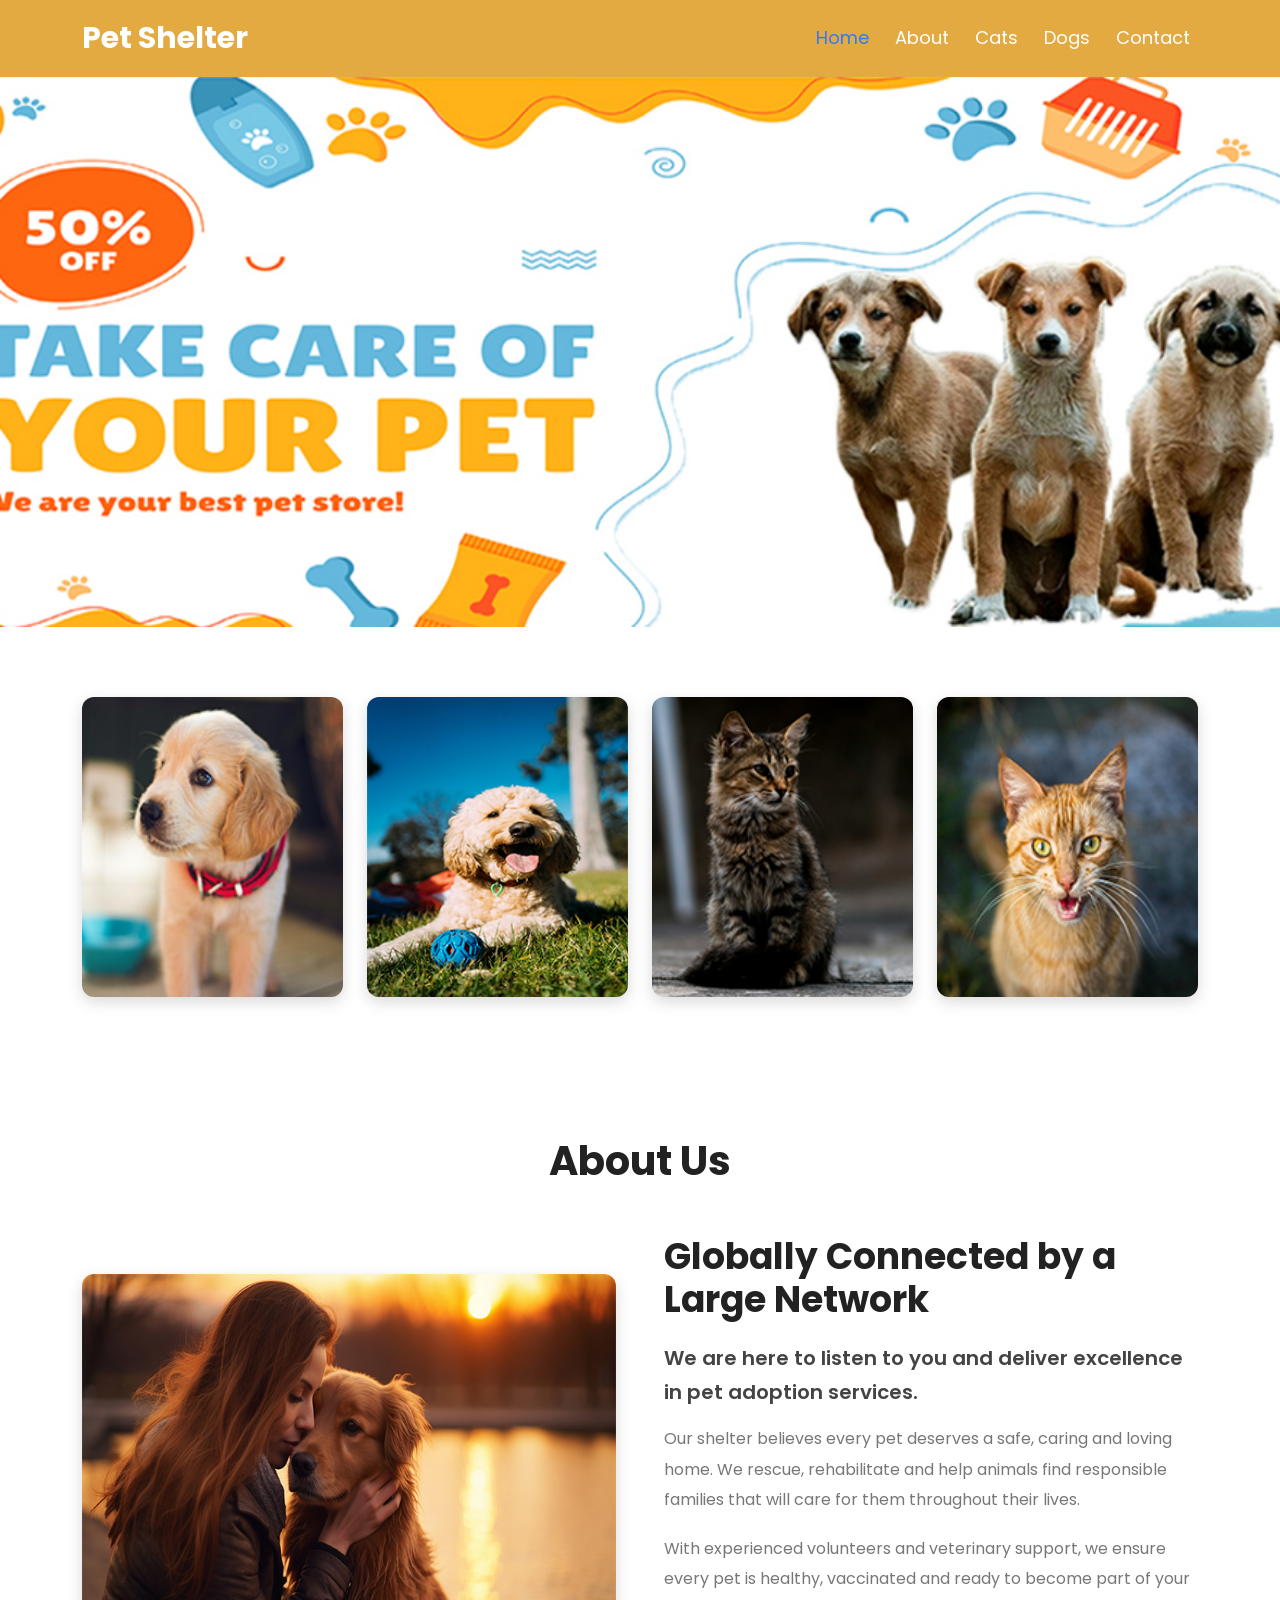
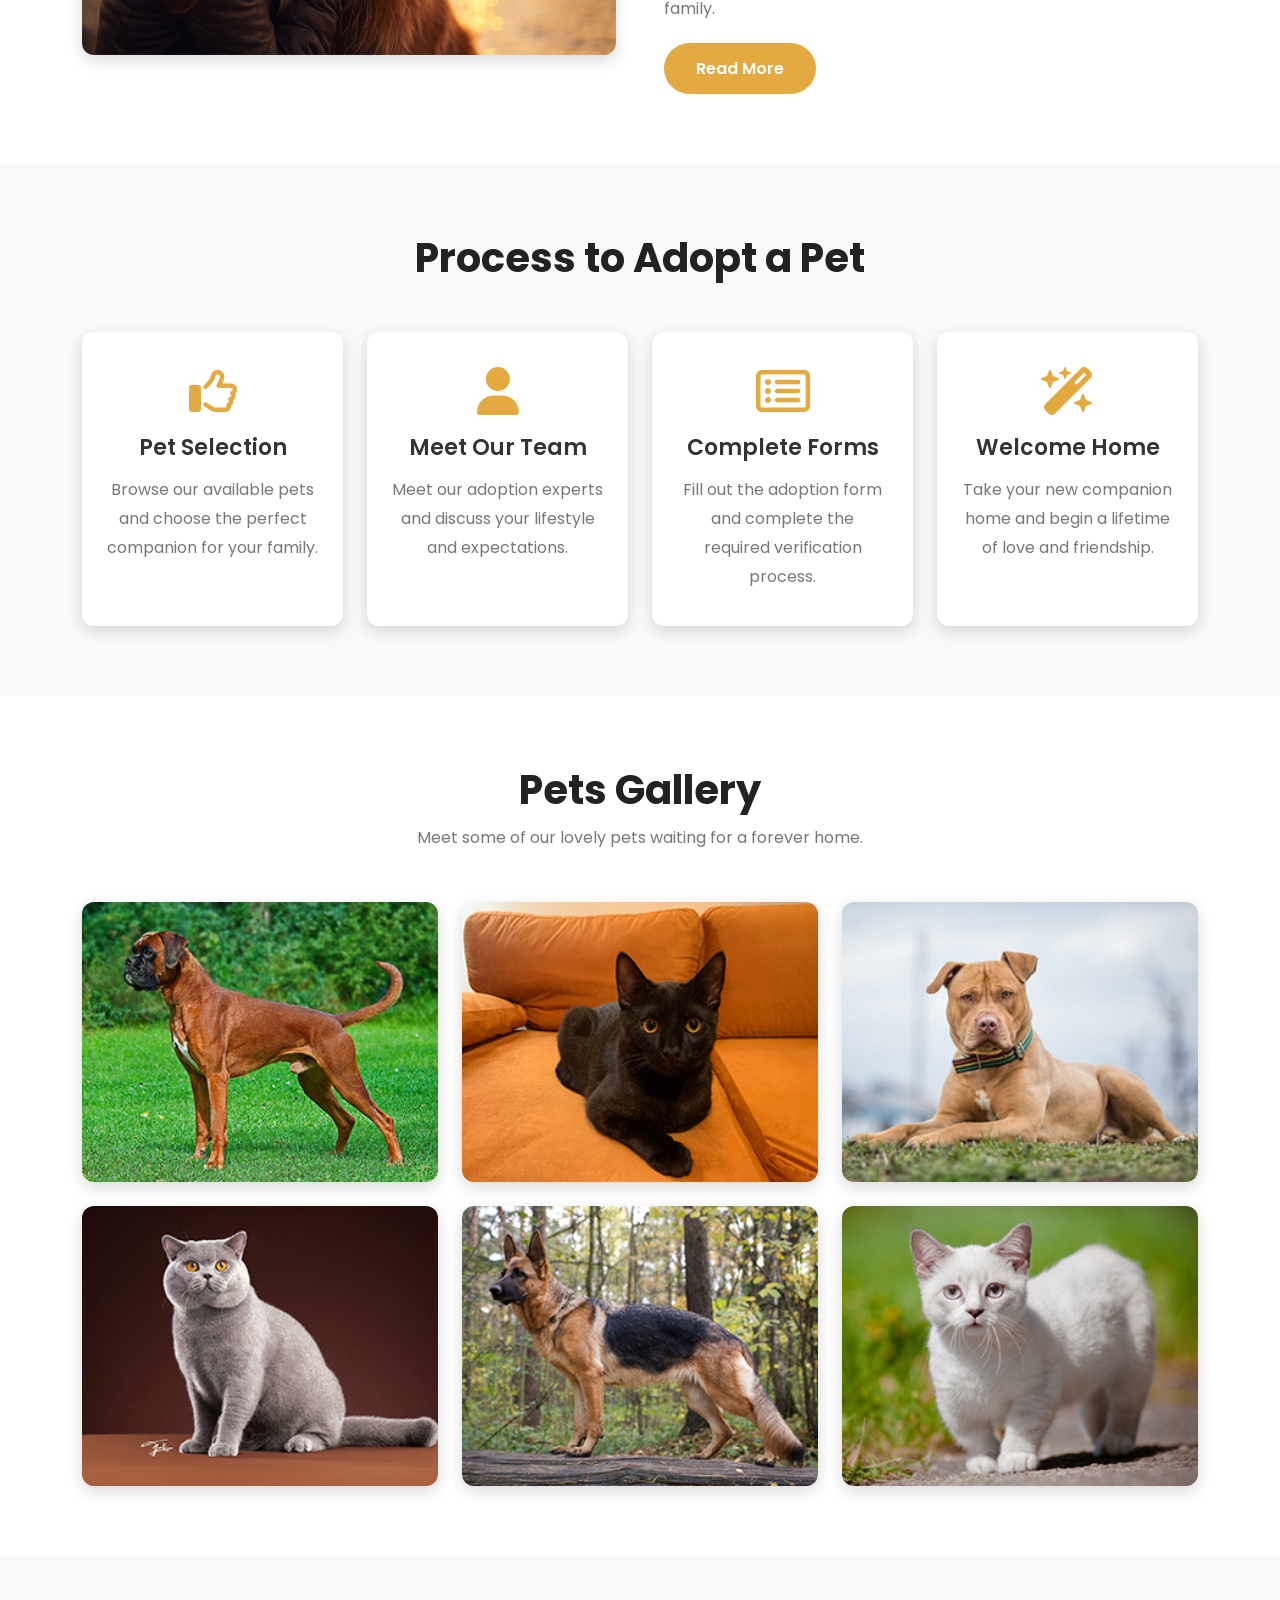
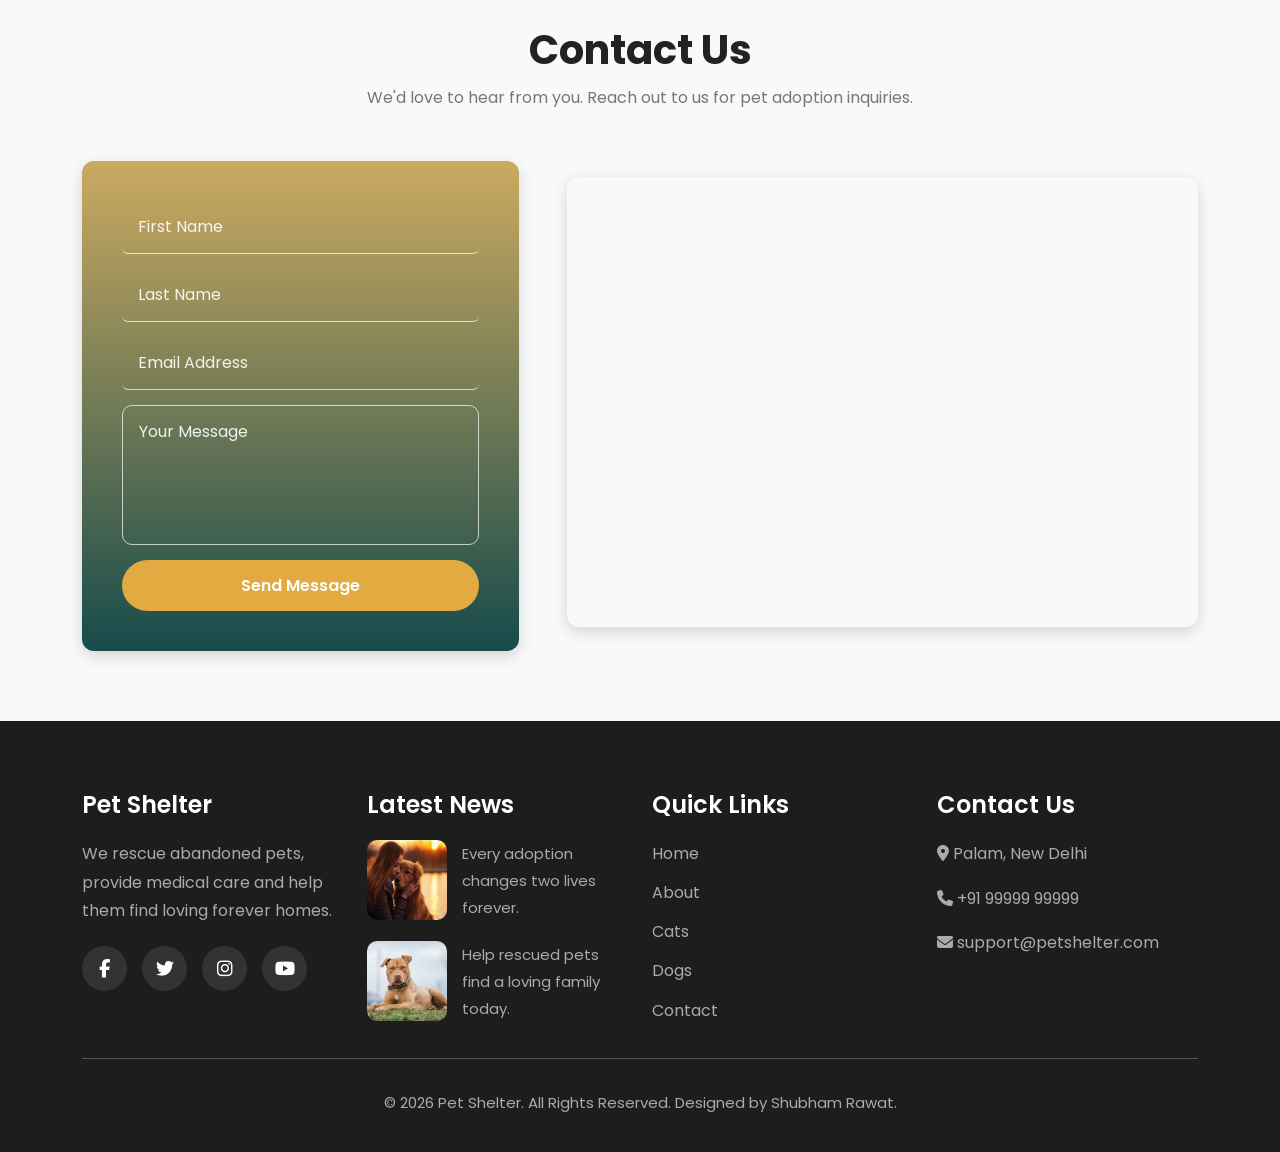
<file: index.html>
<!DOCTYPE html>
<html lang="en">

<head>

    <meta charset="UTF-8">
    <meta name="viewport" content="width=device-width, initial-scale=1.0">

    <title>Pet Shelter</title>

    <!-- Bootstrap CSS -->

    <link href="https://cdn.jsdelivr.net/npm/bootstrap@5.3.3/dist/css/bootstrap.min.css" rel="stylesheet">

    <!-- Font Awesome -->

    <link rel="stylesheet" href="https://cdnjs.cloudflare.com/ajax/libs/font-awesome/6.6.0/css/all.min.css">

    <!-- Main CSS -->

    <link rel="stylesheet" href="style.css">

</head>

<body>

    <!--=========================
            HEADER
    ==========================-->

    <header>

        <nav class="navbar navbar-expand-lg header">

            <div class="container">

                <a class="navbar-brand logo" href="index.html">

                    Pet Shelter

                </a>

                <button class="navbar-toggler" type="button" data-bs-toggle="collapse" data-bs-target="#navbar">

                    <span class="navbar-toggler-icon"></span>

                </button>

                <div class="collapse navbar-collapse" id="navbar">

                    <ul class="navbar-nav ms-auto">

                        <li class="nav-item">

                            <a class="nav-link active" href="index.html">

                                Home

                            </a>

                        </li>

                        <li class="nav-item">

                            <a class="nav-link" href="about.html">

                                About

                            </a>

                        </li>

                        <li class="nav-item">

                            <a class="nav-link" href="cats.html">

                                Cats

                            </a>

                        </li>

                        <li class="nav-item">

                            <a class="nav-link" href="dogs.html">

                                Dogs

                            </a>

                        </li>

                        <li class="nav-item">

                            <a class="nav-link" href="contact.html">

                                Contact

                            </a>

                        </li>

                    </ul>

                </div>

            </div>

        </nav>

    </header>

    <!--=========================
            HERO BANNER
    ==========================-->

    <section class="hero">

        <div class="container-fluid p-0">

            <img src="PetShelter-bnr1.jpg" alt="Pet Shelter Banner" class="hero-image">

        </div>

    </section>

    <!--=========================
        FEATURED PETS
    ==========================-->

    <section class="featured section-padding">

        <div class="container">

            <div class="row g-4">

                <div class="col-lg-3 col-md-6">

                    <div class="pet-card">

                        <img src="PetShelter-Img.jpg" alt="Pet">

                    </div>

                </div>

                <div class="col-lg-3 col-md-6">

                    <div class="pet-card">

                        <img src="PetShelter-Img2.jpg" alt="Pet">

                    </div>

                </div>

                <div class="col-lg-3 col-md-6">

                    <div class="pet-card">

                        <img src="PetShelter-Img3.jpg" alt="Pet">

                    </div>

                </div>

                <div class="col-lg-3 col-md-6">

                    <div class="pet-card">

                        <img src="PetShelter-Img4.jpg" alt="Pet">

                    </div>

                </div>

            </div>

        </div>

    </section>

    <!--=========================
            ABOUT US
    ==========================-->

    <section class="about section-padding">

        <div class="container">

            <div class="section-title">

                <h2>About Us</h2>

            </div>

            <div class="row align-items-center g-5">

                <div class="col-lg-6">

                    <img src="PetShelter-Img5.jpg" alt="About Pet Shelter" class="about-image">

                </div>

                <div class="col-lg-6">

                    <h3 class="about-heading">

                        Globally Connected by a Large Network

                    </h3>

                    <p class="about-subtitle">

                        We are here to listen to you and deliver
                        excellence in pet adoption services.

                    </p>

                    <p class="about-text">

                        Our shelter believes every pet deserves
                        a safe, caring and loving home. We rescue,
                        rehabilitate and help animals find
                        responsible families that will care for
                        them throughout their lives.

                    </p>

                    <p class="about-text">

                        With experienced volunteers and veterinary
                        support, we ensure every pet is healthy,
                        vaccinated and ready to become part of
                        your family.

                    </p>

                    <a href="about.html" class="btn-main">

                        Read More

                    </a>

                </div>

            </div>

        </div>

    </section>

    <!--=========================
        ADOPTION PROCESS
    ==========================-->

    <section class="process section-padding">

        <div class="container">

            <div class="section-title">

                <h2>Process to Adopt a Pet</h2>

            </div>

            <div class="row g-4">

                <div class="col-lg-3 col-md-6">

                    <div class="process-card">

                        <i class="fa-regular fa-thumbs-up"></i>

                        <h4>Pet Selection</h4>

                        <p>

                            Browse our available pets and
                            choose the perfect companion
                            for your family.

                        </p>

                    </div>

                </div>

                <div class="col-lg-3 col-md-6">

                    <div class="process-card">

                        <i class="fa-solid fa-user"></i>

                        <h4>Meet Our Team</h4>

                        <p>

                            Meet our adoption experts and
                            discuss your lifestyle and
                            expectations.

                        </p>

                    </div>

                </div>

                <div class="col-lg-3 col-md-6">

                    <div class="process-card">

                        <i class="fa-regular fa-rectangle-list"></i>

                        <h4>Complete Forms</h4>

                        <p>

                            Fill out the adoption form
                            and complete the required
                            verification process.

                        </p>

                    </div>

                </div>

                <div class="col-lg-3 col-md-6">

                    <div class="process-card">

                        <i class="fa-solid fa-wand-magic-sparkles"></i>

                        <h4>Welcome Home</h4>

                        <p>

                            Take your new companion home
                            and begin a lifetime of love
                            and friendship.

                        </p>

                    </div>

                </div>

            </div>

        </div>

    </section>

    <!--=========================
            PETS GALLERY
    ==========================-->

    <section class="gallery section-padding">

        <div class="container">

            <div class="section-title">

                <h2>Pets Gallery</h2>

                <p>

                    Meet some of our lovely pets waiting
                    for a forever home.

                </p>

            </div>

            <div class="row g-4">

                <div class="col-lg-4 col-md-6">

                    <div class="gallery-card">

                        <img src="Boxer.jpg" alt="Boxer Dog">

                    </div>

                </div>

                <div class="col-lg-4 col-md-6">

                    <div class="gallery-card">

                        <img src="Bombay-Cat.jpg" alt="Bombay Cat">

                    </div>

                </div>

                <div class="col-lg-4 col-md-6">

                    <div class="gallery-card">

                        <img src="Pitbull.jpg" alt="Pitbull">

                    </div>

                </div>

                <div class="col-lg-4 col-md-6">

                    <div class="gallery-card">

                        <img src="British-Shorthair.jpg" alt="British Shorthair">

                    </div>

                </div>

                <div class="col-lg-4 col-md-6">

                    <div class="gallery-card">

                        <img src="German-Shepherd.jpg" alt="German Shepherd">

                    </div>

                </div>

                <div class="col-lg-4 col-md-6">

                    <div class="gallery-card">

                        <img src="Munchkin-Cat.jpg" alt="Munchkin Cat">

                    </div>

                </div>

            </div>

        </div>

    </section>

    <!--=========================
            CONTACT
    ==========================-->

    <section class="contact section-padding">

        <div class="container">

            <div class="section-title">

                <h2>Contact Us</h2>

                <p>

                    We'd love to hear from you. Reach out
                    to us for pet adoption inquiries.

                </p>

            </div>

            <div class="row g-5 align-items-center">

                <!-- Contact Form -->

                <div class="col-lg-5">

                    <div class="contact-box">

                        <form>

                            <input type="text" class="form-control" placeholder="First Name" required>

                            <input type="text" class="form-control" placeholder="Last Name" required>

                            <input type="email" class="form-control" placeholder="Email Address" required>

                            <textarea class="form-control" rows="5" placeholder="Your Message" required></textarea>

                            <button type="submit" class="btn-main">

                                Send Message

                            </button>

                        </form>

                    </div>

                </div>

                <!-- Google Map -->

                <div class="col-lg-7">

                    
                      <iframe
                        src="https://www.google.com/maps/embed?pb=!1m18!1m12!1m3!1d14013.231059318643!2d77.07413174712136!3d28.590542602293684!2m3!1f0!2f0!3f0!3m2!1i1024!2i768!4f13.1!3m3!1m2!1s0x390d1b3f9902dce7%3A0xdf51d27e693abbea!2sPalam%2C%20Delhi!5e0!3m2!1sen!2sin!4v1784187481876!5m2!1sen!2sin"
                        width="600"
                        height="450"
                        style="border:0;"
                        allowfullscreen="" 
                        loading="lazy"
                        referrerpolicy="strict-origin-when-cross-origin" 
                        width="100%" 
                        height="450" 
                        style="border:0;"
                        loading="lazy" 
                        allowfullscreen>
                    </iframe>

                </div>

            </div>

        </div>

    </section>

    <!--=========================
            FOOTER
    ==========================-->

    <footer class="footer">

        <div class="container">

            <div class="row gy-5">

                <!-- About -->

                <div class="col-lg-3 col-md-6">

                    <h4>Pet Shelter</h4>

                    <p>

                        We rescue abandoned pets,
                        provide medical care and
                        help them find loving
                        forever homes.

                    </p>

                    <div class="social-links">

                        <a href="#">
                            <i class="fa-brands fa-facebook-f"></i>
                        </a>

                        <a href="#">
                            <i class="fa-brands fa-twitter"></i>
                        </a>

                        <a href="#">
                            <i class="fa-brands fa-instagram"></i>
                        </a>

                        <a href="#">
                            <i class="fa-brands fa-youtube"></i>
                        </a>

                    </div>

                </div>

                <!-- Latest News -->

                <div class="col-lg-3 col-md-6">

                    <h4>Latest News</h4>

                    <div class="news-item">

                        <img src="PetShelter-Img5.jpg" alt="Latest News">

                        <p>

                            Every adoption changes
                            two lives forever.

                        </p>

                    </div>

                    <div class="news-item">

                        <img src="Pitbull.jpg" alt="Pet News">

                        <p>

                            Help rescued pets find
                            a loving family today.

                        </p>

                    </div>

                </div>

                <!-- Quick Links -->

                <div class="col-lg-3 col-md-6">

                    <h4>Quick Links</h4>

                    <ul class="footer-links">

                        <li>
                            <a href="index.html">Home</a>
                        </li>

                        <li>
                            <a href="about.html">About</a>
                        </li>

                        <li>
                            <a href="cats.html">Cats</a>
                        </li>

                        <li>
                            <a href="dogs.html">Dogs</a>
                        </li>

                        <li>
                            <a href="contact.html">Contact</a>
                        </li>

                    </ul>

                </div>

                <!-- Contact -->

                <div class="col-lg-3 col-md-6">

                    <h4>Contact Us</h4>

                    <p>

                        <i class="fa-solid fa-location-dot"></i>

                        Palam, New Delhi

                    </p>

                    <p>

                        <i class="fa-solid fa-phone"></i>

                        +91 99999 99999

                    </p>

                    <p>

                        <i class="fa-solid fa-envelope"></i>

                        support@petshelter.com

                    </p>

                </div>

            </div>

            <hr>

            <div class="text-center copyright">

                <p>

                    © 2026 Pet Shelter.
                    All Rights Reserved.
                    Designed by Shubham Rawat.

                </p>

            </div>

        </div>

    </footer>

    <!-- Bootstrap JS -->

    <script src="https://cdn.jsdelivr.net/npm/bootstrap@5.3.3/dist/js/bootstrap.bundle.min.js"></script>

</body>

</html>
</file>
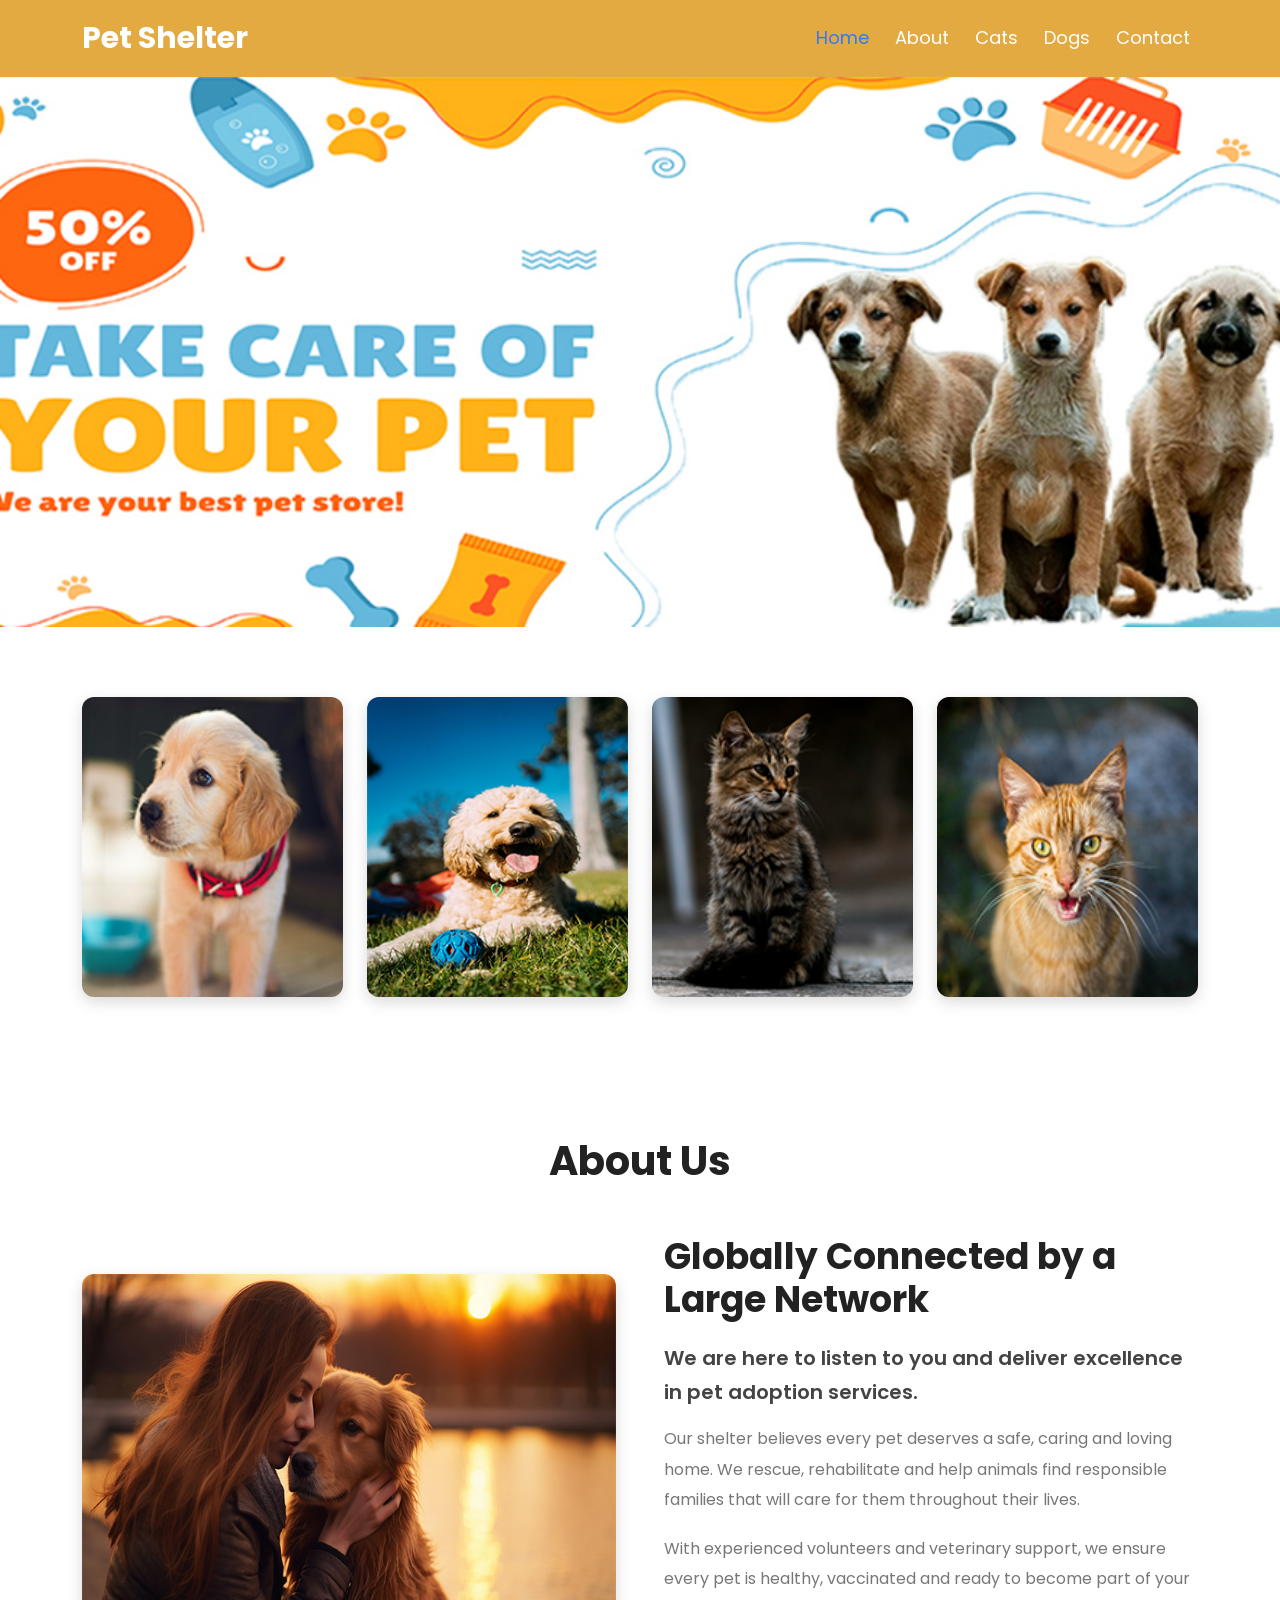
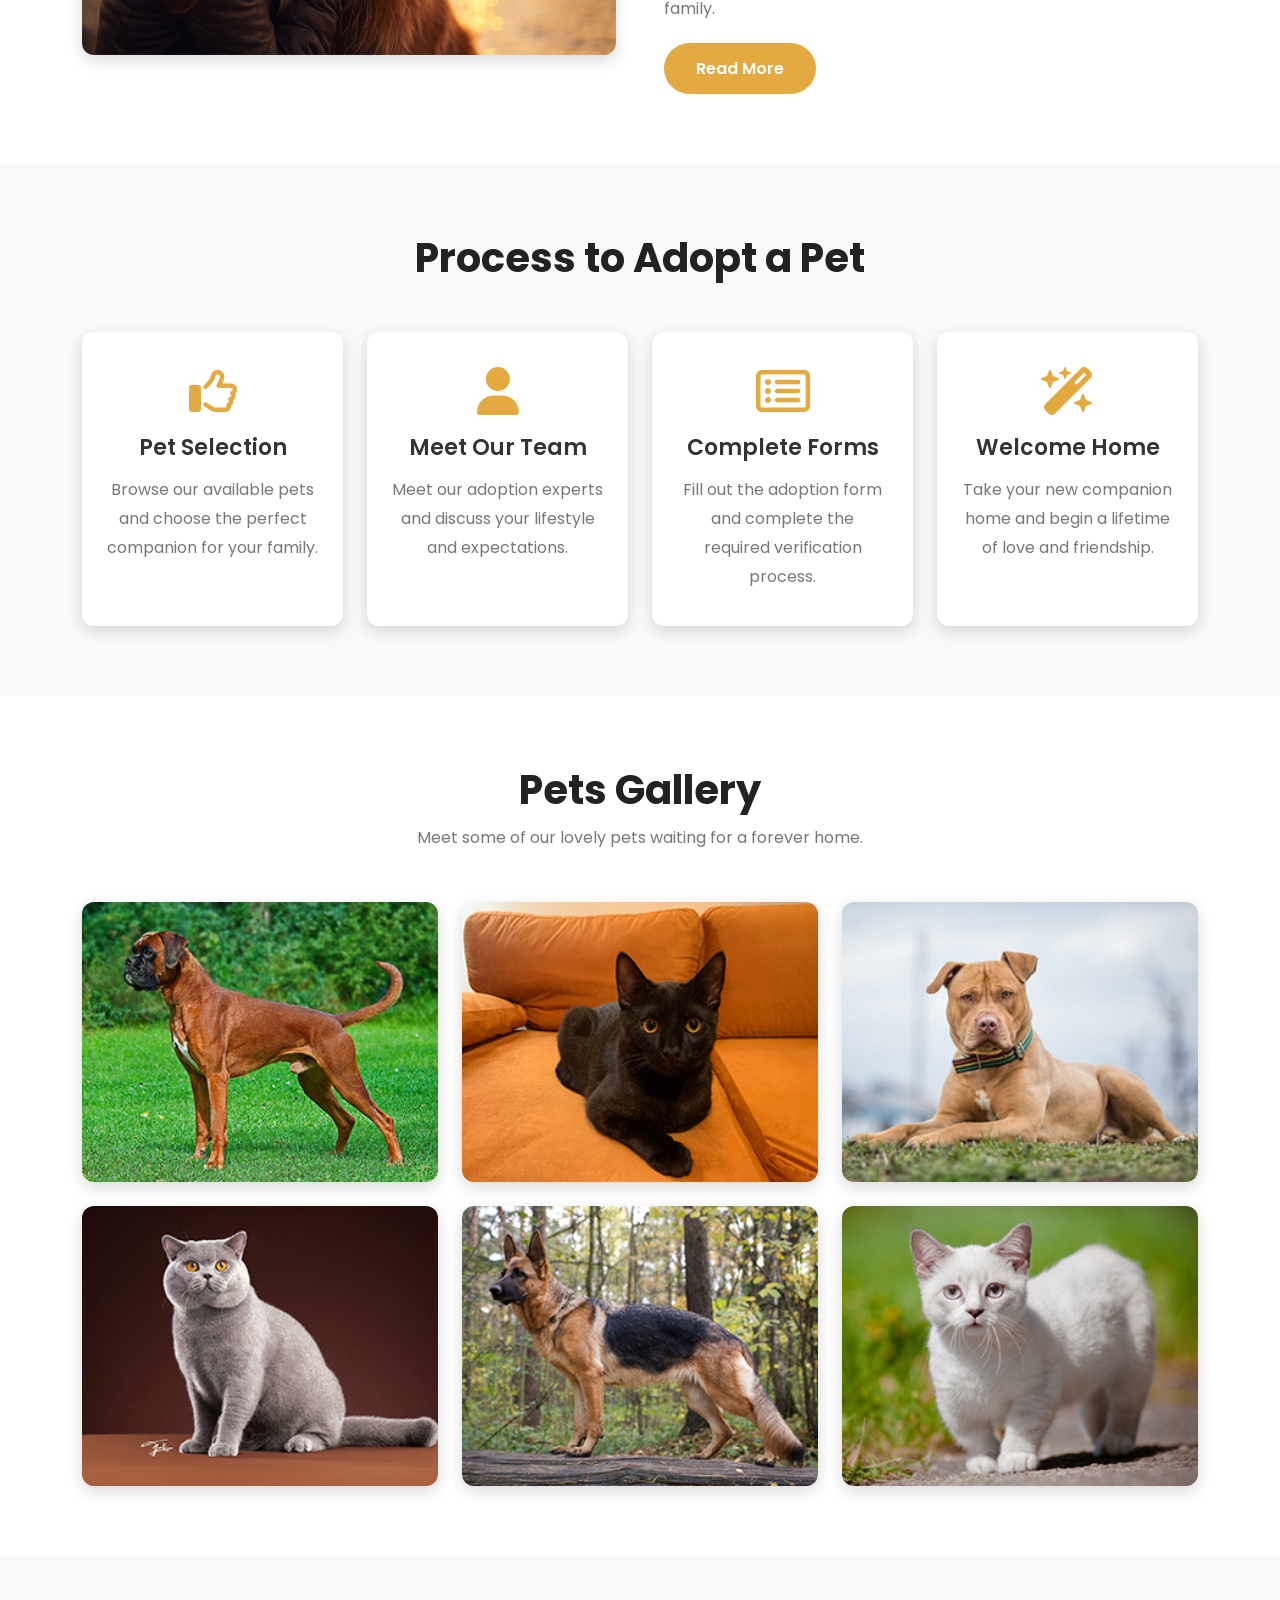
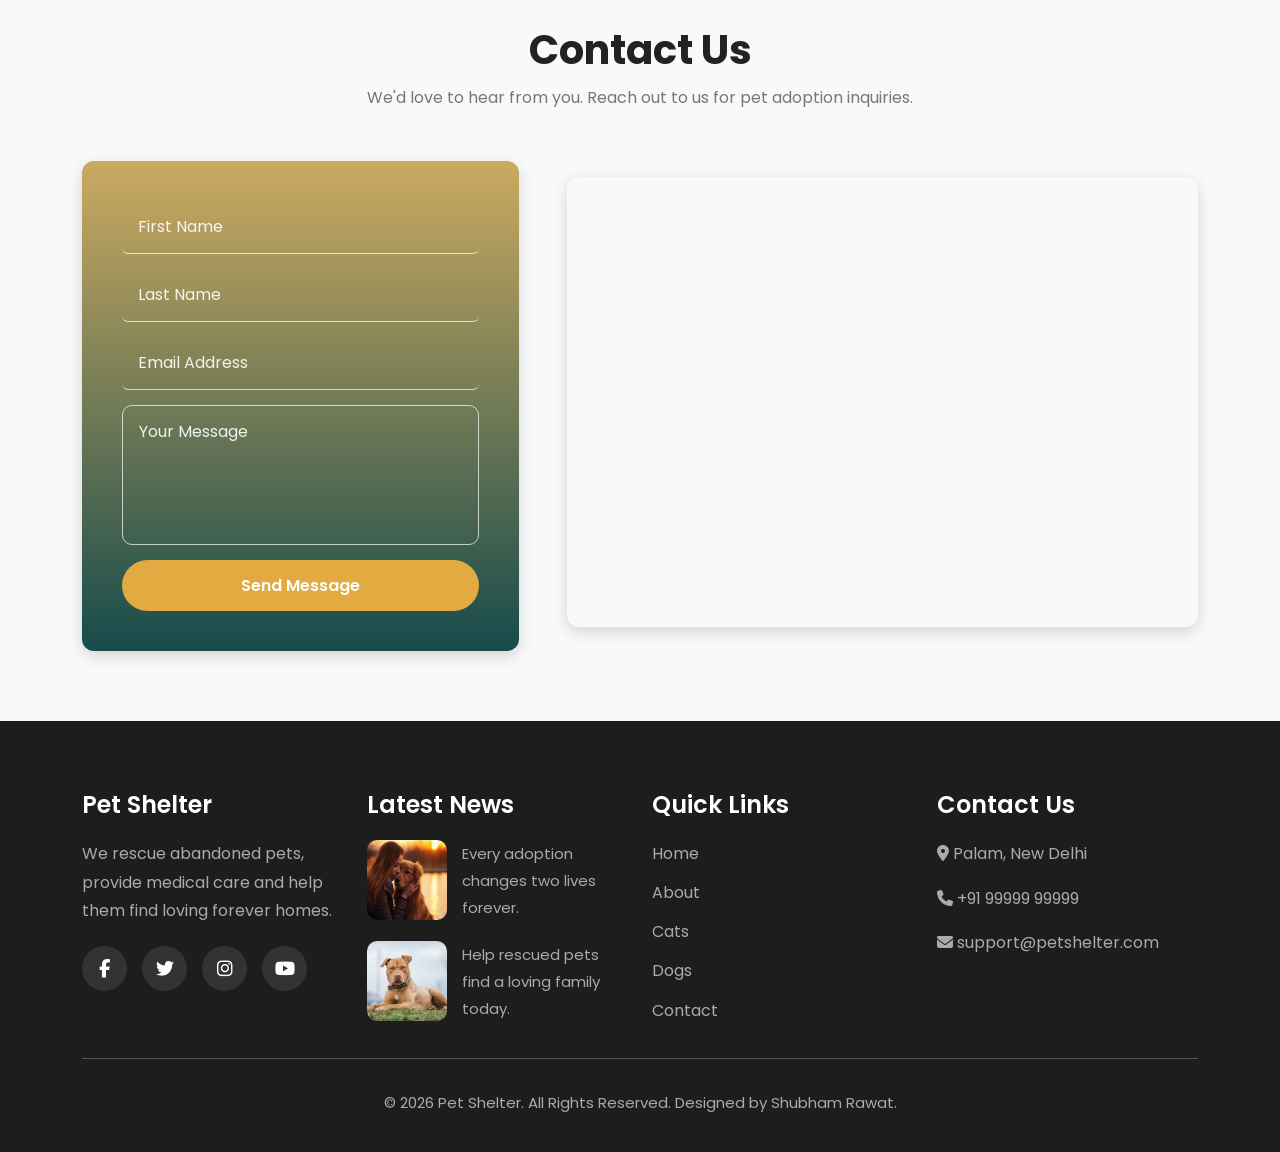
<file: Pet Shelter Site/index.html>
<!DOCTYPE html>
<html lang="en">

<head>

    <meta charset="UTF-8">
    <meta name="viewport" content="width=device-width, initial-scale=1.0">

    <title>Pet Shelter</title>

    <!-- Bootstrap CSS -->

    <link href="https://cdn.jsdelivr.net/npm/bootstrap@5.3.3/dist/css/bootstrap.min.css" rel="stylesheet">

    <!-- Font Awesome -->

    <link rel="stylesheet" href="https://cdnjs.cloudflare.com/ajax/libs/font-awesome/6.6.0/css/all.min.css">

    <!-- Main CSS -->

    <link rel="stylesheet" href="style.css">

</head>

<body>

    <!--=========================
            HEADER
    ==========================-->

    <header>

        <nav class="navbar navbar-expand-lg header">

            <div class="container">

                <a class="navbar-brand logo" href="index.html">

                    Pet Shelter

                </a>

                <button class="navbar-toggler" type="button" data-bs-toggle="collapse" data-bs-target="#navbar">

                    <span class="navbar-toggler-icon"></span>

                </button>

                <div class="collapse navbar-collapse" id="navbar">

                    <ul class="navbar-nav ms-auto">

                        <li class="nav-item">

                            <a class="nav-link active" href="index.html">

                                Home

                            </a>

                        </li>

                        <li class="nav-item">

                            <a class="nav-link" href="about.html">

                                About

                            </a>

                        </li>

                        <li class="nav-item">

                            <a class="nav-link" href="cats.html">

                                Cats

                            </a>

                        </li>

                        <li class="nav-item">

                            <a class="nav-link" href="dogs.html">

                                Dogs

                            </a>

                        </li>

                        <li class="nav-item">

                            <a class="nav-link" href="contact.html">

                                Contact

                            </a>

                        </li>

                    </ul>

                </div>

            </div>

        </nav>

    </header>

    <!--=========================
            HERO BANNER
    ==========================-->

    <section class="hero">

        <div class="container-fluid p-0">

            <img src="Pet_images\PetShelter-bnr1.jpg" alt="Pet Shelter Banner" class="hero-image">

        </div>

    </section>

    <!--=========================
        FEATURED PETS
    ==========================-->

    <section class="featured section-padding">

        <div class="container">

            <div class="row g-4">

                <div class="col-lg-3 col-md-6">

                    <div class="pet-card">

                        <img src="Pet_images\PetShelter-Img.jpg" alt="Pet">

                    </div>

                </div>

                <div class="col-lg-3 col-md-6">

                    <div class="pet-card">

                        <img src="Pet_images\PetShelter-Img2.jpg" alt="Pet">

                    </div>

                </div>

                <div class="col-lg-3 col-md-6">

                    <div class="pet-card">

                        <img src="Pet_images\PetShelter-Img3.jpg" alt="Pet">

                    </div>

                </div>

                <div class="col-lg-3 col-md-6">

                    <div class="pet-card">

                        <img src="Pet_images\PetShelter-Img4.jpg" alt="Pet">

                    </div>

                </div>

            </div>

        </div>

    </section>

    <!--=========================
            ABOUT US
    ==========================-->

    <section class="about section-padding">

        <div class="container">

            <div class="section-title">

                <h2>About Us</h2>

            </div>

            <div class="row align-items-center g-5">

                <div class="col-lg-6">

                    <img src="Pet_images\PetShelter-Img5.jpg" alt="About Pet Shelter" class="about-image">

                </div>

                <div class="col-lg-6">

                    <h3 class="about-heading">

                        Globally Connected by a Large Network

                    </h3>

                    <p class="about-subtitle">

                        We are here to listen to you and deliver
                        excellence in pet adoption services.

                    </p>

                    <p class="about-text">

                        Our shelter believes every pet deserves
                        a safe, caring and loving home. We rescue,
                        rehabilitate and help animals find
                        responsible families that will care for
                        them throughout their lives.

                    </p>

                    <p class="about-text">

                        With experienced volunteers and veterinary
                        support, we ensure every pet is healthy,
                        vaccinated and ready to become part of
                        your family.

                    </p>

                    <a href="about.html" class="btn-main">

                        Read More

                    </a>

                </div>

            </div>

        </div>

    </section>

    <!--=========================
        ADOPTION PROCESS
    ==========================-->

    <section class="process section-padding">

        <div class="container">

            <div class="section-title">

                <h2>Process to Adopt a Pet</h2>

            </div>

            <div class="row g-4">

                <div class="col-lg-3 col-md-6">

                    <div class="process-card">

                        <i class="fa-regular fa-thumbs-up"></i>

                        <h4>Pet Selection</h4>

                        <p>

                            Browse our available pets and
                            choose the perfect companion
                            for your family.

                        </p>

                    </div>

                </div>

                <div class="col-lg-3 col-md-6">

                    <div class="process-card">

                        <i class="fa-solid fa-user"></i>

                        <h4>Meet Our Team</h4>

                        <p>

                            Meet our adoption experts and
                            discuss your lifestyle and
                            expectations.

                        </p>

                    </div>

                </div>

                <div class="col-lg-3 col-md-6">

                    <div class="process-card">

                        <i class="fa-regular fa-rectangle-list"></i>

                        <h4>Complete Forms</h4>

                        <p>

                            Fill out the adoption form
                            and complete the required
                            verification process.

                        </p>

                    </div>

                </div>

                <div class="col-lg-3 col-md-6">

                    <div class="process-card">

                        <i class="fa-solid fa-wand-magic-sparkles"></i>

                        <h4>Welcome Home</h4>

                        <p>

                            Take your new companion home
                            and begin a lifetime of love
                            and friendship.

                        </p>

                    </div>

                </div>

            </div>

        </div>

    </section>

    <!--=========================
            PETS GALLERY
    ==========================-->

    <section class="gallery section-padding">

        <div class="container">

            <div class="section-title">

                <h2>Pets Gallery</h2>

                <p>

                    Meet some of our lovely pets waiting
                    for a forever home.

                </p>

            </div>

            <div class="row g-4">

                <div class="col-lg-4 col-md-6">

                    <div class="gallery-card">

                        <img src="Pet_images\Boxer.jpg" alt="Boxer Dog">

                    </div>

                </div>

                <div class="col-lg-4 col-md-6">

                    <div class="gallery-card">

                        <img src="Pet_images\Bombay-Cat.jpg" alt="Bombay Cat">

                    </div>

                </div>

                <div class="col-lg-4 col-md-6">

                    <div class="gallery-card">

                        <img src="Pet_images\Pitbull.jpg" alt="Pitbull">

                    </div>

                </div>

                <div class="col-lg-4 col-md-6">

                    <div class="gallery-card">

                        <img src="Pet_images\British-Shorthair.jpg" alt="British Shorthair">

                    </div>

                </div>

                <div class="col-lg-4 col-md-6">

                    <div class="gallery-card">

                        <img src="Pet_images\German-Shepherd.jpg" alt="German Shepherd">

                    </div>

                </div>

                <div class="col-lg-4 col-md-6">

                    <div class="gallery-card">

                        <img src="Pet_images\Munchkin-Cat.jpg" alt="Munchkin Cat">

                    </div>

                </div>

            </div>

        </div>

    </section>

    <!--=========================
            CONTACT
    ==========================-->

    <section class="contact section-padding">

        <div class="container">

            <div class="section-title">

                <h2>Contact Us</h2>

                <p>

                    We'd love to hear from you. Reach out
                    to us for pet adoption inquiries.

                </p>

            </div>

            <div class="row g-5 align-items-center">

                <!-- Contact Form -->

                <div class="col-lg-5">

                    <div class="contact-box">

                        <form>

                            <input type="text" class="form-control" placeholder="First Name" required>

                            <input type="text" class="form-control" placeholder="Last Name" required>

                            <input type="email" class="form-control" placeholder="Email Address" required>

                            <textarea class="form-control" rows="5" placeholder="Your Message" required></textarea>

                            <button type="submit" class="btn-main">

                                Send Message

                            </button>

                        </form>

                    </div>

                </div>

                <!-- Google Map -->

                <div class="col-lg-7">

                    
                      <iframe
                        src="https://www.google.com/maps/embed?pb=!1m18!1m12!1m3!1d14013.231059318643!2d77.07413174712136!3d28.590542602293684!2m3!1f0!2f0!3f0!3m2!1i1024!2i768!4f13.1!3m3!1m2!1s0x390d1b3f9902dce7%3A0xdf51d27e693abbea!2sPalam%2C%20Delhi!5e0!3m2!1sen!2sin!4v1784187481876!5m2!1sen!2sin"
                        width="600"
                        height="450"
                        style="border:0;"
                        allowfullscreen="" 
                        loading="lazy"
                        referrerpolicy="strict-origin-when-cross-origin" 
                        width="100%" 
                        height="450" 
                        style="border:0;"
                        loading="lazy" 
                        allowfullscreen>
                    </iframe>

                </div>

            </div>

        </div>

    </section>

    <!--=========================
            FOOTER
    ==========================-->

    <footer class="footer">

        <div class="container">

            <div class="row gy-5">

                <!-- About -->

                <div class="col-lg-3 col-md-6">

                    <h4>Pet Shelter</h4>

                    <p>

                        We rescue abandoned pets,
                        provide medical care and
                        help them find loving
                        forever homes.

                    </p>

                    <div class="social-links">

                        <a href="#">
                            <i class="fa-brands fa-facebook-f"></i>
                        </a>

                        <a href="#">
                            <i class="fa-brands fa-twitter"></i>
                        </a>

                        <a href="#">
                            <i class="fa-brands fa-instagram"></i>
                        </a>

                        <a href="#">
                            <i class="fa-brands fa-youtube"></i>
                        </a>

                    </div>

                </div>

                <!-- Latest News -->

                <div class="col-lg-3 col-md-6">

                    <h4>Latest News</h4>

                    <div class="news-item">

                        <img src="Pet_images\PetShelter-Img5.jpg" alt="Latest News">

                        <p>

                            Every adoption changes
                            two lives forever.

                        </p>

                    </div>

                    <div class="news-item">

                        <img src="Pet_images\Pitbull.jpg" alt="Pet News">

                        <p>

                            Help rescued pets find
                            a loving family today.

                        </p>

                    </div>

                </div>

                <!-- Quick Links -->

                <div class="col-lg-3 col-md-6">

                    <h4>Quick Links</h4>

                    <ul class="footer-links">

                        <li>
                            <a href="index.html">Home</a>
                        </li>

                        <li>
                            <a href="about.html">About</a>
                        </li>

                        <li>
                            <a href="cats.html">Cats</a>
                        </li>

                        <li>
                            <a href="dogs.html">Dogs</a>
                        </li>

                        <li>
                            <a href="contact.html">Contact</a>
                        </li>

                    </ul>

                </div>

                <!-- Contact -->

                <div class="col-lg-3 col-md-6">

                    <h4>Contact Us</h4>

                    <p>

                        <i class="fa-solid fa-location-dot"></i>

                        Palam, New Delhi

                    </p>

                    <p>

                        <i class="fa-solid fa-phone"></i>

                        +91 99999 99999

                    </p>

                    <p>

                        <i class="fa-solid fa-envelope"></i>

                        support@petshelter.com

                    </p>

                </div>

            </div>

            <hr>

            <div class="text-center copyright">

                <p>

                    © 2026 Pet Shelter.
                    All Rights Reserved.
                    Designed by Shubham Rawat.

                </p>

            </div>

        </div>

    </footer>

    <!-- Bootstrap JS -->

    <script src="https://cdn.jsdelivr.net/npm/bootstrap@5.3.3/dist/js/bootstrap.bundle.min.js"></script>

</body>

</html>
</file>
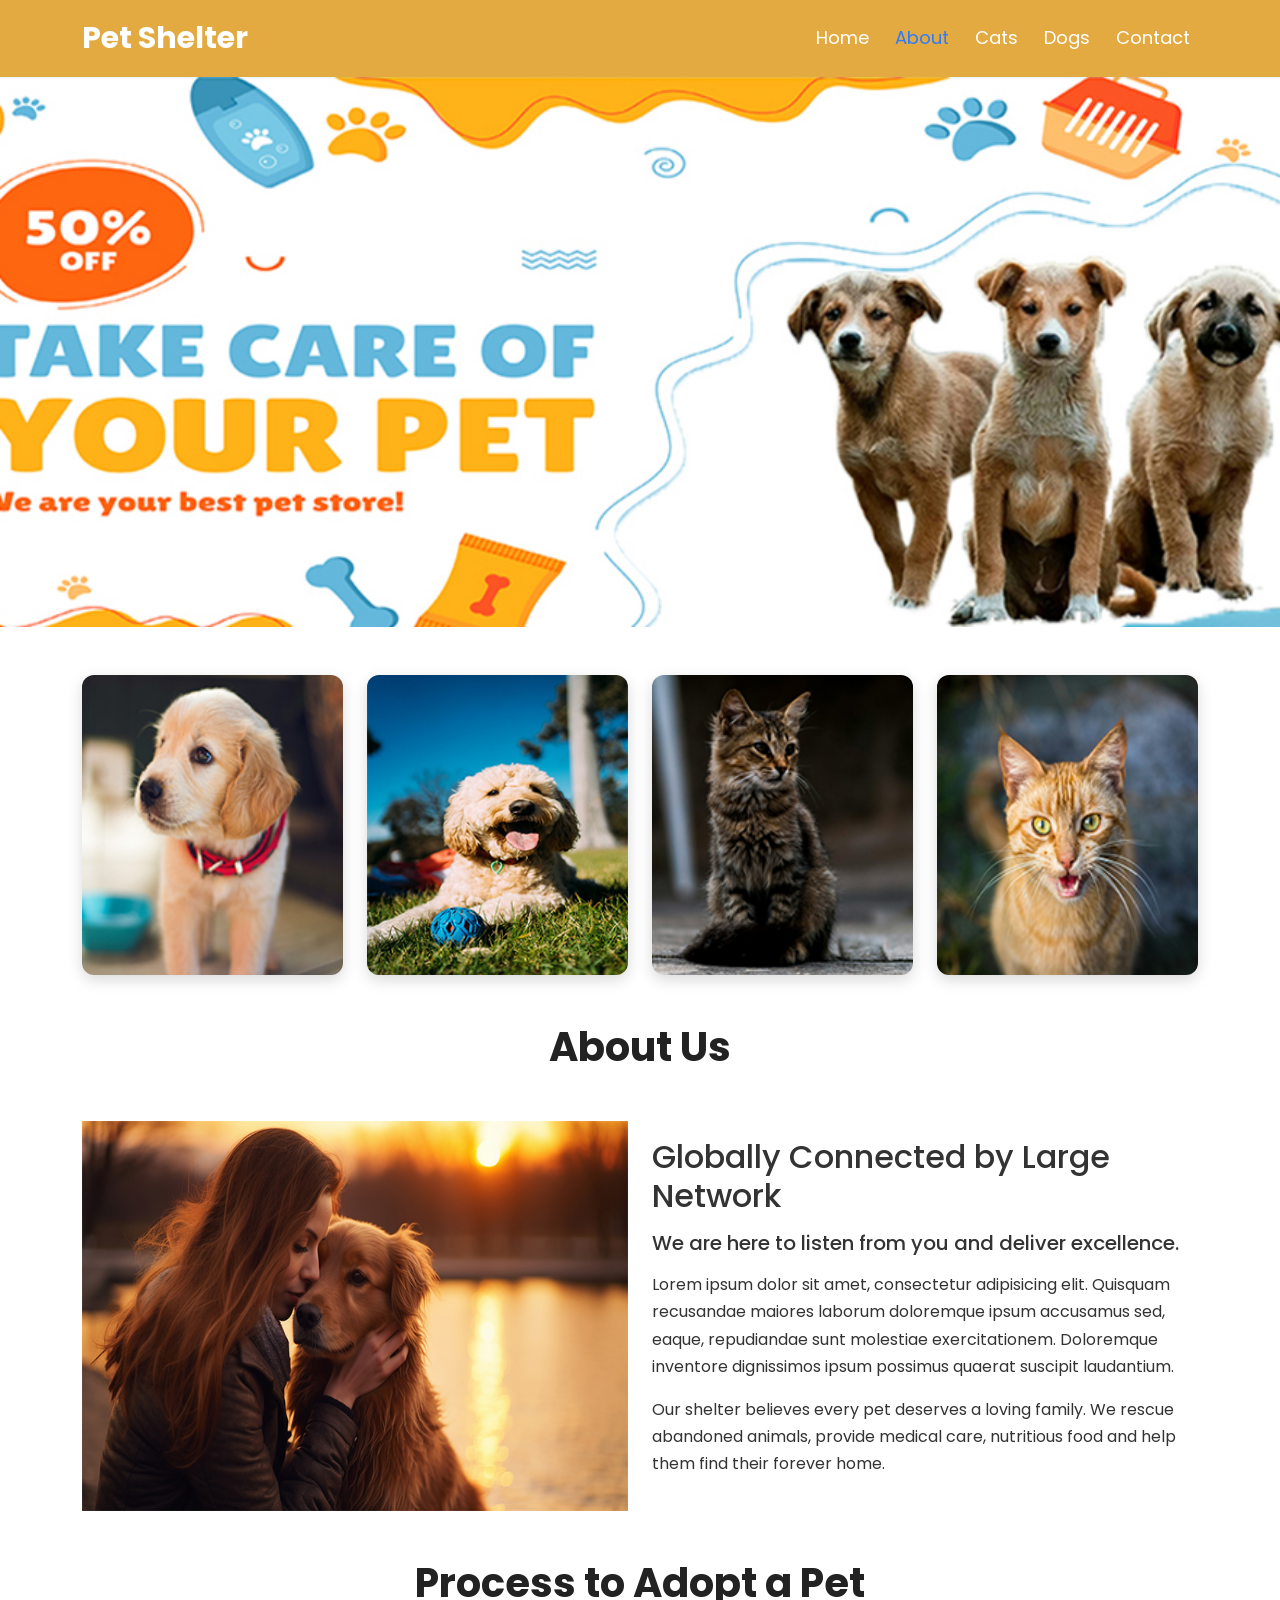
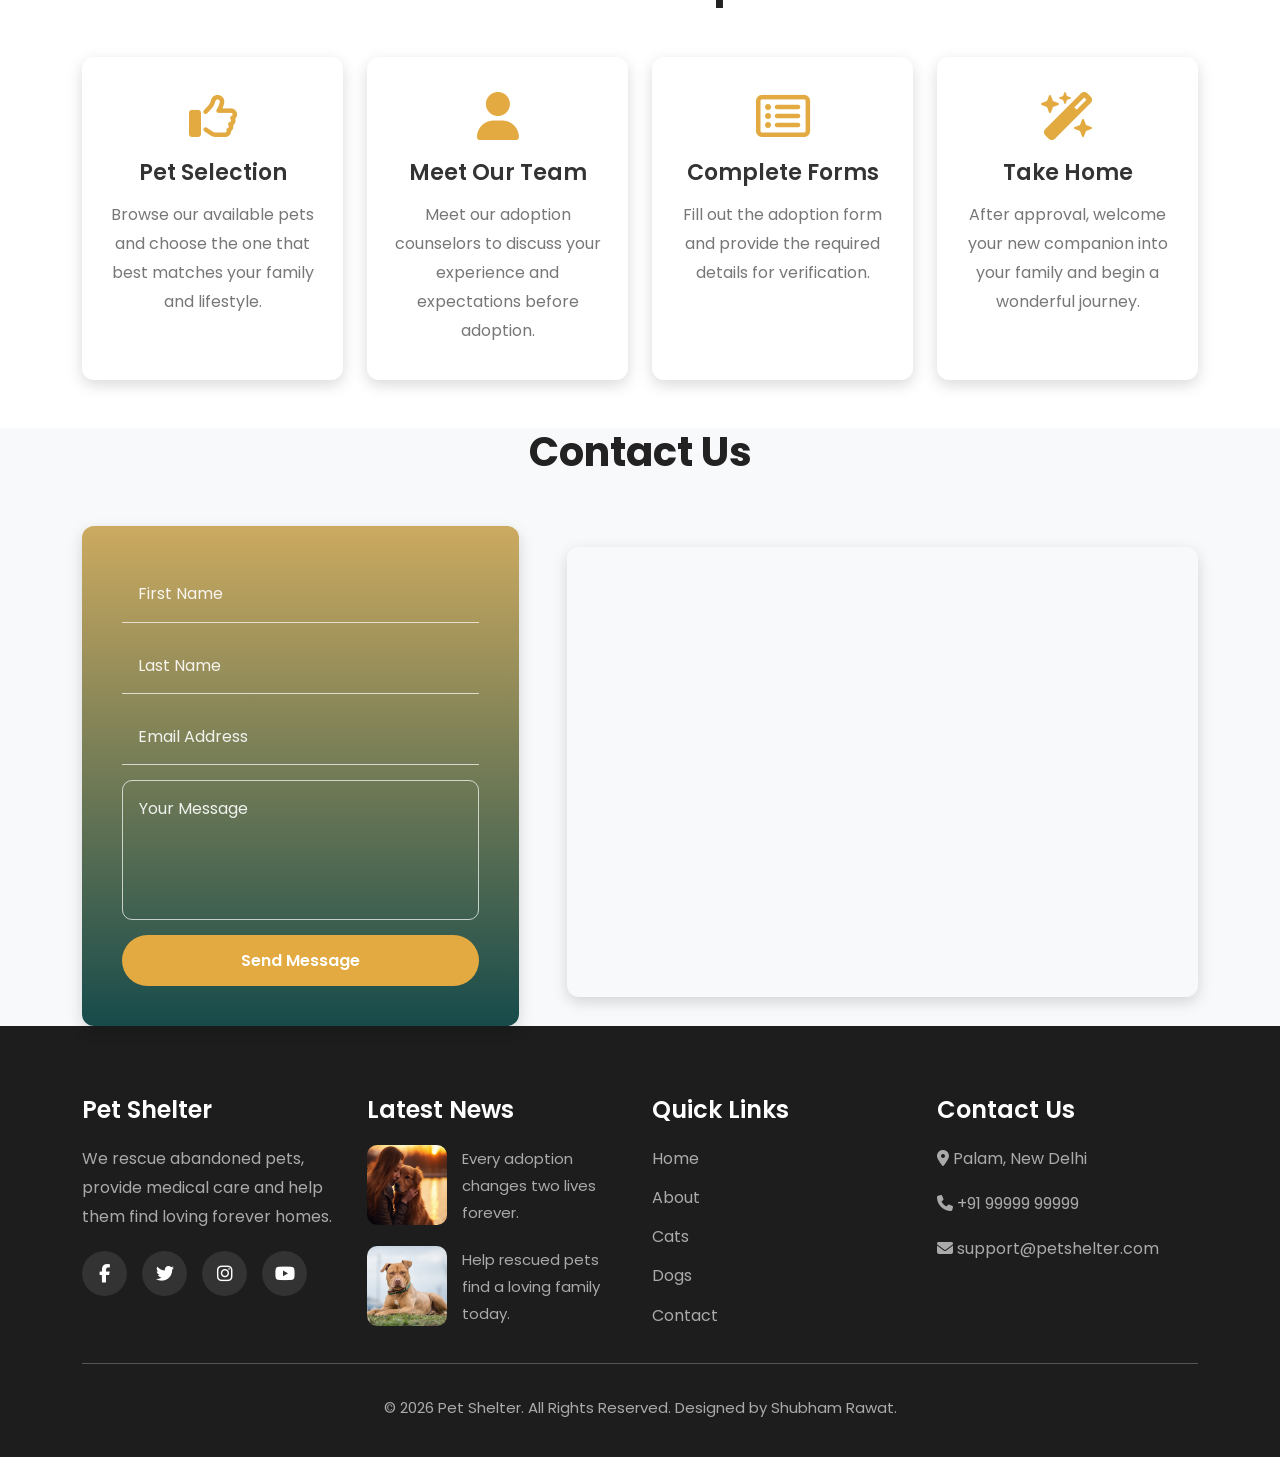
<file: about.html>
<!DOCTYPE html>
<html lang="en">

<head>
    <meta charset="UTF-8">
    <meta name="viewport" content="width=device-width, initial-scale=1.0">
    <title>About Us | Pet Shelter</title>
    <link href="https://cdn.jsdelivr.net/npm/bootstrap@5.3.3/dist/css/bootstrap.min.css" rel="stylesheet">
    <!--Bootstrap-->
    <link rel="stylesheet" href="https://cdnjs.cloudflare.com/ajax/libs/font-awesome/6.6.0/css/all.min.css">
    <link rel="stylesheet" href="style.css"> <!--Main CSS-->
</head>

<body>

    <!-- NAVBAR -->

    <header>

        <nav class="navbar navbar-expand-lg header">

            <div class="container">

                <a class="navbar-brand" href="index.html">
                    Pet Shelter
                </a>

                <button class="navbar-toggler" type="button" data-bs-toggle="collapse" data-bs-target="#navbar">

                    <span class="navbar-toggler-icon"></span>

                </button>

                <div class="collapse navbar-collapse" id="navbar">

                    <ul class="navbar-nav ms-auto">

                        <li class="nav-item">
                            <a class="nav-link" href="index.html">
                                Home
                            </a>
                        </li>

                        <li class="nav-item">
                            <a class="nav-link active" href="about.html">
                                About
                            </a>
                        </li>

                        <li class="nav-item">
                            <a class="nav-link" href="cats.html">
                                Cats
                            </a>
                        </li>

                        <li class="nav-item">
                            <a class="nav-link" href="dogs.html">
                                Dogs
                            </a>
                        </li>

                        <li class="nav-item">
                            <a class="nav-link" href="contact.html">
                                Contact
                            </a>
                        </li>

                    </ul>

                </div>

            </div>

        </nav>

    </header>

    <!-- HERO -->

    <section class="banner">

        <img src="PetShelter-bnr1.jpg" alt="Pet Shelter Banner">

    </section>

    <!-- GALLERY -->

    <section class="container py-5">

        <div class="row g-4">

            <div class="col-lg-3 col-md-6">

                <div class="pet-card">

                    <img src="PetShelter-Img.jpg" alt="Pet">

                </div>

            </div>

            <div class="col-lg-3 col-md-6">

                <div class="pet-card">

                    <img src="PetShelter-Img2.jpg" alt="Pet">

                </div>

            </div>

            <div class="col-lg-3 col-md-6">

                <div class="pet-card">

                    <img src="PetShelter-Img3.jpg" alt="Pet">

                </div>

            </div>

            <div class="col-lg-3 col-md-6">

                <div class="pet-card">

                    <img src="PetShelter-Img4.jpg" alt="Pet">

                </div>

            </div>

        </div>

    </section>

    <!-- ABOUT -->

    <section class="about">

        <div class="container">

            <div class="section-title">

                <h2>About Us</h2>

            </div>

            <div class="row align-items-center gy-4">

                <div class="col-lg-6">

                    <img src="PetShelter-Img5.jpg" alt="About Pet Shelter">

                </div>

                <div class="col-lg-6">

                    <h2>
                        Globally Connected by Large Network
                    </h2>

                    <h5 class="my-3">

                        We are here to listen from you
                        and deliver excellence.

                    </h5>

                    <p>

                        Lorem ipsum dolor sit amet,
                        consectetur adipisicing elit.
                        Quisquam recusandae maiores
                        laborum doloremque ipsum
                        accusamus sed, eaque,
                        repudiandae sunt molestiae
                        exercitationem. Doloremque
                        inventore dignissimos ipsum
                        possimus quaerat suscipit
                        laudantium.

                    </p>

                    <p>

                        Our shelter believes every
                        pet deserves a loving family.
                        We rescue abandoned animals,
                        provide medical care,
                        nutritious food and help
                        them find their forever home.

                    </p>

                </div>

            </div>

        </div>

    </section>

    <!-- PROCESS -->

    <section class="py-5">

        <div class="container">

            <div class="section-title">
                <h2>Process to Adopt a Pet</h2>
            </div>

            <div class="row g-4">

                <div class="col-lg-3 col-md-6">

                    <div class="process-card">

                        <i class="fa-regular fa-thumbs-up"></i>

                        <h4>Pet Selection</h4>

                        <p>
                            Browse our available pets and
                            choose the one that best
                            matches your family and lifestyle.
                        </p>

                    </div>

                </div>

                <div class="col-lg-3 col-md-6">

                    <div class="process-card">

                        <i class="fa-solid fa-user"></i>

                        <h4>Meet Our Team</h4>

                        <p>
                            Meet our adoption counselors to
                            discuss your experience and
                            expectations before adoption.
                        </p>

                    </div>

                </div>

                <div class="col-lg-3 col-md-6">

                    <div class="process-card">

                        <i class="fa-regular fa-rectangle-list"></i>

                        <h4>Complete Forms</h4>

                        <p>
                            Fill out the adoption form and
                            provide the required details
                            for verification.
                        </p>

                    </div>

                </div>

                <div class="col-lg-3 col-md-6">

                    <div class="process-card">

                        <i class="fa-solid fa-wand-magic-sparkles"></i>

                        <h4>Take Home</h4>

                        <p>
                            After approval, welcome your
                            new companion into your family
                            and begin a wonderful journey.
                        </p>

                    </div>

                </div>

            </div>

        </div>

    </section>

    <!-- CONTACT -->

    <section class="contact">

        <div class="container">

            <div class="section-title">
                <h2>Contact Us</h2>
            </div>

            <div class="row g-5 align-items-center">

                <div class="col-lg-5">

                    <div class="contact-box">

                        <form>

                            <input type="text" placeholder="First Name">

                            <input type="text" placeholder="Last Name">

                            <input type="email" placeholder="Email Address">

                            <textarea placeholder="Your Message"></textarea>

                            <button class="btn-main" type="submit">

                                Send Message

                            </button>

                        </form>

                    </div>

                </div>

                <div class="col-lg-7">

                      
                      <iframe
                        src="https://www.google.com/maps/embed?pb=!1m18!1m12!1m3!1d14013.231059318643!2d77.07413174712136!3d28.590542602293684!2m3!1f0!2f0!3f0!3m2!1i1024!2i768!4f13.1!3m3!1m2!1s0x390d1b3f9902dce7%3A0xdf51d27e693abbea!2sPalam%2C%20Delhi!5e0!3m2!1sen!2sin!4v1784187481876!5m2!1sen!2sin"
                        width="600"
                        height="450"
                        style="border:0;"
                        allowfullscreen="" 
                        loading="lazy"
                        referrerpolicy="strict-origin-when-cross-origin" 
                        width="100%" 
                        height="450" 
                        style="border:0;"
                        loading="lazy" 
                        allowfullscreen>
                    </iframe>

                </div>

            </div>

        </div>

    </section>

    <!-- FOOTER -->

    <footer class="footer">

        <div class="container">

            <div class="row gy-5">

                <!-- About -->

                <div class="col-lg-3 col-md-6">

                    <h4>Pet Shelter</h4>

                    <p>

                        We rescue abandoned pets,
                        provide medical care and
                        help them find loving
                        forever homes.

                    </p>

                    <div class="social-links">

                        <a href="#">
                            <i class="fa-brands fa-facebook-f"></i>
                        </a>

                        <a href="#">
                            <i class="fa-brands fa-twitter"></i>
                        </a>

                        <a href="#">
                            <i class="fa-brands fa-instagram"></i>
                        </a>

                        <a href="#">
                            <i class="fa-brands fa-youtube"></i>
                        </a>

                    </div>

                </div>

                <!-- Latest News -->

                <div class="col-lg-3 col-md-6">

                    <h4>Latest News</h4>

                    <div class="news-item">

                        <img src="PetShelter-Img5.jpg" alt="Latest News">

                        <p>

                            Every adoption changes
                            two lives forever.

                        </p>

                    </div>

                    <div class="news-item">

                        <img src="Pitbull.jpg" alt="Pet News">

                        <p>

                            Help rescued pets find
                            a loving family today.

                        </p>

                    </div>

                </div>

                <!-- Quick Links -->

                <div class="col-lg-3 col-md-6">

                    <h4>Quick Links</h4>

                    <ul class="footer-links">

                        <li>
                            <a href="index.html">Home</a>
                        </li>

                        <li>
                            <a href="about.html">About</a>
                        </li>

                        <li>
                            <a href="cats.html">Cats</a>
                        </li>

                        <li>
                            <a href="dogs.html">Dogs</a>
                        </li>

                        <li>
                            <a href="contact.html">Contact</a>
                        </li>

                    </ul>

                </div>

                <!-- Contact -->

                <div class="col-lg-3 col-md-6">

                    <h4>Contact Us</h4>

                    <p>

                        <i class="fa-solid fa-location-dot"></i>

                        Palam, New Delhi

                    </p>

                    <p>

                        <i class="fa-solid fa-phone"></i>

                        +91 99999 99999

                    </p>

                    <p>

                        <i class="fa-solid fa-envelope"></i>

                        support@petshelter.com

                    </p>

                </div>

            </div>

            <hr>

            <div class="text-center copyright">

                <p>

                    © 2026 Pet Shelter.
                    All Rights Reserved.
                    Designed by Shubham Rawat.

                </p>

            </div>

        </div>

    </footer>

    <script src="https://cdn.jsdelivr.net/npm/bootstrap@5.3.3/dist/js/bootstrap.bundle.min.js"></script>

</body>

</html>
</file>
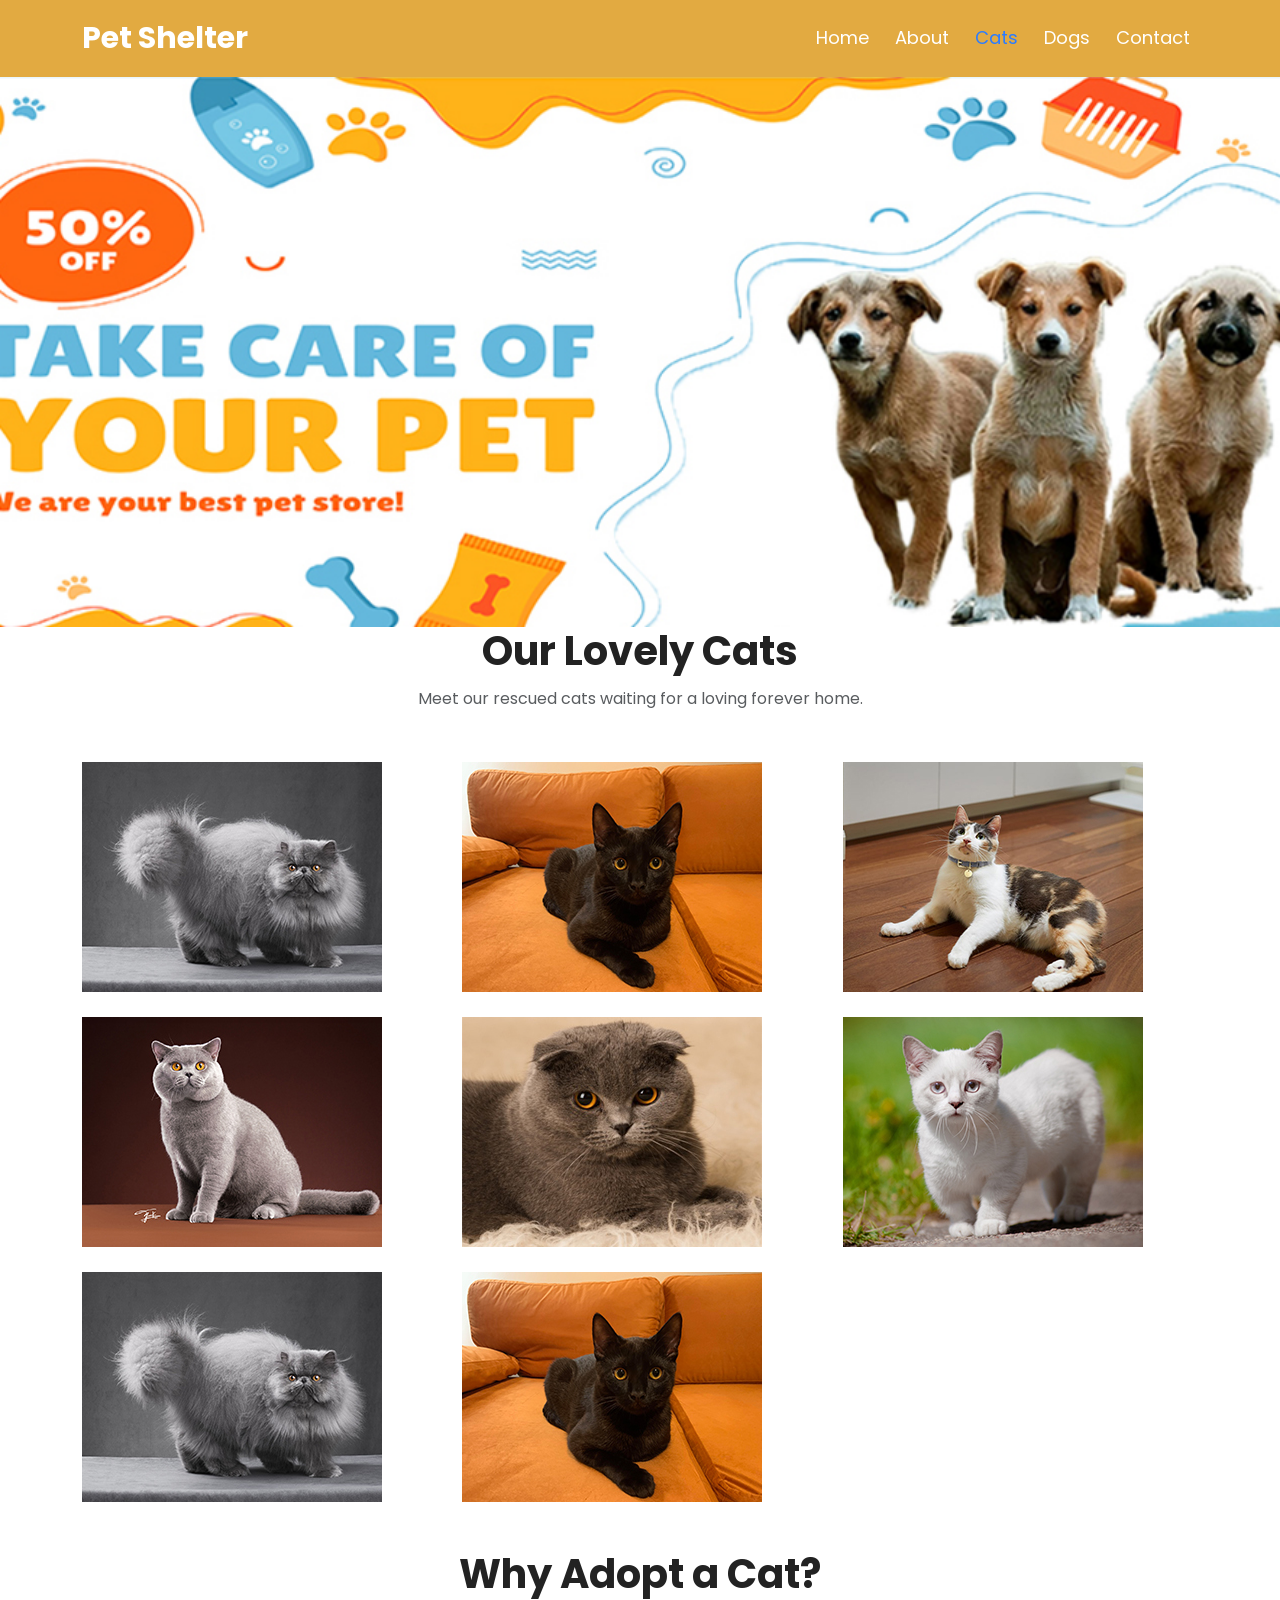
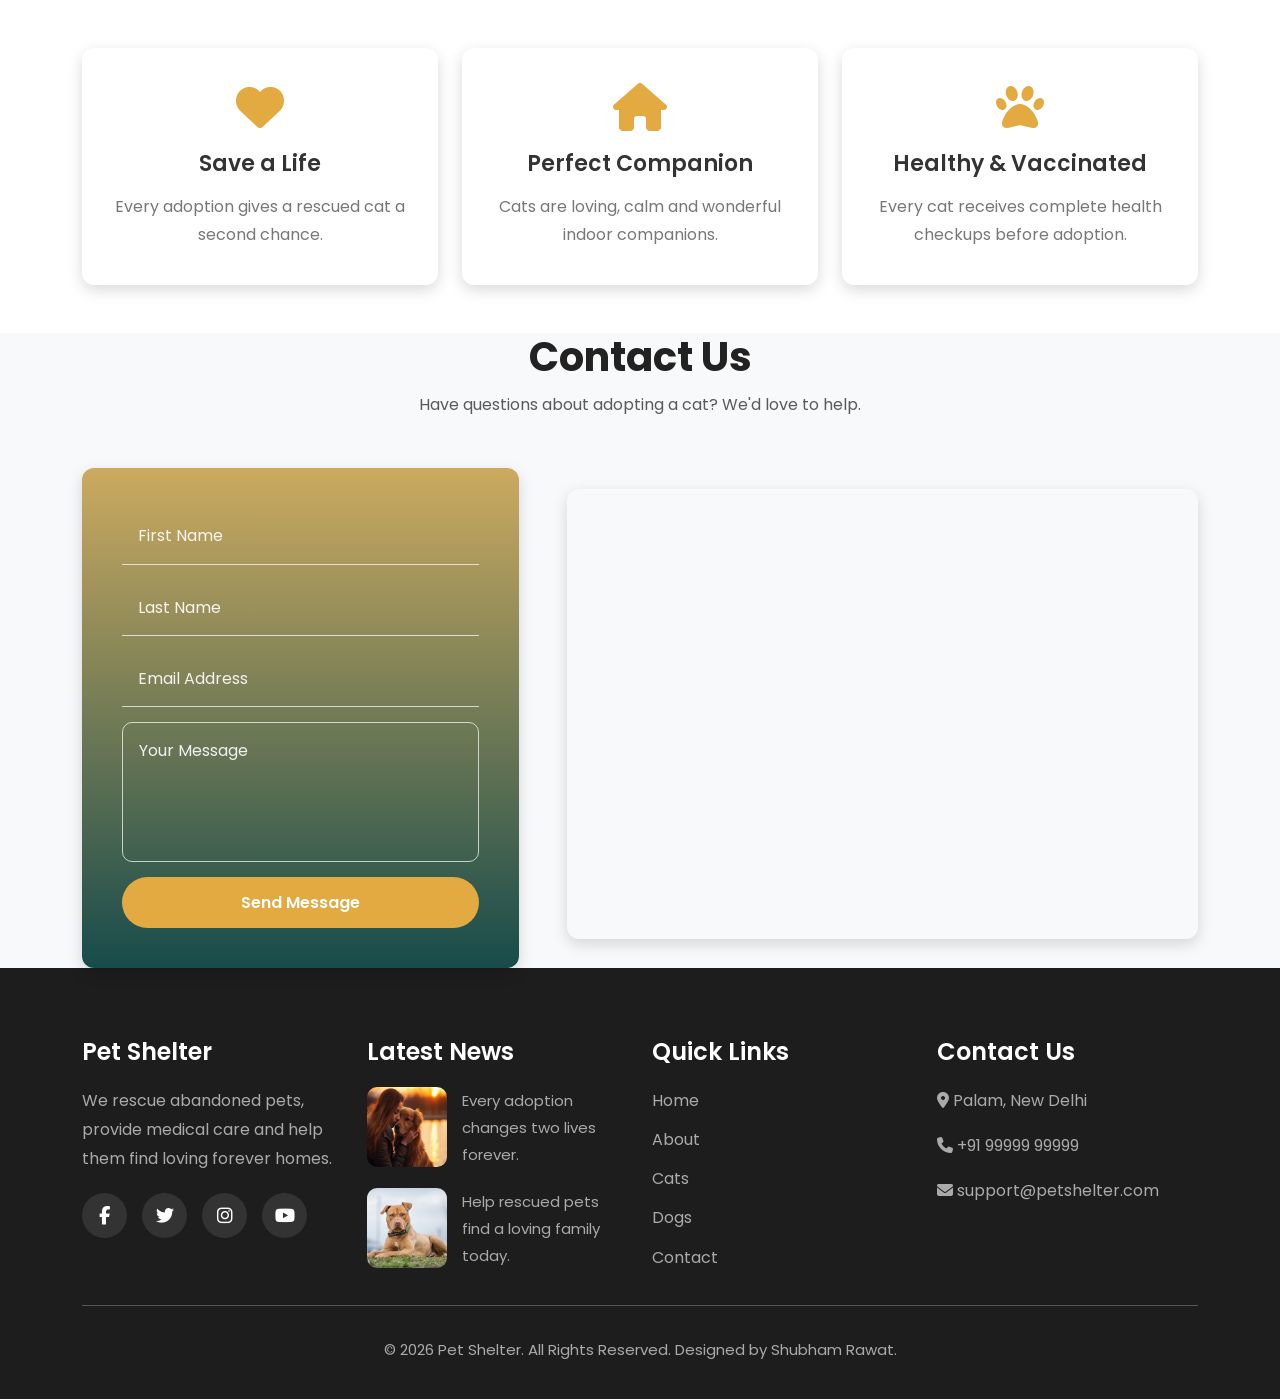
<file: cats.html>
<!DOCTYPE html>
<html lang="en">

<head>

    <meta charset="UTF-8">
    <meta name="viewport" content="width=device-width, initial-scale=1.0">
    <title>Cats | Pet Shelter</title>

    <link href="https://cdn.jsdelivr.net/npm/bootstrap@5.3.3/dist/css/bootstrap.min.css" rel="stylesheet">
    <!-- Bootstrap -->
    <link rel="stylesheet" href="https://cdnjs.cloudflare.com/ajax/libs/font-awesome/6.6.0/css/all.min.css">
    <!-- Font Awesome -->
    <link rel="stylesheet" href="style.css"> <!-- Main CSS -->

</head>

<body>

    <!-- NAVBAR -->

    <header>

        <nav class="navbar navbar-expand-lg header">

            <div class="container">

                <a class="navbar-brand" href="index.html">
                    Pet Shelter
                </a>

                <button class="navbar-toggler" type="button" data-bs-toggle="collapse" data-bs-target="#navbar">

                    <span class="navbar-toggler-icon"></span>

                </button>

                <div class="collapse navbar-collapse" id="navbar">

                    <ul class="navbar-nav ms-auto">

                        <li class="nav-item">
                            <a class="nav-link" href="index.html">
                                Home
                            </a>
                        </li>

                        <li class="nav-item">
                            <a class="nav-link" href="about.html">
                                About
                            </a>
                        </li>

                        <li class="nav-item">
                            <a class="nav-link active" href="cats.html">
                                Cats
                            </a>
                        </li>

                        <li class="nav-item">
                            <a class="nav-link" href="dogs.html">
                                Dogs
                            </a>
                        </li>

                        <li class="nav-item">
                            <a class="nav-link" href="contact.html">
                                Contact
                            </a>
                        </li>

                    </ul>

                </div>

            </div>

        </nav>

    </header>

    <!-- HERO -->

    <section class="banner">

        <img src="PetShelter-bnr1.jpg" alt="Cats Banner">

    </section>

    <!-- PAGE TITLE -->

    <section class="section-title">

        <div class="container">

            <h2>Our Lovely Cats</h2>

            <p class="text-muted">

                Meet our rescued cats waiting for a
                loving forever home.

            </p>

        </div>

    </section>

    <!-- CAT GALLERY -->

    <section class="gallery">

        <div class="container">

            <div class="gallery-grid">

                <img src="Persian-Cat.jpg" alt="Persian Cat">

                <img src="Bombay-Cat.jpg" alt="Bombay Cat">

                <img src="Manx-Cat.jpg" alt="Manx Cat">

                <img src="British-Shorthair.jpg" alt="British Shorthair">

                <img src="Scotish-Fold.jpg" alt="Scottish Fold">

                <img src="Munchkin-Cat.jpg" alt="Munchkin Cat">

                <img src="Persian-Cat.jpg" alt="Persian Cat">

                <img src="Bombay-Cat.jpg" alt="Bombay Cat">

            </div>

        </div>

    </section>

    <!-- WHY ADOPT -->

    <section class="py-5">

        <div class="container">

            <div class="section-title">

                <h2>Why Adopt a Cat?</h2>

            </div>

            <div class="row g-4">

                <div class="col-md-4">

                    <div class="process-card">

                        <i class="fa-solid fa-heart"></i>

                        <h4>Save a Life</h4>

                        <p>

                            Every adoption gives a rescued
                            cat a second chance.

                        </p>

                    </div>

                </div>

                <div class="col-md-4">

                    <div class="process-card">

                        <i class="fa-solid fa-house"></i>

                        <h4>Perfect Companion</h4>

                        <p>

                            Cats are loving, calm and
                            wonderful indoor companions.

                        </p>

                    </div>

                </div>

                <div class="col-md-4">

                    <div class="process-card">

                        <i class="fa-solid fa-paw"></i>

                        <h4>Healthy & Vaccinated</h4>

                        <p>

                            Every cat receives complete
                            health checkups before adoption.

                        </p>

                    </div>

                </div>

            </div>

        </div>

    </section>

    <!-- CONTACT -->

    <section class="contact">

        <div class="container">

            <div class="section-title">
                <h2>Contact Us</h2>
                <p class="text-muted">
                    Have questions about adopting a cat? We'd love to help.
                </p>
            </div>

            <div class="row g-5 align-items-center">

                <!-- Contact Form -->

                <div class="col-lg-5">

                    <div class="contact-box">

                        <form>

                            <input type="text" placeholder="First Name" required>

                            <input type="text" placeholder="Last Name" required>

                            <input type="email" placeholder="Email Address" required>

                            <textarea placeholder="Your Message" required></textarea>

                            <button class="btn-main" type="submit">

                                Send Message

                            </button>

                        </form>

                    </div>

                </div>

                <!-- Google Map -->

                <div class="col-lg-7">

                      
                      <iframe
                        src="https://www.google.com/maps/embed?pb=!1m18!1m12!1m3!1d14013.231059318643!2d77.07413174712136!3d28.590542602293684!2m3!1f0!2f0!3f0!3m2!1i1024!2i768!4f13.1!3m3!1m2!1s0x390d1b3f9902dce7%3A0xdf51d27e693abbea!2sPalam%2C%20Delhi!5e0!3m2!1sen!2sin!4v1784187481876!5m2!1sen!2sin"
                        width="600"
                        height="450"
                        style="border:0;"
                        allowfullscreen="" 
                        loading="lazy"
                        referrerpolicy="strict-origin-when-cross-origin" 
                        width="100%" 
                        height="450" 
                        style="border:0;"
                        loading="lazy" 
                        allowfullscreen>
                    </iframe>

                </div>

            </div>

        </div>

    </section>

    <!-- FOOTER -->

    <footer class="footer">

        <div class="container">

            <div class="row gy-5">

                <!-- About -->

                <div class="col-lg-3 col-md-6">

                    <h4>Pet Shelter</h4>

                    <p>

                        We rescue abandoned pets,
                        provide medical care and
                        help them find loving
                        forever homes.

                    </p>

                    <div class="social-links">

                        <a href="#">
                            <i class="fa-brands fa-facebook-f"></i>
                        </a>

                        <a href="#">
                            <i class="fa-brands fa-twitter"></i>
                        </a>

                        <a href="#">
                            <i class="fa-brands fa-instagram"></i>
                        </a>

                        <a href="#">
                            <i class="fa-brands fa-youtube"></i>
                        </a>

                    </div>

                </div>

                <!-- Latest News -->

                <div class="col-lg-3 col-md-6">

                    <h4>Latest News</h4>

                    <div class="news-item">

                        <img src="PetShelter-Img5.jpg" alt="Latest News">

                        <p>

                            Every adoption changes
                            two lives forever.

                        </p>

                    </div>

                    <div class="news-item">

                        <img src="Pitbull.jpg" alt="Pet News">

                        <p>

                            Help rescued pets find
                            a loving family today.

                        </p>

                    </div>

                </div>

                <!-- Quick Links -->

                <div class="col-lg-3 col-md-6">

                    <h4>Quick Links</h4>

                    <ul class="footer-links">

                        <li>
                            <a href="index.html">Home</a>
                        </li>

                        <li>
                            <a href="about.html">About</a>
                        </li>

                        <li>
                            <a href="cats.html">Cats</a>
                        </li>

                        <li>
                            <a href="dogs.html">Dogs</a>
                        </li>

                        <li>
                            <a href="contact.html">Contact</a>
                        </li>

                    </ul>

                </div>

                <!-- Contact -->

                <div class="col-lg-3 col-md-6">

                    <h4>Contact Us</h4>

                    <p>

                        <i class="fa-solid fa-location-dot"></i>

                        Palam, New Delhi

                    </p>

                    <p>

                        <i class="fa-solid fa-phone"></i>

                        +91 99999 99999

                    </p>

                    <p>

                        <i class="fa-solid fa-envelope"></i>

                        support@petshelter.com

                    </p>

                </div>

            </div>

            <hr>

            <div class="text-center copyright">

                <p>

                    © 2026 Pet Shelter.
                    All Rights Reserved.
                    Designed by Shubham Rawat.

                </p>

            </div>

        </div>

    </footer>

    <!-- Bootstrap JS -->

    <script src="https://cdn.jsdelivr.net/npm/bootstrap@5.3.3/dist/js/bootstrap.bundle.min.js"></script>

</body>

</html>
</file>
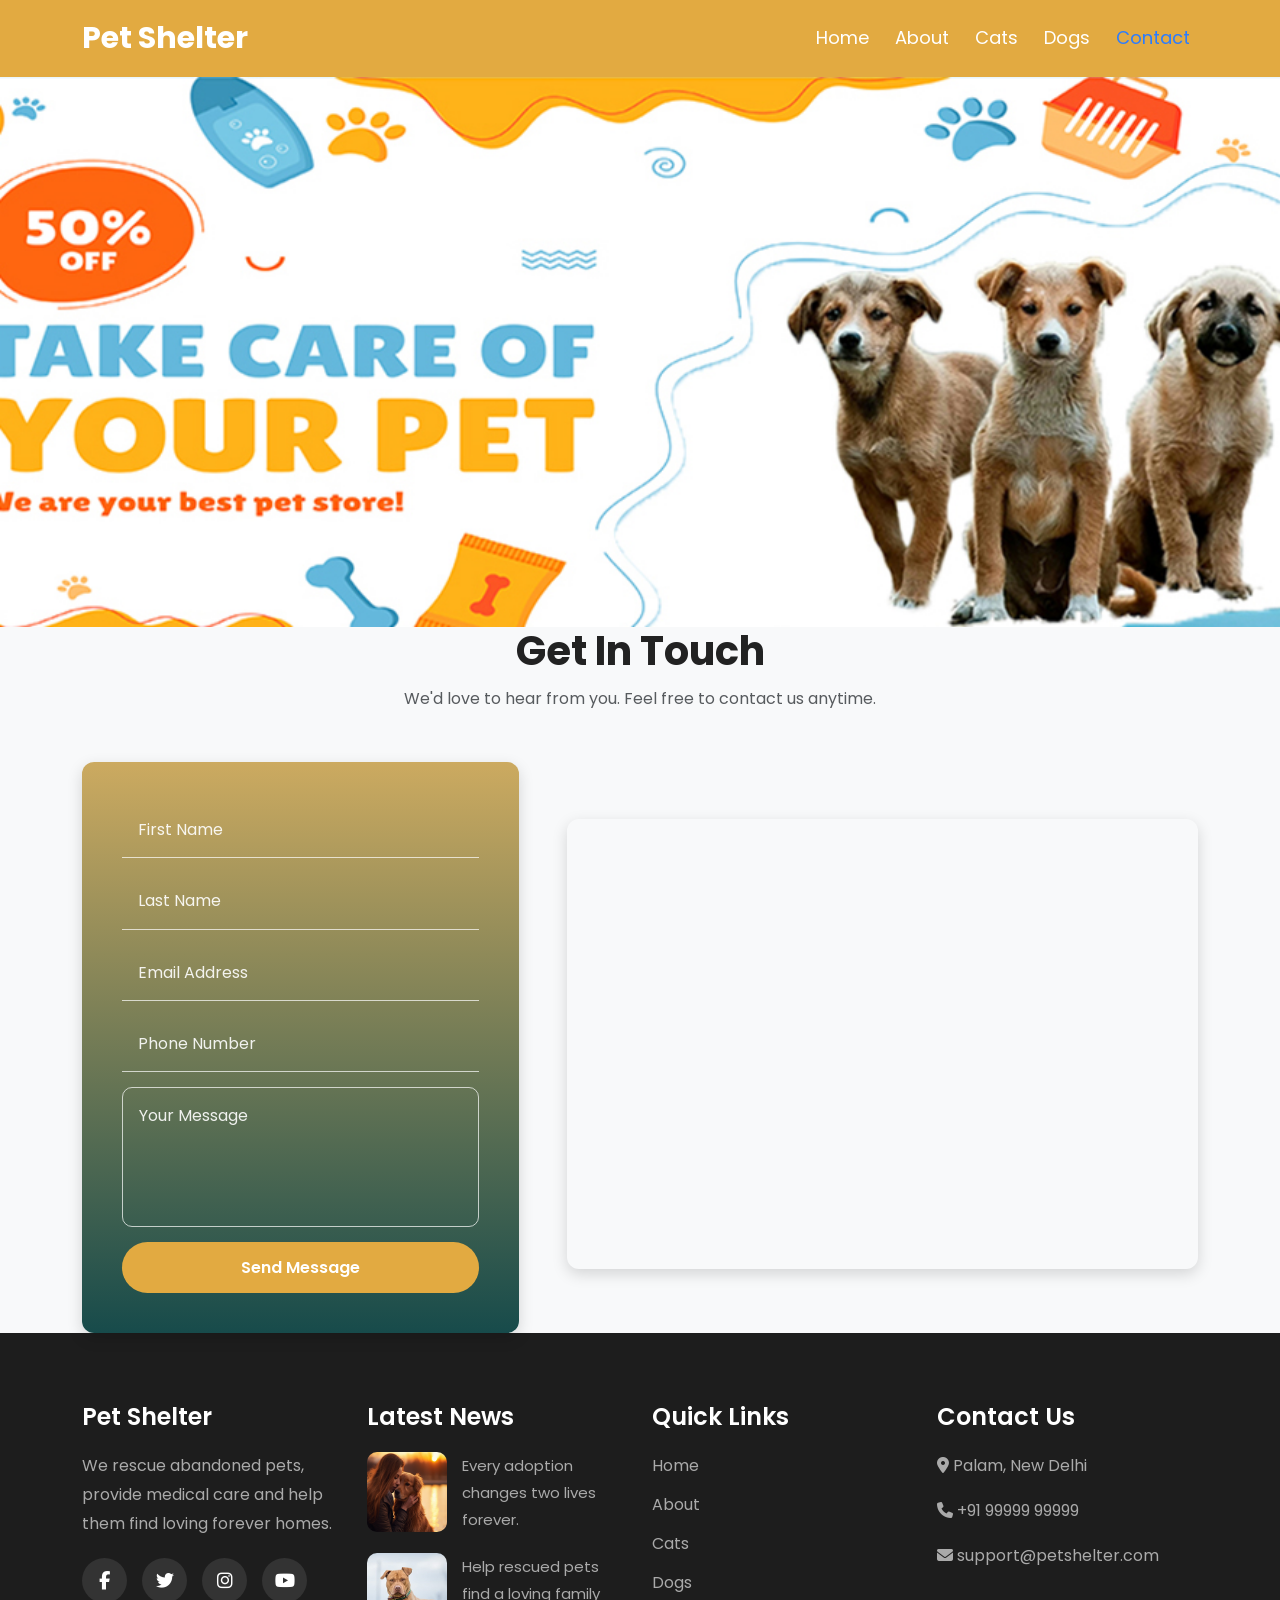
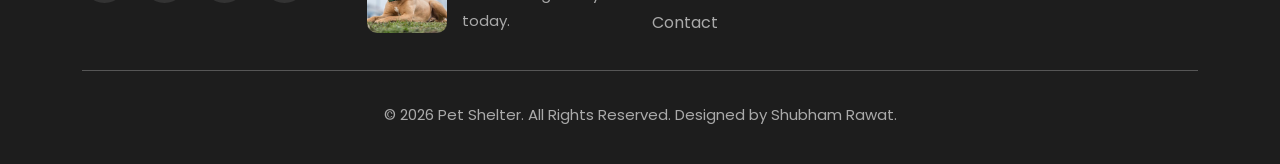
<file: contact.html>
<!DOCTYPE html>
<html lang="en">

<head>
    <meta charset="UTF-8">
    <meta name="viewport" content="width=device-width, initial-scale=1.0">
    <title>Contact | Pet Shelter</title>

    <link href="https://cdn.jsdelivr.net/npm/bootstrap@5.3.3/dist/css/bootstrap.min.css" rel="stylesheet">
    <!-- Bootstrap -->
    <link rel="stylesheet" href="https://cdnjs.cloudflare.com/ajax/libs/font-awesome/6.6.0/css/all.min.css">
    <!-- Font Awesome -->
    <link rel="stylesheet" href="style.css"> <!-- Main CSS -->


</head>

<body>

    <header>

        <nav class="navbar navbar-expand-lg header">

            <div class="container">

                <a class="navbar-brand" href="index.html">

                    Pet Shelter

                </a>

                <button class="navbar-toggler" type="button" data-bs-toggle="collapse" data-bs-target="#navbar">

                    <span class="navbar-toggler-icon"></span>

                </button>

                <div class="collapse navbar-collapse" id="navbar">

                    <ul class="navbar-nav ms-auto">

                        <li class="nav-item">
                            <a class="nav-link" href="index.html">Home</a>
                        </li>

                        <li class="nav-item">
                            <a class="nav-link" href="about.html">About</a>
                        </li>

                        <li class="nav-item">
                            <a class="nav-link" href="cats.html">Cats</a>
                        </li>

                        <li class="nav-item">
                            <a class="nav-link" href="dogs.html">Dogs</a>
                        </li>

                        <li class="nav-item">
                            <a class="nav-link active" href="contact.html">Contact</a>
                        </li>

                    </ul>

                </div>

            </div>

        </nav>

    </header>

    <!-- Banner -->

    <section class="banner">

        <img src="PetShelter-bnr1.jpg" alt="Pet Shelter Banner">

    </section>

    <!-- Contact -->

    <section class="contact">

        <div class="container">

            <div class="section-title">

                <h2>Get In Touch</h2>

                <p class="text-muted">

                    We'd love to hear from you.
                    Feel free to contact us anytime.

                </p>

            </div>

            <div class="row g-5 align-items-center">

                <div class="col-lg-5">

                    <div class="contact-box">

                        <form>

                            <input type="text" placeholder="First Name" required>

                            <input type="text" placeholder="Last Name" required>

                            <input type="email" placeholder="Email Address" required>

                            <input type="tel" placeholder="Phone Number">

                            <textarea placeholder="Your Message" required></textarea>

                            <button class="btn-main" type="submit">

                                Send Message

                            </button>

                        </form>

                    </div>

                </div>

                <div class="col-lg-7">

                      
                      <iframe
                        src="https://www.google.com/maps/embed?pb=!1m18!1m12!1m3!1d14013.231059318643!2d77.07413174712136!3d28.590542602293684!2m3!1f0!2f0!3f0!3m2!1i1024!2i768!4f13.1!3m3!1m2!1s0x390d1b3f9902dce7%3A0xdf51d27e693abbea!2sPalam%2C%20Delhi!5e0!3m2!1sen!2sin!4v1784187481876!5m2!1sen!2sin"
                        width="600"
                        height="450"
                        style="border:0;"
                        allowfullscreen="" 
                        loading="lazy"
                        referrerpolicy="strict-origin-when-cross-origin" 
                        width="100%" 
                        height="450" 
                        style="border:0;"
                        loading="lazy" 
                        allowfullscreen>
                    </iframe>

                </div>

            </div>

        </div>

    </section>

    <!-- Footer -->

    <footer class="footer">

        <div class="container">

            <div class="row gy-5">

                <!-- About -->

                <div class="col-lg-3 col-md-6">

                    <h4>Pet Shelter</h4>

                    <p>

                        We rescue abandoned pets,
                        provide medical care and
                        help them find loving
                        forever homes.

                    </p>

                    <div class="social-links">

                        <a href="#">
                            <i class="fa-brands fa-facebook-f"></i>
                        </a>

                        <a href="#">
                            <i class="fa-brands fa-twitter"></i>
                        </a>

                        <a href="#">
                            <i class="fa-brands fa-instagram"></i>
                        </a>

                        <a href="#">
                            <i class="fa-brands fa-youtube"></i>
                        </a>

                    </div>

                </div>

                <!-- Latest News -->

                <div class="col-lg-3 col-md-6">

                    <h4>Latest News</h4>

                    <div class="news-item">

                        <img src="PetShelter-Img5.jpg" alt="Latest News">

                        <p>

                            Every adoption changes
                            two lives forever.

                        </p>

                    </div>

                    <div class="news-item">

                        <img src="Pitbull.jpg" alt="Pet News">

                        <p>

                            Help rescued pets find
                            a loving family today.

                        </p>

                    </div>

                </div>

                <!-- Quick Links -->

                <div class="col-lg-3 col-md-6">

                    <h4>Quick Links</h4>

                    <ul class="footer-links">

                        <li>
                            <a href="index.html">Home</a>
                        </li>

                        <li>
                            <a href="about.html">About</a>
                        </li>

                        <li>
                            <a href="cats.html">Cats</a>
                        </li>

                        <li>
                            <a href="dogs.html">Dogs</a>
                        </li>

                        <li>
                            <a href="contact.html">Contact</a>
                        </li>

                    </ul>

                </div>

                <!-- Contact -->

                <div class="col-lg-3 col-md-6">

                    <h4>Contact Us</h4>

                    <p>

                        <i class="fa-solid fa-location-dot"></i>

                        Palam, New Delhi

                    </p>

                    <p>

                        <i class="fa-solid fa-phone"></i>

                        +91 99999 99999

                    </p>

                    <p>

                        <i class="fa-solid fa-envelope"></i>

                        support@petshelter.com

                    </p>

                </div>

            </div>

            <hr>

            <div class="text-center copyright">

                <p>

                    © 2026 Pet Shelter.
                    All Rights Reserved.
                    Designed by Shubham Rawat.

                </p>

            </div>

        </div>

    </footer>

</body>
<script src="https://cdn.jsdelivr.net/npm/bootstrap@5.3.3/dist/js/bootstrap.bundle.min.js"></script>

</html>
</file>
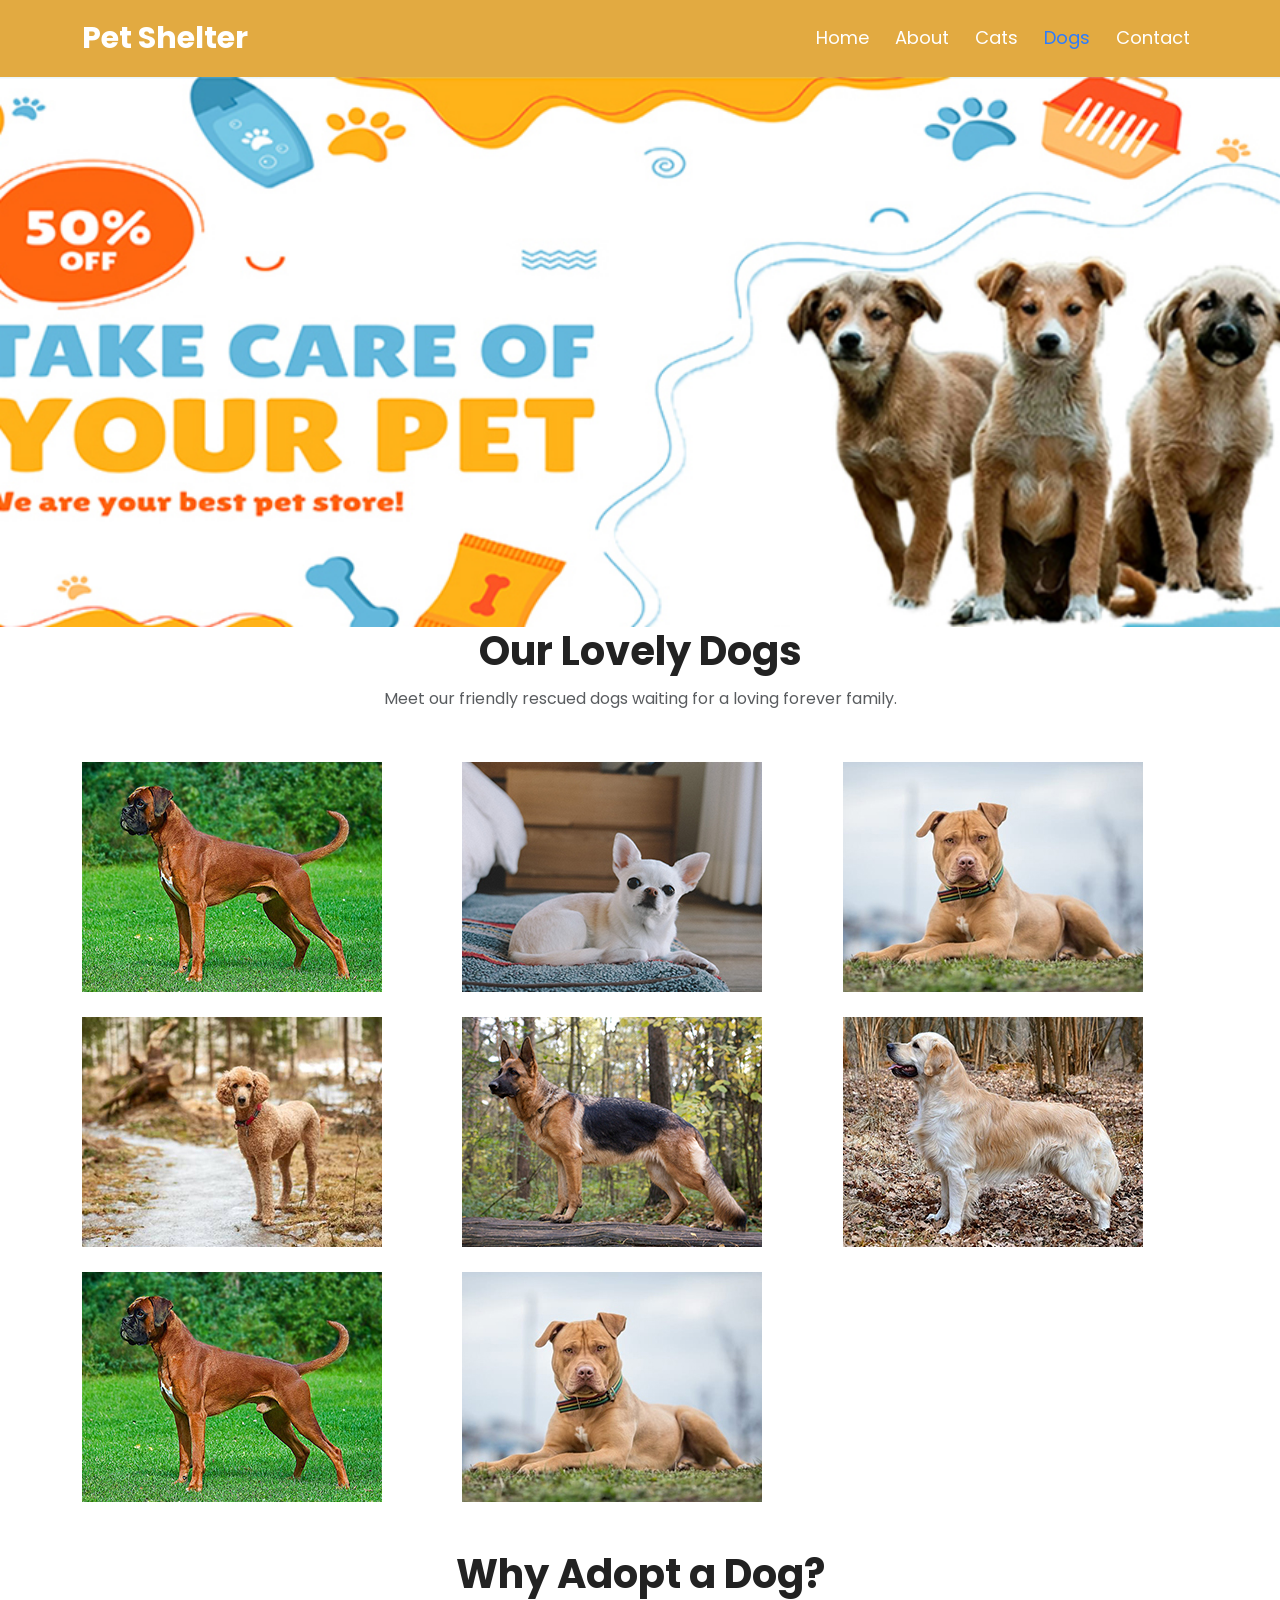
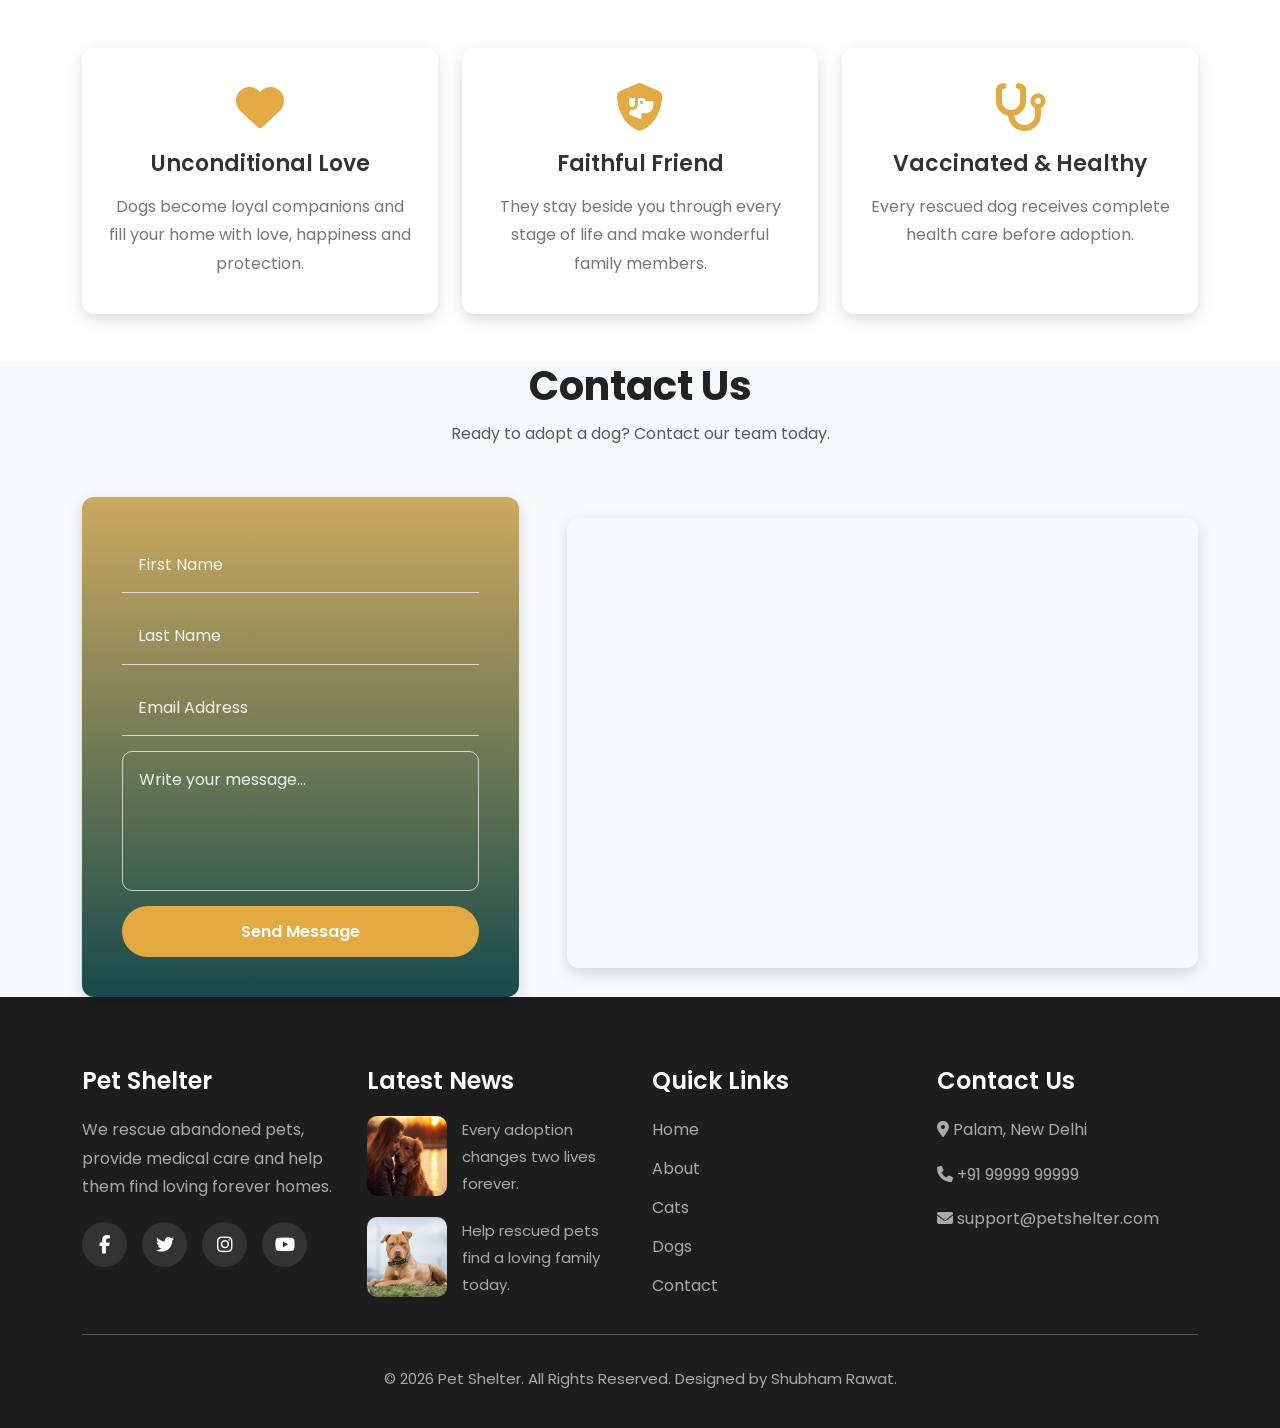
<file: dogs.html>
<!DOCTYPE html>
<html lang="en">

<head>
    <meta charset="UTF-8">
    <meta name="viewport" content="width=device-width, initial-scale=1.0">
    <title>Dogs | Pet Shelter</title>

    <link href="https://cdn.jsdelivr.net/npm/bootstrap@5.3.3/dist/css/bootstrap.min.css" rel="stylesheet">
    <!-- Bootstrap CSS -->
    <link rel="stylesheet" href="https://cdnjs.cloudflare.com/ajax/libs/font-awesome/6.6.0/css/all.min.css">
    <!-- Font Awesome -->
    <link rel="stylesheet" href="style.css"> <!-- Main CSS -->

</head>

<body>

    <!-- NAVBAR -->

    <header>

        <nav class="navbar navbar-expand-lg header">

            <div class="container">

                <a class="navbar-brand" href="index.html">
                    Pet Shelter
                </a>

                <button class="navbar-toggler" type="button" data-bs-toggle="collapse" data-bs-target="#navbar">

                    <span class="navbar-toggler-icon"></span>

                </button>

                <div class="collapse navbar-collapse" id="navbar">

                    <ul class="navbar-nav ms-auto">

                        <li class="nav-item">
                            <a class="nav-link" href="index.html">
                                Home
                            </a>
                        </li>

                        <li class="nav-item">
                            <a class="nav-link" href="about.html">
                                About
                            </a>
                        </li>

                        <li class="nav-item">
                            <a class="nav-link" href="cats.html">
                                Cats
                            </a>
                        </li>

                        <li class="nav-item">
                            <a class="nav-link active" href="dogs.html">
                                Dogs
                            </a>
                        </li>

                        <li class="nav-item">
                            <a class="nav-link" href="contact.html">
                                Contact
                            </a>
                        </li>

                    </ul>

                </div>

            </div>

        </nav>

    </header>

    <!-- HERO -->

    <section class="banner">

        <img src="PetShelter-bnr1.jpg" alt="Dogs Banner">

    </section>

    <!-- PAGE TITLE -->

    <section class="section-title">

        <div class="container">

            <h2>Our Lovely Dogs</h2>

            <p class="text-muted">

                Meet our friendly rescued dogs waiting
                for a loving forever family.

            </p>

        </div>

    </section>

    <!-- DOG GALLERY -->

    <section class="gallery">

        <div class="container">

            <div class="gallery-grid">

                <img src=" Boxer.jpg" alt="Boxer">

                <img src=" Chihuahua.jpg" alt="Chihuahua">

                <img src=" Pitbull.jpg" alt="Pitbull">

                <img src=" Poodie.jpg" alt="Poodle">

                <img src=" German-Shepherd.jpg" alt="German Shepherd">

                <img src=" Goldden-Retriever.jpg" alt="Golden Retriever">

                <img src=" Boxer.jpg" alt="Boxer">

                <img src=" Pitbull.jpg" alt="Pitbull">

            </div>

        </div>

    </section>

    <!-- WHY ADOPT -->

    <section class="py-5">

        <div class="container">

            <div class="section-title">

                <h2>Why Adopt a Dog?</h2>

            </div>

            <div class="row g-4">

                <div class="col-md-4">

                    <div class="process-card">

                        <i class="fa-solid fa-heart"></i>

                        <h4>Unconditional Love</h4>

                        <p>

                            Dogs become loyal companions
                            and fill your home with love,
                            happiness and protection.

                        </p>

                    </div>

                </div>

                <div class="col-md-4">

                    <div class="process-card">

                        <i class="fa-solid fa-shield-dog"></i>

                        <h4>Faithful Friend</h4>

                        <p>

                            They stay beside you through
                            every stage of life and make
                            wonderful family members.

                        </p>

                    </div>

                </div>

                <div class="col-md-4">

                    <div class="process-card">

                        <i class="fa-solid fa-stethoscope"></i>

                        <h4>Vaccinated & Healthy</h4>

                        <p>

                            Every rescued dog receives
                            complete health care before
                            adoption.

                        </p>

                    </div>

                </div>

            </div>

        </div>

    </section>

    <!-- CONTACT -->

    <section class="contact">

        <div class="container">

            <div class="section-title">
                <h2>Contact Us</h2>
                <p class="text-muted">
                    Ready to adopt a dog? Contact our team today.
                </p>
            </div>

            <div class="row g-5 align-items-center">

                <!-- Contact Form -->

                <div class="col-lg-5">

                    <div class="contact-box">

                        <form>

                            <input type="text" placeholder="First Name" required>

                            <input type="text" placeholder="Last Name" required>

                            <input type="email" placeholder="Email Address" required>

                            <textarea placeholder="Write your message..." required></textarea>

                            <button class="btn-main" type="submit">

                                Send Message

                            </button>

                        </form>

                    </div>

                </div>

                <!-- Google Map -->

                <div class="col-lg-7">

                      <iframe
                        src="https://www.google.com/maps/embed?pb=!1m18!1m12!1m3!1d14013.231059318643!2d77.07413174712136!3d28.590542602293684!2m3!1f0!2f0!3f0!3m2!1i1024!2i768!4f13.1!3m3!1m2!1s0x390d1b3f9902dce7%3A0xdf51d27e693abbea!2sPalam%2C%20Delhi!5e0!3m2!1sen!2sin!4v1784187481876!5m2!1sen!2sin"
                        width="600"
                        height="450"
                        style="border:0;"
                        allowfullscreen="" 
                        loading="lazy"
                        referrerpolicy="strict-origin-when-cross-origin" 
                        width="100%" 
                        height="450" 
                        style="border:0;"
                        loading="lazy" 
                        allowfullscreen>
                    </iframe>

                </div>

            </div>

        </div>

    </section>

    <!-- FOOTER -->

    <footer class="footer">

        <div class="container">

            <div class="row gy-5">

                <!-- About -->

                <div class="col-lg-3 col-md-6">

                    <h4>Pet Shelter</h4>

                    <p>

                        We rescue abandoned pets,
                        provide medical care and
                        help them find loving
                        forever homes.

                    </p>

                    <div class="social-links">

                        <a href="#">
                            <i class="fa-brands fa-facebook-f"></i>
                        </a>

                        <a href="#">
                            <i class="fa-brands fa-twitter"></i>
                        </a>

                        <a href="#">
                            <i class="fa-brands fa-instagram"></i>
                        </a>

                        <a href="#">
                            <i class="fa-brands fa-youtube"></i>
                        </a>

                    </div>

                </div>

                <!-- Latest News -->

                <div class="col-lg-3 col-md-6">

                    <h4>Latest News</h4>

                    <div class="news-item">

                        <img src=" PetShelter-Img5.jpg" alt="Latest News">

                        <p>

                            Every adoption changes
                            two lives forever.

                        </p>

                    </div>

                    <div class="news-item">

                        <img src=" Pitbull.jpg" alt="Pet News">

                        <p>

                            Help rescued pets find
                            a loving family today.

                        </p>

                    </div>

                </div>

                <!-- Quick Links -->

                <div class="col-lg-3 col-md-6">

                    <h4>Quick Links</h4>

                    <ul class="footer-links">

                        <li>
                            <a href="index.html">Home</a>
                        </li>

                        <li>
                            <a href="about.html">About</a>
                        </li>

                        <li>
                            <a href="cats.html">Cats</a>
                        </li>

                        <li>
                            <a href="dogs.html">Dogs</a>
                        </li>

                        <li>
                            <a href="contact.html">Contact</a>
                        </li>

                    </ul>

                </div>

                <!-- Contact -->

                <div class="col-lg-3 col-md-6">

                    <h4>Contact Us</h4>

                    <p>

                        <i class="fa-solid fa-location-dot"></i>

                        Palam, New Delhi

                    </p>

                    <p>

                        <i class="fa-solid fa-phone"></i>

                        +91 99999 99999

                    </p>

                    <p>

                        <i class="fa-solid fa-envelope"></i>

                        support@petshelter.com

                    </p>

                </div>

            </div>

            <hr>

            <div class="text-center copyright">

                <p>

                    © 2026 Pet Shelter.
                    All Rights Reserved.
                    Designed by Shubham Rawat.

                </p>

            </div>

        </div>

    </footer>

    <!-- Bootstrap JS -->

    <script src="https://cdn.jsdelivr.net/npm/bootstrap@5.3.3/dist/js/bootstrap.bundle.min.js"></script>

</body>

</html>
</file>
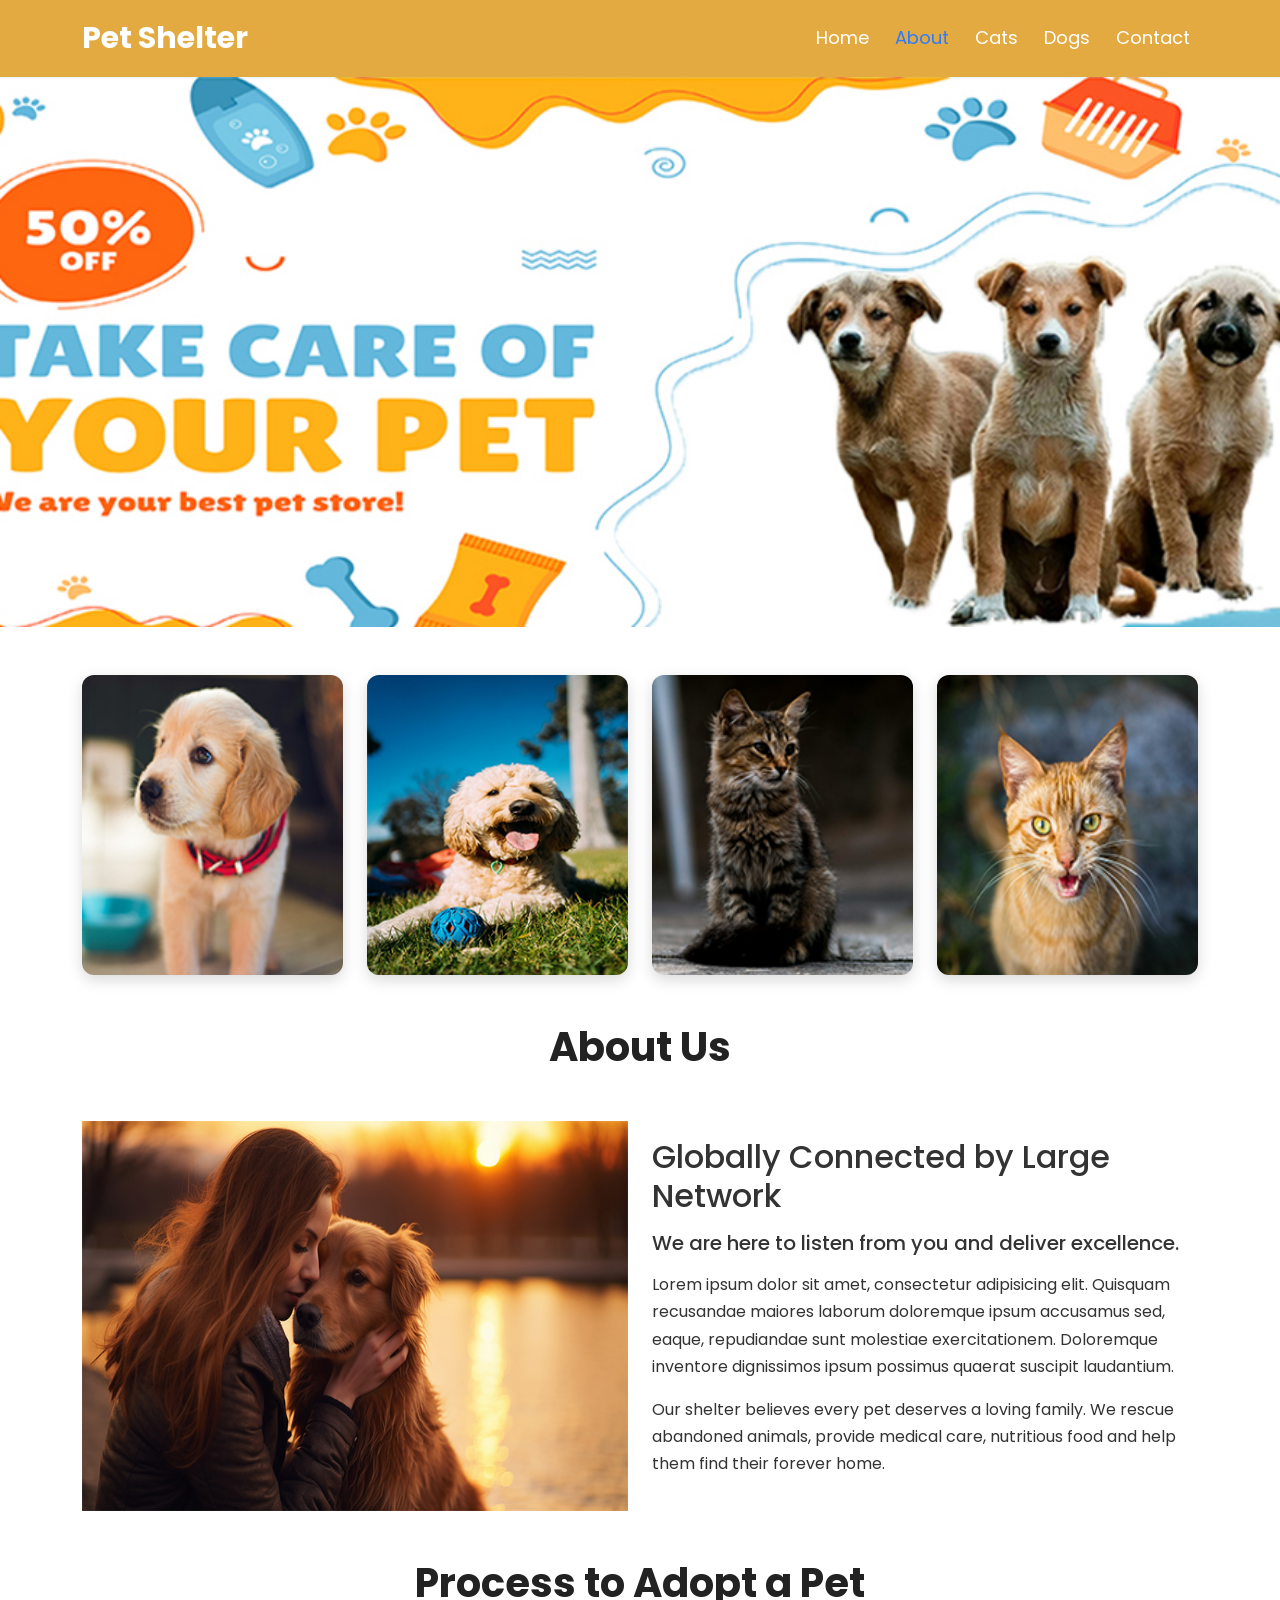
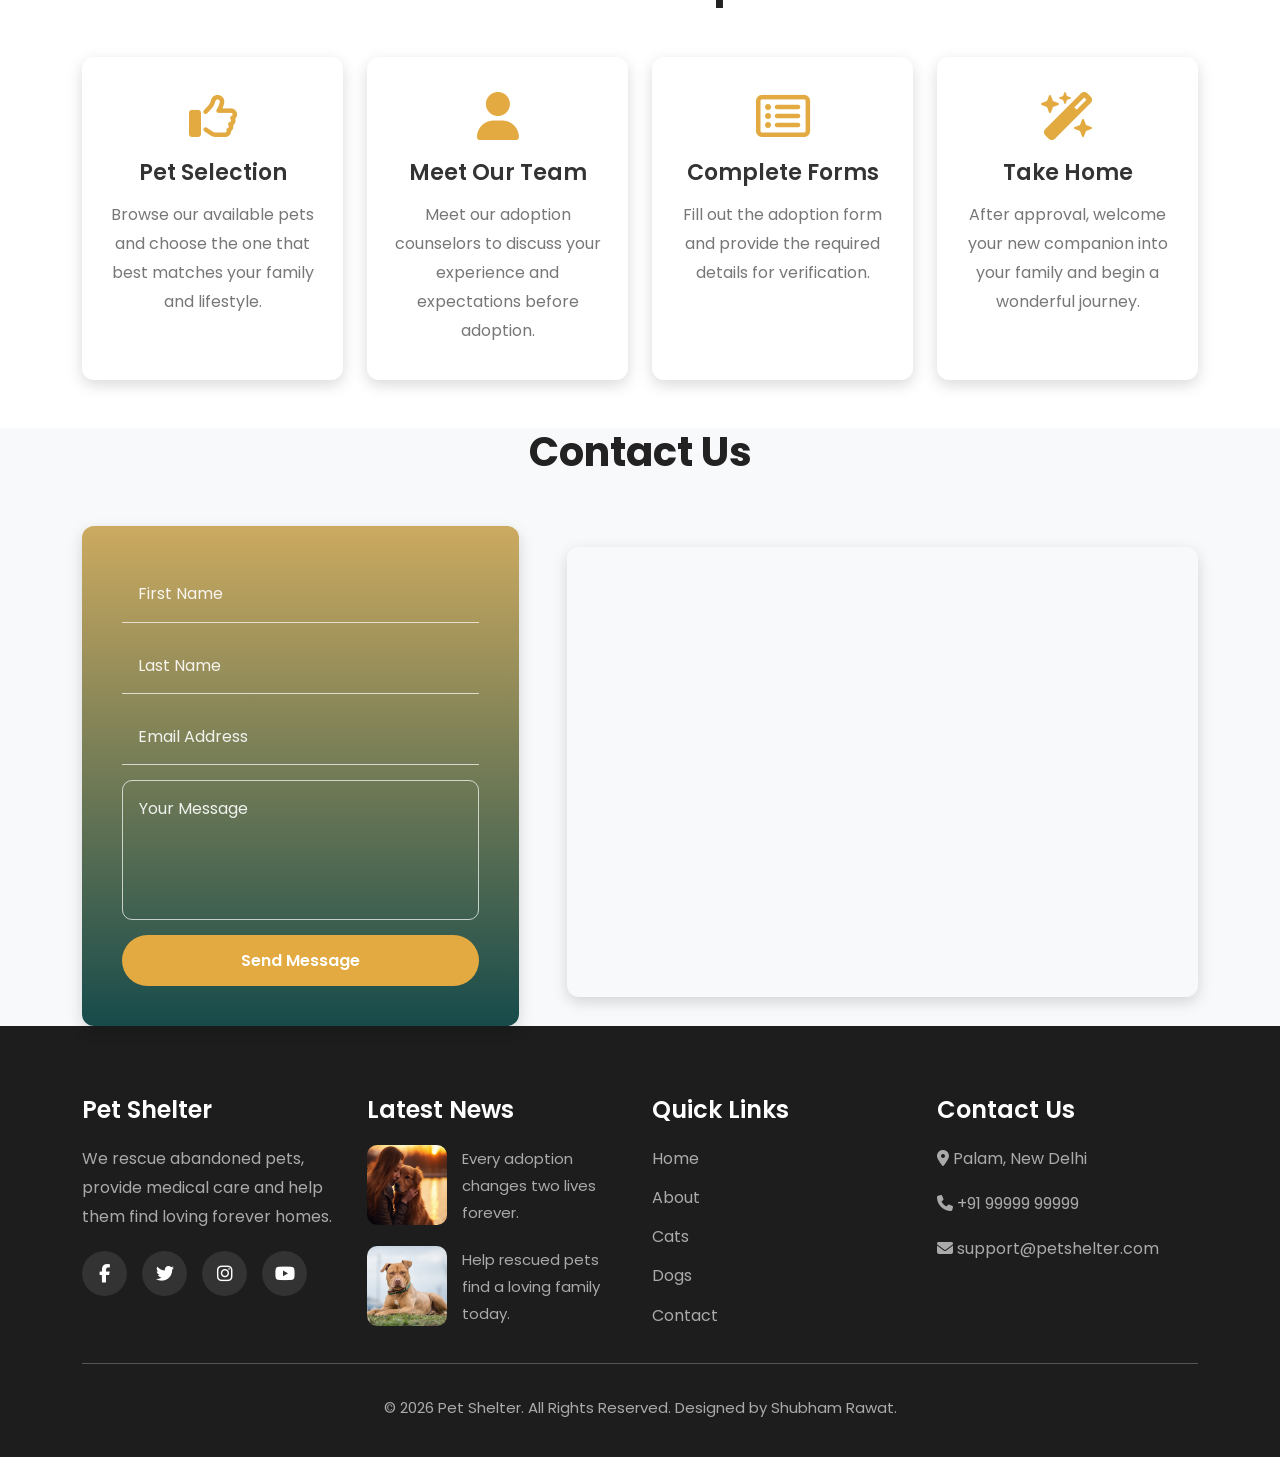
<file: Pet Shelter Site/about.html>
<!DOCTYPE html>
<html lang="en">

<head>
    <meta charset="UTF-8">
    <meta name="viewport" content="width=device-width, initial-scale=1.0">
    <title>About Us | Pet Shelter</title>
    <link href="https://cdn.jsdelivr.net/npm/bootstrap@5.3.3/dist/css/bootstrap.min.css" rel="stylesheet">
    <!--Bootstrap-->
    <link rel="stylesheet" href="https://cdnjs.cloudflare.com/ajax/libs/font-awesome/6.6.0/css/all.min.css">
    <link rel="stylesheet" href="style.css"> <!--Main CSS-->
</head>

<body>

    <!-- NAVBAR -->

    <header>

        <nav class="navbar navbar-expand-lg header">

            <div class="container">

                <a class="navbar-brand" href="index.html">
                    Pet Shelter
                </a>

                <button class="navbar-toggler" type="button" data-bs-toggle="collapse" data-bs-target="#navbar">

                    <span class="navbar-toggler-icon"></span>

                </button>

                <div class="collapse navbar-collapse" id="navbar">

                    <ul class="navbar-nav ms-auto">

                        <li class="nav-item">
                            <a class="nav-link" href="index.html">
                                Home
                            </a>
                        </li>

                        <li class="nav-item">
                            <a class="nav-link active" href="about.html">
                                About
                            </a>
                        </li>

                        <li class="nav-item">
                            <a class="nav-link" href="cats.html">
                                Cats
                            </a>
                        </li>

                        <li class="nav-item">
                            <a class="nav-link" href="dogs.html">
                                Dogs
                            </a>
                        </li>

                        <li class="nav-item">
                            <a class="nav-link" href="contact.html">
                                Contact
                            </a>
                        </li>

                    </ul>

                </div>

            </div>

        </nav>

    </header>

    <!-- HERO -->

    <section class="banner">

        <img src="Pet_images/PetShelter-bnr1.jpg" alt="Pet Shelter Banner">

    </section>

    <!-- GALLERY -->

    <section class="container py-5">

        <div class="row g-4">

            <div class="col-lg-3 col-md-6">

                <div class="pet-card">

                    <img src="Pet_images/PetShelter-Img.jpg" alt="Pet">

                </div>

            </div>

            <div class="col-lg-3 col-md-6">

                <div class="pet-card">

                    <img src="Pet_images/PetShelter-Img2.jpg" alt="Pet">

                </div>

            </div>

            <div class="col-lg-3 col-md-6">

                <div class="pet-card">

                    <img src="Pet_images/PetShelter-Img3.jpg" alt="Pet">

                </div>

            </div>

            <div class="col-lg-3 col-md-6">

                <div class="pet-card">

                    <img src="Pet_images/PetShelter-Img4.jpg" alt="Pet">

                </div>

            </div>

        </div>

    </section>

    <!-- ABOUT -->

    <section class="about">

        <div class="container">

            <div class="section-title">

                <h2>About Us</h2>

            </div>

            <div class="row align-items-center gy-4">

                <div class="col-lg-6">

                    <img src="Pet_images/PetShelter-Img5.jpg" alt="About Pet Shelter">

                </div>

                <div class="col-lg-6">

                    <h2>
                        Globally Connected by Large Network
                    </h2>

                    <h5 class="my-3">

                        We are here to listen from you
                        and deliver excellence.

                    </h5>

                    <p>

                        Lorem ipsum dolor sit amet,
                        consectetur adipisicing elit.
                        Quisquam recusandae maiores
                        laborum doloremque ipsum
                        accusamus sed, eaque,
                        repudiandae sunt molestiae
                        exercitationem. Doloremque
                        inventore dignissimos ipsum
                        possimus quaerat suscipit
                        laudantium.

                    </p>

                    <p>

                        Our shelter believes every
                        pet deserves a loving family.
                        We rescue abandoned animals,
                        provide medical care,
                        nutritious food and help
                        them find their forever home.

                    </p>

                </div>

            </div>

        </div>

    </section>

    <!-- PROCESS -->

    <section class="py-5">

        <div class="container">

            <div class="section-title">
                <h2>Process to Adopt a Pet</h2>
            </div>

            <div class="row g-4">

                <div class="col-lg-3 col-md-6">

                    <div class="process-card">

                        <i class="fa-regular fa-thumbs-up"></i>

                        <h4>Pet Selection</h4>

                        <p>
                            Browse our available pets and
                            choose the one that best
                            matches your family and lifestyle.
                        </p>

                    </div>

                </div>

                <div class="col-lg-3 col-md-6">

                    <div class="process-card">

                        <i class="fa-solid fa-user"></i>

                        <h4>Meet Our Team</h4>

                        <p>
                            Meet our adoption counselors to
                            discuss your experience and
                            expectations before adoption.
                        </p>

                    </div>

                </div>

                <div class="col-lg-3 col-md-6">

                    <div class="process-card">

                        <i class="fa-regular fa-rectangle-list"></i>

                        <h4>Complete Forms</h4>

                        <p>
                            Fill out the adoption form and
                            provide the required details
                            for verification.
                        </p>

                    </div>

                </div>

                <div class="col-lg-3 col-md-6">

                    <div class="process-card">

                        <i class="fa-solid fa-wand-magic-sparkles"></i>

                        <h4>Take Home</h4>

                        <p>
                            After approval, welcome your
                            new companion into your family
                            and begin a wonderful journey.
                        </p>

                    </div>

                </div>

            </div>

        </div>

    </section>

    <!-- CONTACT -->

    <section class="contact">

        <div class="container">

            <div class="section-title">
                <h2>Contact Us</h2>
            </div>

            <div class="row g-5 align-items-center">

                <div class="col-lg-5">

                    <div class="contact-box">

                        <form>

                            <input type="text" placeholder="First Name">

                            <input type="text" placeholder="Last Name">

                            <input type="email" placeholder="Email Address">

                            <textarea placeholder="Your Message"></textarea>

                            <button class="btn-main" type="submit">

                                Send Message

                            </button>

                        </form>

                    </div>

                </div>

                <div class="col-lg-7">

                      
                      <iframe
                        src="https://www.google.com/maps/embed?pb=!1m18!1m12!1m3!1d14013.231059318643!2d77.07413174712136!3d28.590542602293684!2m3!1f0!2f0!3f0!3m2!1i1024!2i768!4f13.1!3m3!1m2!1s0x390d1b3f9902dce7%3A0xdf51d27e693abbea!2sPalam%2C%20Delhi!5e0!3m2!1sen!2sin!4v1784187481876!5m2!1sen!2sin"
                        width="600"
                        height="450"
                        style="border:0;"
                        allowfullscreen="" 
                        loading="lazy"
                        referrerpolicy="strict-origin-when-cross-origin" 
                        width="100%" 
                        height="450" 
                        style="border:0;"
                        loading="lazy" 
                        allowfullscreen>
                    </iframe>

                </div>

            </div>

        </div>

    </section>

    <!-- FOOTER -->

    <footer class="footer">

        <div class="container">

            <div class="row gy-5">

                <!-- About -->

                <div class="col-lg-3 col-md-6">

                    <h4>Pet Shelter</h4>

                    <p>

                        We rescue abandoned pets,
                        provide medical care and
                        help them find loving
                        forever homes.

                    </p>

                    <div class="social-links">

                        <a href="#">
                            <i class="fa-brands fa-facebook-f"></i>
                        </a>

                        <a href="#">
                            <i class="fa-brands fa-twitter"></i>
                        </a>

                        <a href="#">
                            <i class="fa-brands fa-instagram"></i>
                        </a>

                        <a href="#">
                            <i class="fa-brands fa-youtube"></i>
                        </a>

                    </div>

                </div>

                <!-- Latest News -->

                <div class="col-lg-3 col-md-6">

                    <h4>Latest News</h4>

                    <div class="news-item">

                        <img src="Pet_images\PetShelter-Img5.jpg" alt="Latest News">

                        <p>

                            Every adoption changes
                            two lives forever.

                        </p>

                    </div>

                    <div class="news-item">

                        <img src="Pet_images\Pitbull.jpg" alt="Pet News">

                        <p>

                            Help rescued pets find
                            a loving family today.

                        </p>

                    </div>

                </div>

                <!-- Quick Links -->

                <div class="col-lg-3 col-md-6">

                    <h4>Quick Links</h4>

                    <ul class="footer-links">

                        <li>
                            <a href="index.html">Home</a>
                        </li>

                        <li>
                            <a href="about.html">About</a>
                        </li>

                        <li>
                            <a href="cats.html">Cats</a>
                        </li>

                        <li>
                            <a href="dogs.html">Dogs</a>
                        </li>

                        <li>
                            <a href="contact.html">Contact</a>
                        </li>

                    </ul>

                </div>

                <!-- Contact -->

                <div class="col-lg-3 col-md-6">

                    <h4>Contact Us</h4>

                    <p>

                        <i class="fa-solid fa-location-dot"></i>

                        Palam, New Delhi

                    </p>

                    <p>

                        <i class="fa-solid fa-phone"></i>

                        +91 99999 99999

                    </p>

                    <p>

                        <i class="fa-solid fa-envelope"></i>

                        support@petshelter.com

                    </p>

                </div>

            </div>

            <hr>

            <div class="text-center copyright">

                <p>

                    © 2026 Pet Shelter.
                    All Rights Reserved.
                    Designed by Shubham Rawat.

                </p>

            </div>

        </div>

    </footer>

    <script src="https://cdn.jsdelivr.net/npm/bootstrap@5.3.3/dist/js/bootstrap.bundle.min.js"></script>

</body>

</html>
</file>
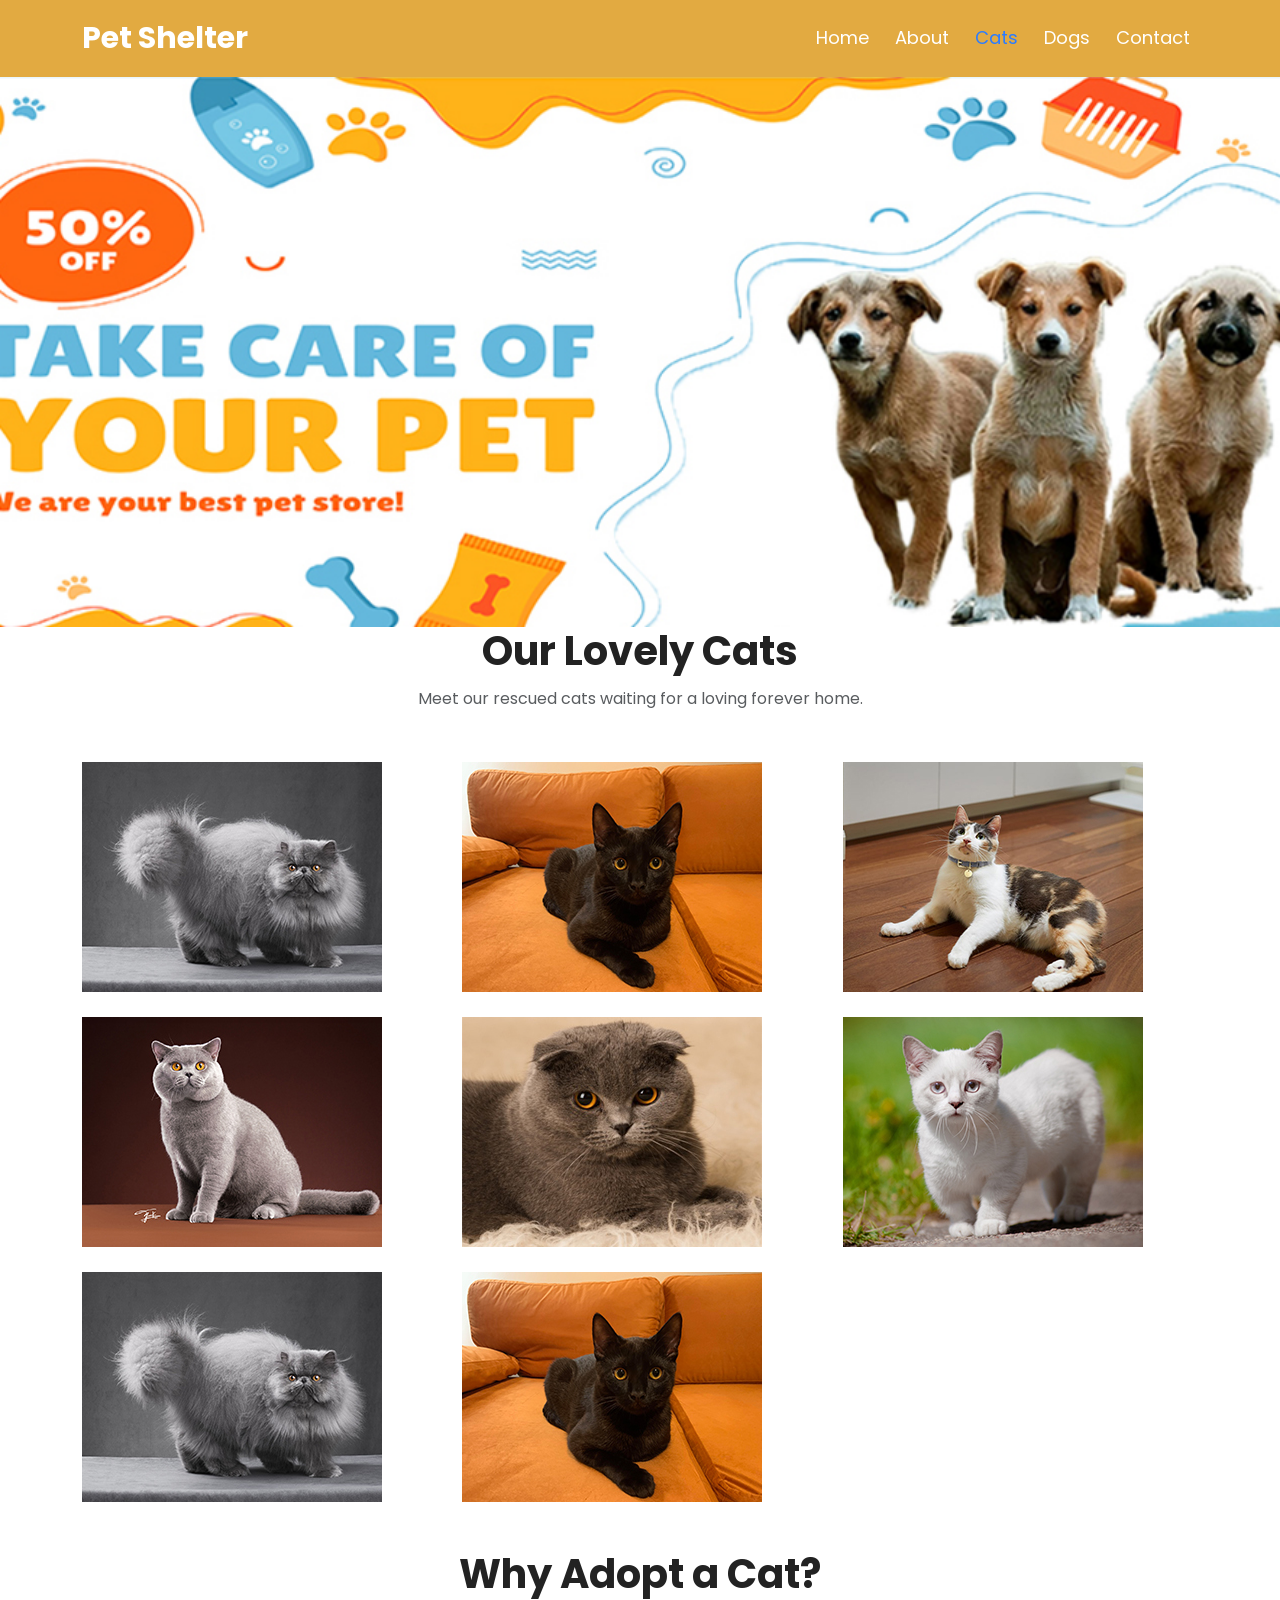
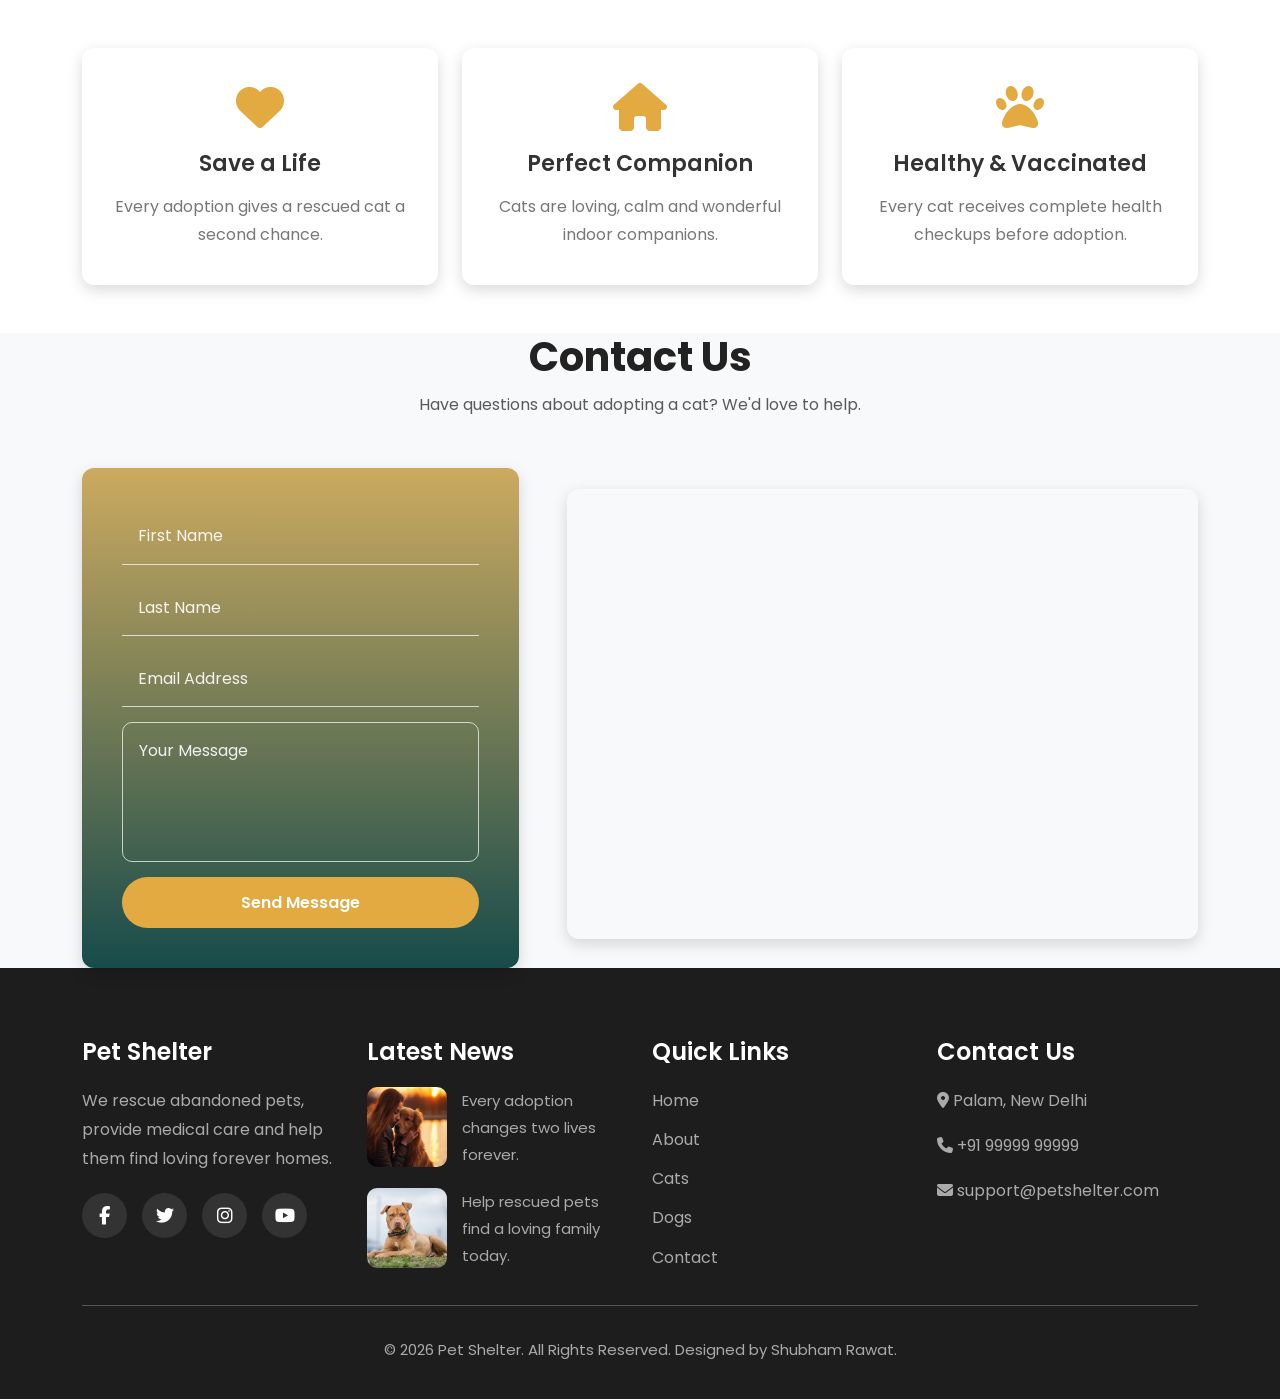
<file: Pet Shelter Site/cats.html>
<!DOCTYPE html>
<html lang="en">

<head>

    <meta charset="UTF-8">
    <meta name="viewport" content="width=device-width, initial-scale=1.0">
    <title>Cats | Pet Shelter</title>

    <link href="https://cdn.jsdelivr.net/npm/bootstrap@5.3.3/dist/css/bootstrap.min.css" rel="stylesheet">
    <!-- Bootstrap -->
    <link rel="stylesheet" href="https://cdnjs.cloudflare.com/ajax/libs/font-awesome/6.6.0/css/all.min.css">
    <!-- Font Awesome -->
    <link rel="stylesheet" href="style.css"> <!-- Main CSS -->

</head>

<body>

    <!-- NAVBAR -->

    <header>

        <nav class="navbar navbar-expand-lg header">

            <div class="container">

                <a class="navbar-brand" href="index.html">
                    Pet Shelter
                </a>

                <button class="navbar-toggler" type="button" data-bs-toggle="collapse" data-bs-target="#navbar">

                    <span class="navbar-toggler-icon"></span>

                </button>

                <div class="collapse navbar-collapse" id="navbar">

                    <ul class="navbar-nav ms-auto">

                        <li class="nav-item">
                            <a class="nav-link" href="index.html">
                                Home
                            </a>
                        </li>

                        <li class="nav-item">
                            <a class="nav-link" href="about.html">
                                About
                            </a>
                        </li>

                        <li class="nav-item">
                            <a class="nav-link active" href="cats.html">
                                Cats
                            </a>
                        </li>

                        <li class="nav-item">
                            <a class="nav-link" href="dogs.html">
                                Dogs
                            </a>
                        </li>

                        <li class="nav-item">
                            <a class="nav-link" href="contact.html">
                                Contact
                            </a>
                        </li>

                    </ul>

                </div>

            </div>

        </nav>

    </header>

    <!-- HERO -->

    <section class="banner">

        <img src="Pet_images/PetShelter-bnr1.jpg" alt="Cats Banner">

    </section>

    <!-- PAGE TITLE -->

    <section class="section-title">

        <div class="container">

            <h2>Our Lovely Cats</h2>

            <p class="text-muted">

                Meet our rescued cats waiting for a
                loving forever home.

            </p>

        </div>

    </section>

    <!-- CAT GALLERY -->

    <section class="gallery">

        <div class="container">

            <div class="gallery-grid">

                <img src="Pet_images/Persian-Cat.jpg" alt="Persian Cat">

                <img src="Pet_images/Bombay-Cat.jpg" alt="Bombay Cat">

                <img src="Pet_images/Manx-Cat.jpg" alt="Manx Cat">

                <img src="Pet_images/British-Shorthair.jpg" alt="British Shorthair">

                <img src="Pet_images/Scotish-Fold.jpg" alt="Scottish Fold">

                <img src="Pet_images/Munchkin-Cat.jpg" alt="Munchkin Cat">

                <img src="Pet_images/Persian-Cat.jpg" alt="Persian Cat">

                <img src="Pet_images/Bombay-Cat.jpg" alt="Bombay Cat">

            </div>

        </div>

    </section>

    <!-- WHY ADOPT -->

    <section class="py-5">

        <div class="container">

            <div class="section-title">

                <h2>Why Adopt a Cat?</h2>

            </div>

            <div class="row g-4">

                <div class="col-md-4">

                    <div class="process-card">

                        <i class="fa-solid fa-heart"></i>

                        <h4>Save a Life</h4>

                        <p>

                            Every adoption gives a rescued
                            cat a second chance.

                        </p>

                    </div>

                </div>

                <div class="col-md-4">

                    <div class="process-card">

                        <i class="fa-solid fa-house"></i>

                        <h4>Perfect Companion</h4>

                        <p>

                            Cats are loving, calm and
                            wonderful indoor companions.

                        </p>

                    </div>

                </div>

                <div class="col-md-4">

                    <div class="process-card">

                        <i class="fa-solid fa-paw"></i>

                        <h4>Healthy & Vaccinated</h4>

                        <p>

                            Every cat receives complete
                            health checkups before adoption.

                        </p>

                    </div>

                </div>

            </div>

        </div>

    </section>

    <!-- CONTACT -->

    <section class="contact">

        <div class="container">

            <div class="section-title">
                <h2>Contact Us</h2>
                <p class="text-muted">
                    Have questions about adopting a cat? We'd love to help.
                </p>
            </div>

            <div class="row g-5 align-items-center">

                <!-- Contact Form -->

                <div class="col-lg-5">

                    <div class="contact-box">

                        <form>

                            <input type="text" placeholder="First Name" required>

                            <input type="text" placeholder="Last Name" required>

                            <input type="email" placeholder="Email Address" required>

                            <textarea placeholder="Your Message" required></textarea>

                            <button class="btn-main" type="submit">

                                Send Message

                            </button>

                        </form>

                    </div>

                </div>

                <!-- Google Map -->

                <div class="col-lg-7">

                      
                      <iframe
                        src="https://www.google.com/maps/embed?pb=!1m18!1m12!1m3!1d14013.231059318643!2d77.07413174712136!3d28.590542602293684!2m3!1f0!2f0!3f0!3m2!1i1024!2i768!4f13.1!3m3!1m2!1s0x390d1b3f9902dce7%3A0xdf51d27e693abbea!2sPalam%2C%20Delhi!5e0!3m2!1sen!2sin!4v1784187481876!5m2!1sen!2sin"
                        width="600"
                        height="450"
                        style="border:0;"
                        allowfullscreen="" 
                        loading="lazy"
                        referrerpolicy="strict-origin-when-cross-origin" 
                        width="100%" 
                        height="450" 
                        style="border:0;"
                        loading="lazy" 
                        allowfullscreen>
                    </iframe>

                </div>

            </div>

        </div>

    </section>

    <!-- FOOTER -->

    <footer class="footer">

        <div class="container">

            <div class="row gy-5">

                <!-- About -->

                <div class="col-lg-3 col-md-6">

                    <h4>Pet Shelter</h4>

                    <p>

                        We rescue abandoned pets,
                        provide medical care and
                        help them find loving
                        forever homes.

                    </p>

                    <div class="social-links">

                        <a href="#">
                            <i class="fa-brands fa-facebook-f"></i>
                        </a>

                        <a href="#">
                            <i class="fa-brands fa-twitter"></i>
                        </a>

                        <a href="#">
                            <i class="fa-brands fa-instagram"></i>
                        </a>

                        <a href="#">
                            <i class="fa-brands fa-youtube"></i>
                        </a>

                    </div>

                </div>

                <!-- Latest News -->

                <div class="col-lg-3 col-md-6">

                    <h4>Latest News</h4>

                    <div class="news-item">

                        <img src="Pet_images\PetShelter-Img5.jpg" alt="Latest News">

                        <p>

                            Every adoption changes
                            two lives forever.

                        </p>

                    </div>

                    <div class="news-item">

                        <img src="Pet_images\Pitbull.jpg" alt="Pet News">

                        <p>

                            Help rescued pets find
                            a loving family today.

                        </p>

                    </div>

                </div>

                <!-- Quick Links -->

                <div class="col-lg-3 col-md-6">

                    <h4>Quick Links</h4>

                    <ul class="footer-links">

                        <li>
                            <a href="index.html">Home</a>
                        </li>

                        <li>
                            <a href="about.html">About</a>
                        </li>

                        <li>
                            <a href="cats.html">Cats</a>
                        </li>

                        <li>
                            <a href="dogs.html">Dogs</a>
                        </li>

                        <li>
                            <a href="contact.html">Contact</a>
                        </li>

                    </ul>

                </div>

                <!-- Contact -->

                <div class="col-lg-3 col-md-6">

                    <h4>Contact Us</h4>

                    <p>

                        <i class="fa-solid fa-location-dot"></i>

                        Palam, New Delhi

                    </p>

                    <p>

                        <i class="fa-solid fa-phone"></i>

                        +91 99999 99999

                    </p>

                    <p>

                        <i class="fa-solid fa-envelope"></i>

                        support@petshelter.com

                    </p>

                </div>

            </div>

            <hr>

            <div class="text-center copyright">

                <p>

                    © 2026 Pet Shelter.
                    All Rights Reserved.
                    Designed by Shubham Rawat.

                </p>

            </div>

        </div>

    </footer>

    <!-- Bootstrap JS -->

    <script src="https://cdn.jsdelivr.net/npm/bootstrap@5.3.3/dist/js/bootstrap.bundle.min.js"></script>

</body>

</html>
</file>
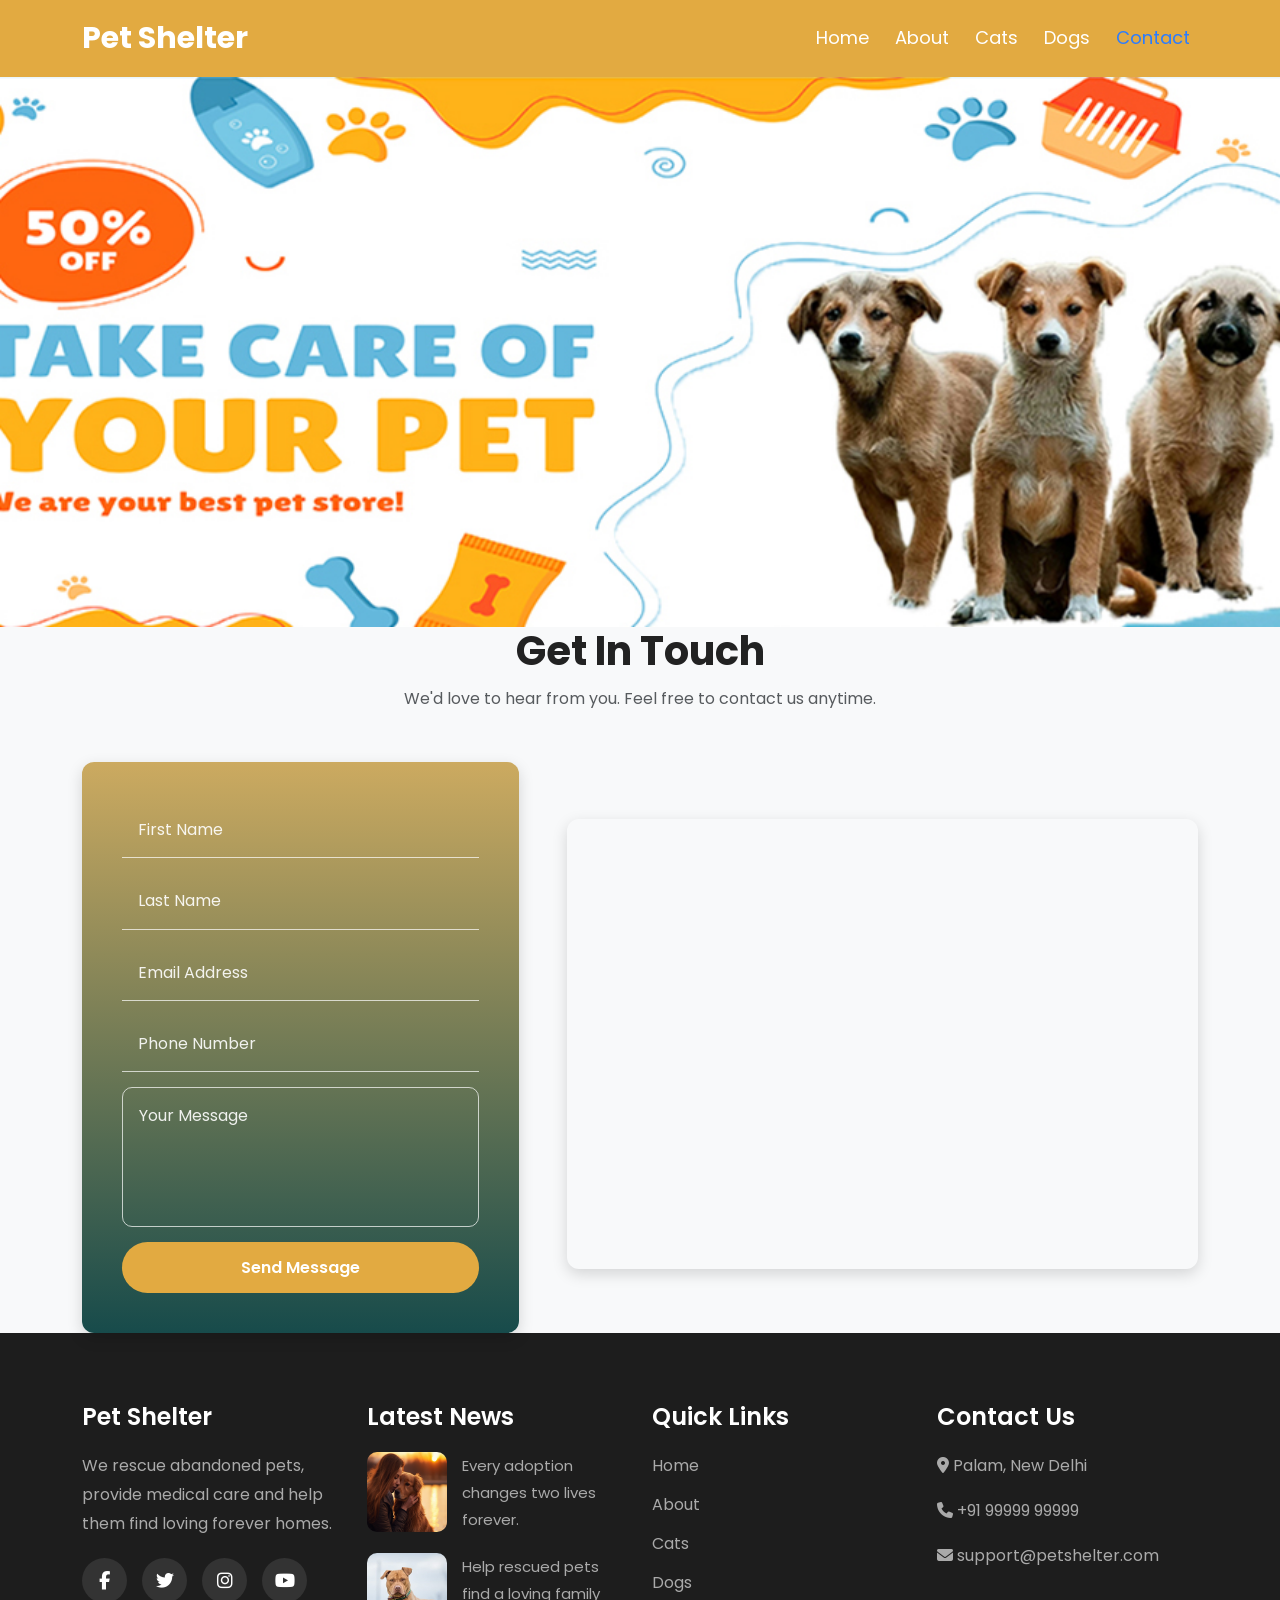
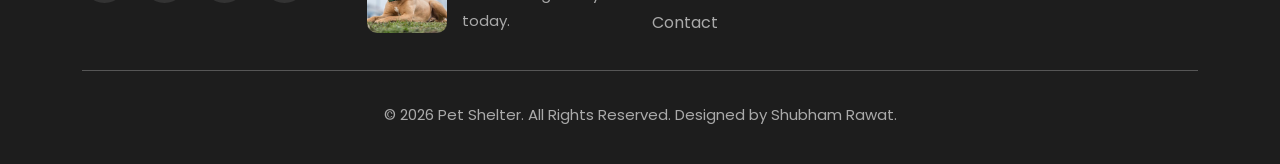
<file: Pet Shelter Site/contact.html>
<!DOCTYPE html>
<html lang="en">

<head>
    <meta charset="UTF-8">
    <meta name="viewport" content="width=device-width, initial-scale=1.0">
    <title>Contact | Pet Shelter</title>

    <link href="https://cdn.jsdelivr.net/npm/bootstrap@5.3.3/dist/css/bootstrap.min.css" rel="stylesheet">
    <!-- Bootstrap -->
    <link rel="stylesheet" href="https://cdnjs.cloudflare.com/ajax/libs/font-awesome/6.6.0/css/all.min.css">
    <!-- Font Awesome -->
    <link rel="stylesheet" href="style.css"> <!-- Main CSS -->


</head>

<body>

    <header>

        <nav class="navbar navbar-expand-lg header">

            <div class="container">

                <a class="navbar-brand" href="index.html">

                    Pet Shelter

                </a>

                <button class="navbar-toggler" type="button" data-bs-toggle="collapse" data-bs-target="#navbar">

                    <span class="navbar-toggler-icon"></span>

                </button>

                <div class="collapse navbar-collapse" id="navbar">

                    <ul class="navbar-nav ms-auto">

                        <li class="nav-item">
                            <a class="nav-link" href="index.html">Home</a>
                        </li>

                        <li class="nav-item">
                            <a class="nav-link" href="about.html">About</a>
                        </li>

                        <li class="nav-item">
                            <a class="nav-link" href="cats.html">Cats</a>
                        </li>

                        <li class="nav-item">
                            <a class="nav-link" href="dogs.html">Dogs</a>
                        </li>

                        <li class="nav-item">
                            <a class="nav-link active" href="contact.html">Contact</a>
                        </li>

                    </ul>

                </div>

            </div>

        </nav>

    </header>

    <!-- Banner -->

    <section class="banner">

        <img src="Pet_images/PetShelter-bnr1.jpg" alt="Pet Shelter Banner">

    </section>

    <!-- Contact -->

    <section class="contact">

        <div class="container">

            <div class="section-title">

                <h2>Get In Touch</h2>

                <p class="text-muted">

                    We'd love to hear from you.
                    Feel free to contact us anytime.

                </p>

            </div>

            <div class="row g-5 align-items-center">

                <div class="col-lg-5">

                    <div class="contact-box">

                        <form>

                            <input type="text" placeholder="First Name" required>

                            <input type="text" placeholder="Last Name" required>

                            <input type="email" placeholder="Email Address" required>

                            <input type="tel" placeholder="Phone Number">

                            <textarea placeholder="Your Message" required></textarea>

                            <button class="btn-main" type="submit">

                                Send Message

                            </button>

                        </form>

                    </div>

                </div>

                <div class="col-lg-7">

                      
                      <iframe
                        src="https://www.google.com/maps/embed?pb=!1m18!1m12!1m3!1d14013.231059318643!2d77.07413174712136!3d28.590542602293684!2m3!1f0!2f0!3f0!3m2!1i1024!2i768!4f13.1!3m3!1m2!1s0x390d1b3f9902dce7%3A0xdf51d27e693abbea!2sPalam%2C%20Delhi!5e0!3m2!1sen!2sin!4v1784187481876!5m2!1sen!2sin"
                        width="600"
                        height="450"
                        style="border:0;"
                        allowfullscreen="" 
                        loading="lazy"
                        referrerpolicy="strict-origin-when-cross-origin" 
                        width="100%" 
                        height="450" 
                        style="border:0;"
                        loading="lazy" 
                        allowfullscreen>
                    </iframe>

                </div>

            </div>

        </div>

    </section>

    <!-- Footer -->

    <footer class="footer">

        <div class="container">

            <div class="row gy-5">

                <!-- About -->

                <div class="col-lg-3 col-md-6">

                    <h4>Pet Shelter</h4>

                    <p>

                        We rescue abandoned pets,
                        provide medical care and
                        help them find loving
                        forever homes.

                    </p>

                    <div class="social-links">

                        <a href="#">
                            <i class="fa-brands fa-facebook-f"></i>
                        </a>

                        <a href="#">
                            <i class="fa-brands fa-twitter"></i>
                        </a>

                        <a href="#">
                            <i class="fa-brands fa-instagram"></i>
                        </a>

                        <a href="#">
                            <i class="fa-brands fa-youtube"></i>
                        </a>

                    </div>

                </div>

                <!-- Latest News -->

                <div class="col-lg-3 col-md-6">

                    <h4>Latest News</h4>

                    <div class="news-item">

                        <img src="Pet_images\PetShelter-Img5.jpg" alt="Latest News">

                        <p>

                            Every adoption changes
                            two lives forever.

                        </p>

                    </div>

                    <div class="news-item">

                        <img src="Pet_images\Pitbull.jpg" alt="Pet News">

                        <p>

                            Help rescued pets find
                            a loving family today.

                        </p>

                    </div>

                </div>

                <!-- Quick Links -->

                <div class="col-lg-3 col-md-6">

                    <h4>Quick Links</h4>

                    <ul class="footer-links">

                        <li>
                            <a href="index.html">Home</a>
                        </li>

                        <li>
                            <a href="about.html">About</a>
                        </li>

                        <li>
                            <a href="cats.html">Cats</a>
                        </li>

                        <li>
                            <a href="dogs.html">Dogs</a>
                        </li>

                        <li>
                            <a href="contact.html">Contact</a>
                        </li>

                    </ul>

                </div>

                <!-- Contact -->

                <div class="col-lg-3 col-md-6">

                    <h4>Contact Us</h4>

                    <p>

                        <i class="fa-solid fa-location-dot"></i>

                        Palam, New Delhi

                    </p>

                    <p>

                        <i class="fa-solid fa-phone"></i>

                        +91 99999 99999

                    </p>

                    <p>

                        <i class="fa-solid fa-envelope"></i>

                        support@petshelter.com

                    </p>

                </div>

            </div>

            <hr>

            <div class="text-center copyright">

                <p>

                    © 2026 Pet Shelter.
                    All Rights Reserved.
                    Designed by Shubham Rawat.

                </p>

            </div>

        </div>

    </footer>

</body>
<script src="https://cdn.jsdelivr.net/npm/bootstrap@5.3.3/dist/js/bootstrap.bundle.min.js"></script>

</html>
</file>
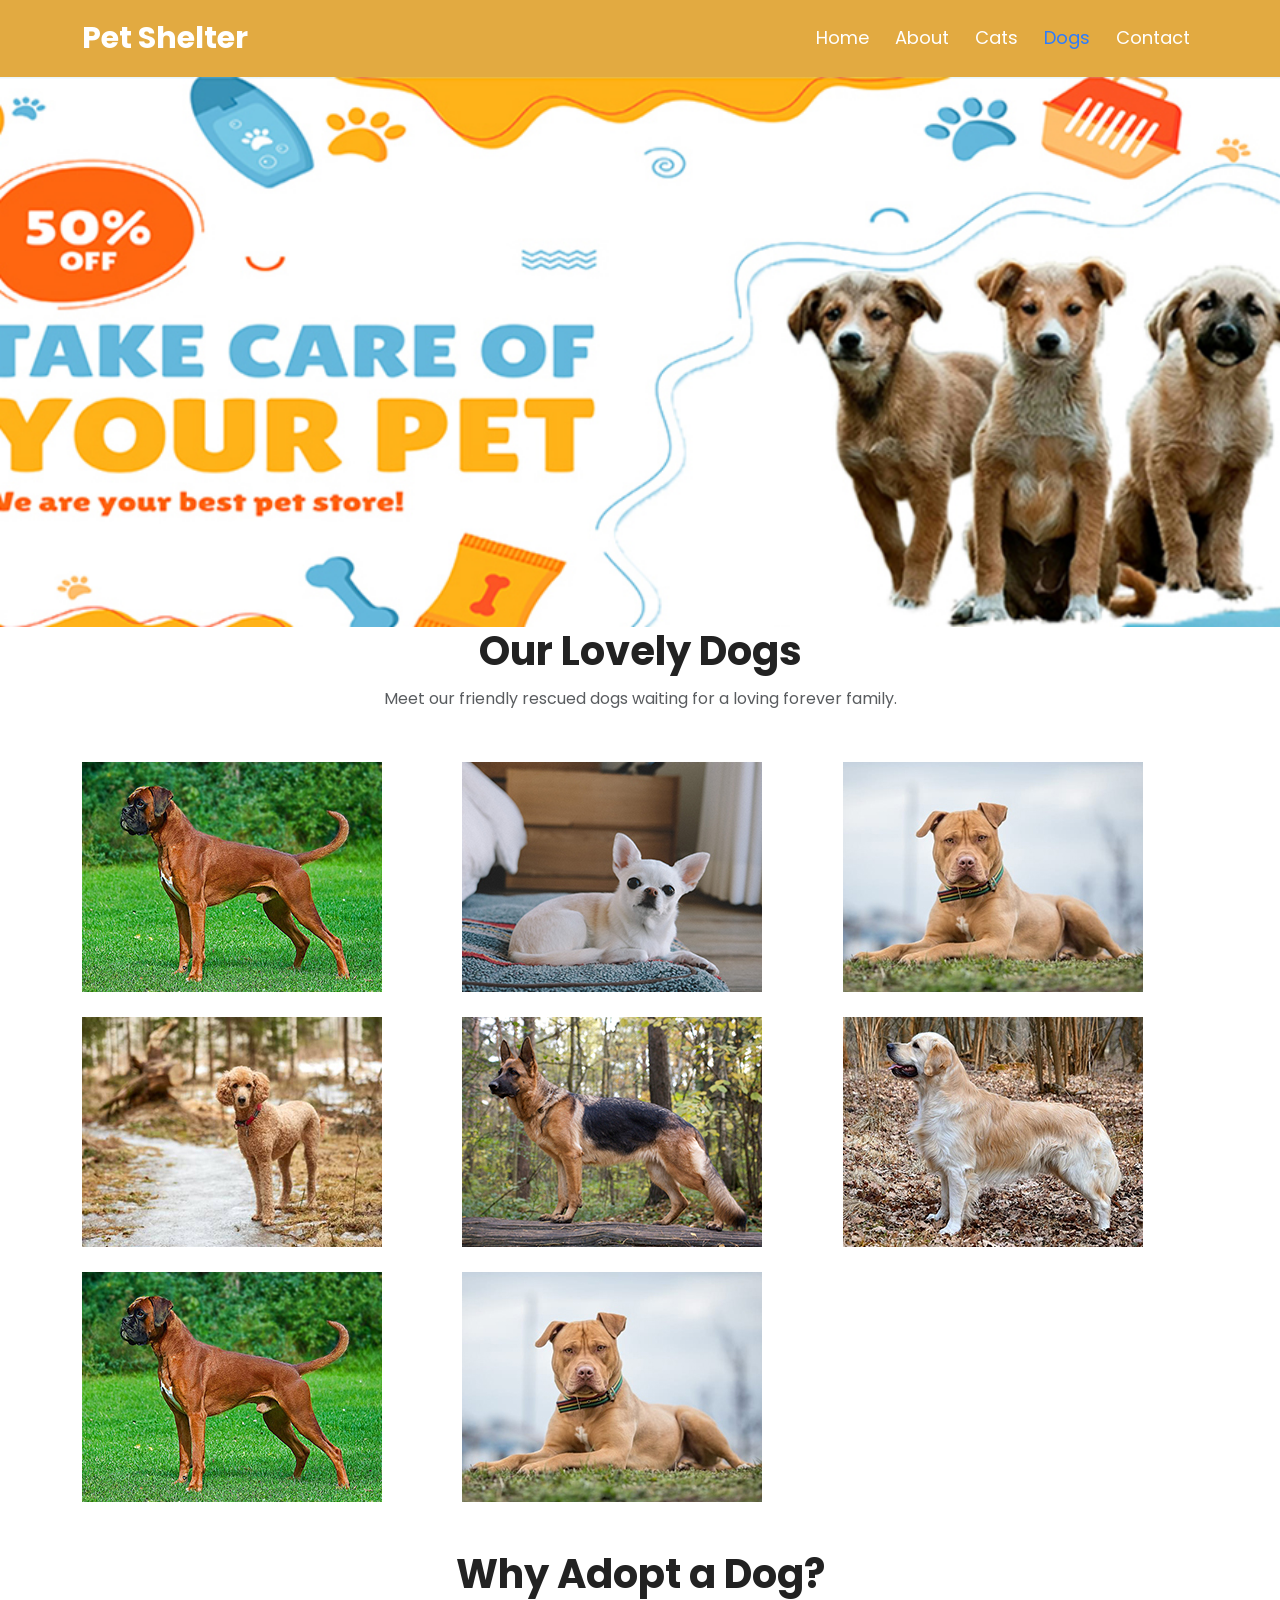
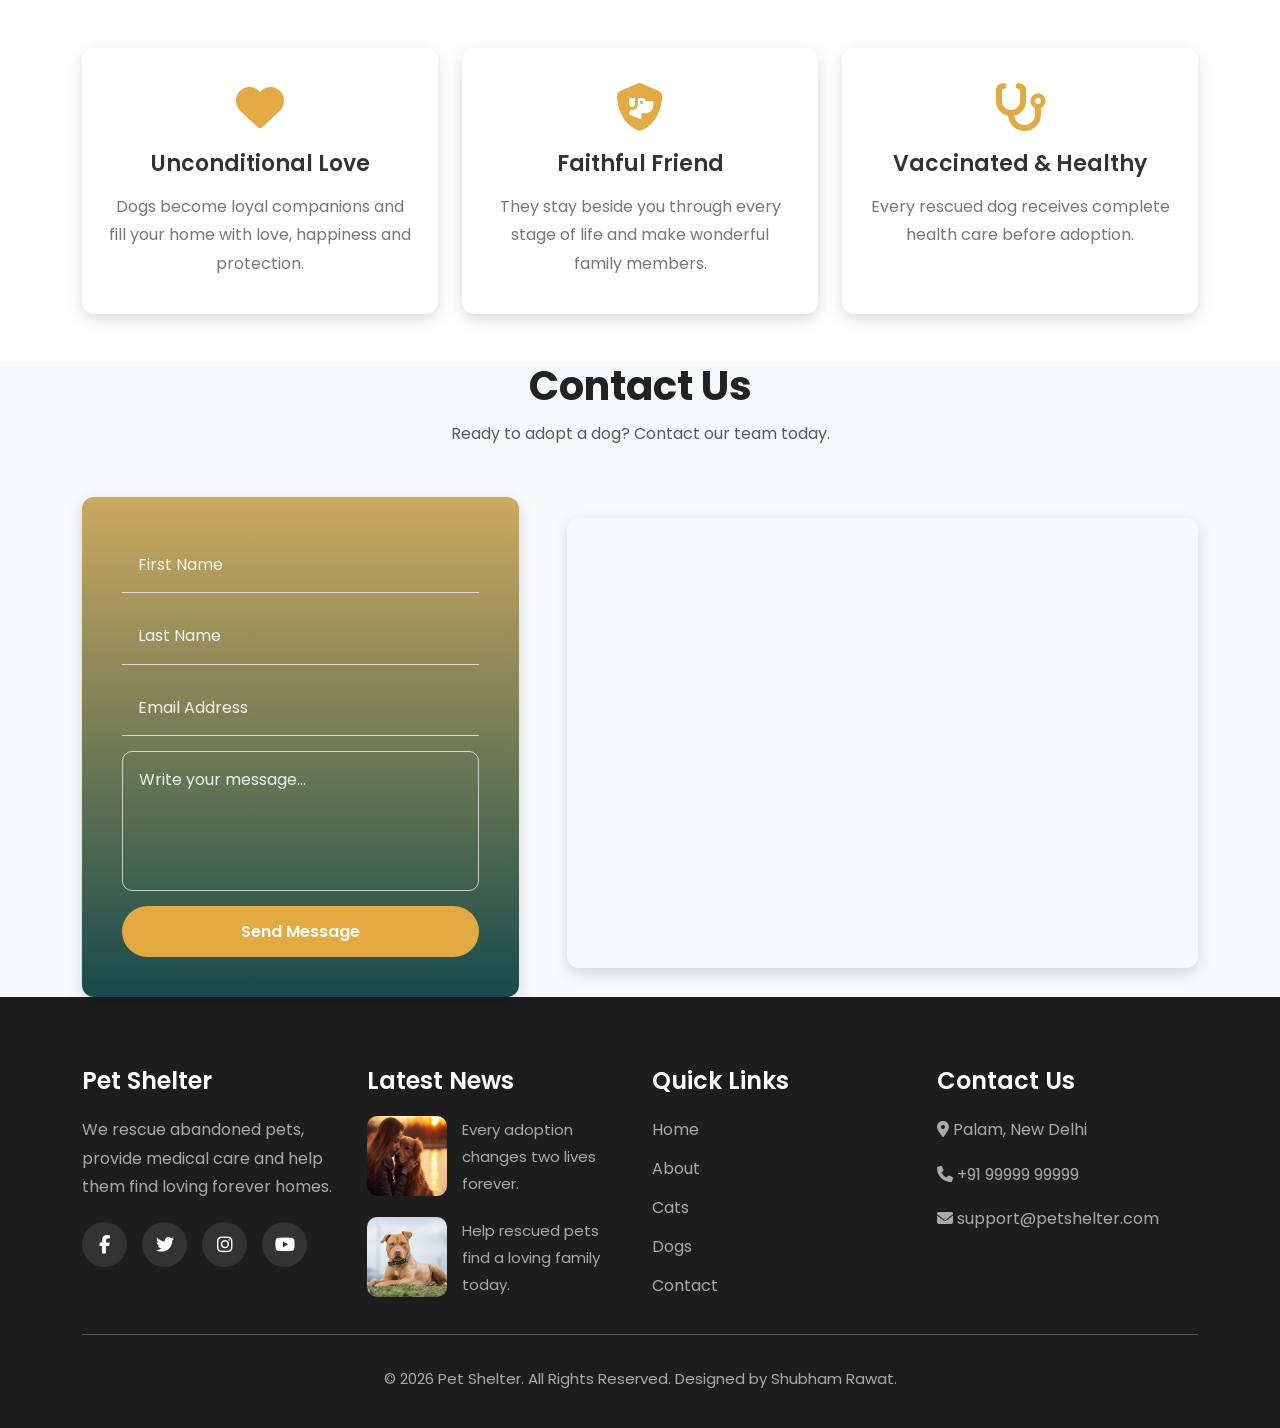
<file: Pet Shelter Site/dogs.html>
<!DOCTYPE html>
<html lang="en">

<head>
    <meta charset="UTF-8">
    <meta name="viewport" content="width=device-width, initial-scale=1.0">
    <title>Dogs | Pet Shelter</title>

    <link href="https://cdn.jsdelivr.net/npm/bootstrap@5.3.3/dist/css/bootstrap.min.css" rel="stylesheet">
    <!-- Bootstrap CSS -->
    <link rel="stylesheet" href="https://cdnjs.cloudflare.com/ajax/libs/font-awesome/6.6.0/css/all.min.css">
    <!-- Font Awesome -->
    <link rel="stylesheet" href="style.css"> <!-- Main CSS -->

</head>

<body>

    <!-- NAVBAR -->

    <header>

        <nav class="navbar navbar-expand-lg header">

            <div class="container">

                <a class="navbar-brand" href="index.html">
                    Pet Shelter
                </a>

                <button class="navbar-toggler" type="button" data-bs-toggle="collapse" data-bs-target="#navbar">

                    <span class="navbar-toggler-icon"></span>

                </button>

                <div class="collapse navbar-collapse" id="navbar">

                    <ul class="navbar-nav ms-auto">

                        <li class="nav-item">
                            <a class="nav-link" href="index.html">
                                Home
                            </a>
                        </li>

                        <li class="nav-item">
                            <a class="nav-link" href="about.html">
                                About
                            </a>
                        </li>

                        <li class="nav-item">
                            <a class="nav-link" href="cats.html">
                                Cats
                            </a>
                        </li>

                        <li class="nav-item">
                            <a class="nav-link active" href="dogs.html">
                                Dogs
                            </a>
                        </li>

                        <li class="nav-item">
                            <a class="nav-link" href="contact.html">
                                Contact
                            </a>
                        </li>

                    </ul>

                </div>

            </div>

        </nav>

    </header>

    <!-- HERO -->

    <section class="banner">

        <img src="Pet_images/PetShelter-bnr1.jpg" alt="Dogs Banner">

    </section>

    <!-- PAGE TITLE -->

    <section class="section-title">

        <div class="container">

            <h2>Our Lovely Dogs</h2>

            <p class="text-muted">

                Meet our friendly rescued dogs waiting
                for a loving forever family.

            </p>

        </div>

    </section>

    <!-- DOG GALLERY -->

    <section class="gallery">

        <div class="container">

            <div class="gallery-grid">

                <img src="Pet_images/Boxer.jpg" alt="Boxer">

                <img src="Pet_images/Chihuahua.jpg" alt="Chihuahua">

                <img src="Pet_images/Pitbull.jpg" alt="Pitbull">

                <img src="Pet_images/Poodie.jpg" alt="Poodle">

                <img src="Pet_images/German-Shepherd.jpg" alt="German Shepherd">

                <img src="Pet_images/Goldden-Retriever.jpg" alt="Golden Retriever">

                <img src="Pet_images/Boxer.jpg" alt="Boxer">

                <img src="Pet_images/Pitbull.jpg" alt="Pitbull">

            </div>

        </div>

    </section>

    <!-- WHY ADOPT -->

    <section class="py-5">

        <div class="container">

            <div class="section-title">

                <h2>Why Adopt a Dog?</h2>

            </div>

            <div class="row g-4">

                <div class="col-md-4">

                    <div class="process-card">

                        <i class="fa-solid fa-heart"></i>

                        <h4>Unconditional Love</h4>

                        <p>

                            Dogs become loyal companions
                            and fill your home with love,
                            happiness and protection.

                        </p>

                    </div>

                </div>

                <div class="col-md-4">

                    <div class="process-card">

                        <i class="fa-solid fa-shield-dog"></i>

                        <h4>Faithful Friend</h4>

                        <p>

                            They stay beside you through
                            every stage of life and make
                            wonderful family members.

                        </p>

                    </div>

                </div>

                <div class="col-md-4">

                    <div class="process-card">

                        <i class="fa-solid fa-stethoscope"></i>

                        <h4>Vaccinated & Healthy</h4>

                        <p>

                            Every rescued dog receives
                            complete health care before
                            adoption.

                        </p>

                    </div>

                </div>

            </div>

        </div>

    </section>

    <!-- CONTACT -->

    <section class="contact">

        <div class="container">

            <div class="section-title">
                <h2>Contact Us</h2>
                <p class="text-muted">
                    Ready to adopt a dog? Contact our team today.
                </p>
            </div>

            <div class="row g-5 align-items-center">

                <!-- Contact Form -->

                <div class="col-lg-5">

                    <div class="contact-box">

                        <form>

                            <input type="text" placeholder="First Name" required>

                            <input type="text" placeholder="Last Name" required>

                            <input type="email" placeholder="Email Address" required>

                            <textarea placeholder="Write your message..." required></textarea>

                            <button class="btn-main" type="submit">

                                Send Message

                            </button>

                        </form>

                    </div>

                </div>

                <!-- Google Map -->

                <div class="col-lg-7">

                      <iframe
                        src="https://www.google.com/maps/embed?pb=!1m18!1m12!1m3!1d14013.231059318643!2d77.07413174712136!3d28.590542602293684!2m3!1f0!2f0!3f0!3m2!1i1024!2i768!4f13.1!3m3!1m2!1s0x390d1b3f9902dce7%3A0xdf51d27e693abbea!2sPalam%2C%20Delhi!5e0!3m2!1sen!2sin!4v1784187481876!5m2!1sen!2sin"
                        width="600"
                        height="450"
                        style="border:0;"
                        allowfullscreen="" 
                        loading="lazy"
                        referrerpolicy="strict-origin-when-cross-origin" 
                        width="100%" 
                        height="450" 
                        style="border:0;"
                        loading="lazy" 
                        allowfullscreen>
                    </iframe>

                </div>

            </div>

        </div>

    </section>

    <!-- FOOTER -->

    <footer class="footer">

        <div class="container">

            <div class="row gy-5">

                <!-- About -->

                <div class="col-lg-3 col-md-6">

                    <h4>Pet Shelter</h4>

                    <p>

                        We rescue abandoned pets,
                        provide medical care and
                        help them find loving
                        forever homes.

                    </p>

                    <div class="social-links">

                        <a href="#">
                            <i class="fa-brands fa-facebook-f"></i>
                        </a>

                        <a href="#">
                            <i class="fa-brands fa-twitter"></i>
                        </a>

                        <a href="#">
                            <i class="fa-brands fa-instagram"></i>
                        </a>

                        <a href="#">
                            <i class="fa-brands fa-youtube"></i>
                        </a>

                    </div>

                </div>

                <!-- Latest News -->

                <div class="col-lg-3 col-md-6">

                    <h4>Latest News</h4>

                    <div class="news-item">

                        <img src="Pet_images\PetShelter-Img5.jpg" alt="Latest News">

                        <p>

                            Every adoption changes
                            two lives forever.

                        </p>

                    </div>

                    <div class="news-item">

                        <img src="Pet_images\Pitbull.jpg" alt="Pet News">

                        <p>

                            Help rescued pets find
                            a loving family today.

                        </p>

                    </div>

                </div>

                <!-- Quick Links -->

                <div class="col-lg-3 col-md-6">

                    <h4>Quick Links</h4>

                    <ul class="footer-links">

                        <li>
                            <a href="index.html">Home</a>
                        </li>

                        <li>
                            <a href="about.html">About</a>
                        </li>

                        <li>
                            <a href="cats.html">Cats</a>
                        </li>

                        <li>
                            <a href="dogs.html">Dogs</a>
                        </li>

                        <li>
                            <a href="contact.html">Contact</a>
                        </li>

                    </ul>

                </div>

                <!-- Contact -->

                <div class="col-lg-3 col-md-6">

                    <h4>Contact Us</h4>

                    <p>

                        <i class="fa-solid fa-location-dot"></i>

                        Palam, New Delhi

                    </p>

                    <p>

                        <i class="fa-solid fa-phone"></i>

                        +91 99999 99999

                    </p>

                    <p>

                        <i class="fa-solid fa-envelope"></i>

                        support@petshelter.com

                    </p>

                </div>

            </div>

            <hr>

            <div class="text-center copyright">

                <p>

                    © 2026 Pet Shelter.
                    All Rights Reserved.
                    Designed by Shubham Rawat.

                </p>

            </div>

        </div>

    </footer>

    <!-- Bootstrap JS -->

    <script src="https://cdn.jsdelivr.net/npm/bootstrap@5.3.3/dist/js/bootstrap.bundle.min.js"></script>

</body>

</html>
</file>
<file: style.css>
/*======================================
        GOOGLE FONT
======================================*/
@import url('https://fonts.googleapis.com/css2?family=Poppins:wght@300;400;500;600;700&display=swap');

/*======================================
        RESET
======================================*/

*{
    margin:0;
    padding:0;
    box-sizing:border-box;
}

html{
    scroll-behavior:smooth;
}

body{
    font-family:'Poppins',sans-serif;
    background:#fff;
    color:#333;
    overflow-x:hidden;
    line-height:1.7;
}

img{
    display:block;
    max-width:100%;
}

a{
    text-decoration:none;
}

ul{
    list-style:none;
    padding-left:0;
}

/*======================================
        ROOT VARIABLES
======================================*/

:root{

    --primary:#e2aa41;
    --primary-dark:#cf9629;

    --secondary:#174b4b;

    --dark:#222;

    --gray:#777;

    --light:#f8f9fa;

    --white:#fff;

    --shadow:0 5px 15px rgba(0,0,0,.15);

    --radius:12px;

    --transition:.35s ease;

}

/*======================================
        COMMON
======================================*/

.section-padding{
    padding:70px 0;
}

.section-title{
    text-align:center;
    margin-bottom:50px;
}

.section-title h2{

    font-size:40px;
    font-weight:700;
    color:var(--dark);

}

.section-title p{

    color:var(--gray);
    margin-top:10px;

}

/*======================================
        NAVBAR
======================================*/

.header{

    background:var(--primary);

}

.logo,
.navbar-brand{

    font-size:30px;
    font-weight:700;
    color:var(--white)!important;

}

.navbar-nav{

    gap:10px;

}

.nav-link{

    color:var(--white)!important;
    font-size:18px;
    transition:var(--transition);

}

.nav-link:hover,
.nav-link.active{

    color:#2b7cff!important;

}

/*======================================
        HERO
======================================*/

.hero,
.banner{

    width:100%;

}

.hero img,
.banner img,
.hero-image{

    width:100%;
    height:550px;
    object-fit:cover;
    display:block;

}

/*======================================
        BUTTON
======================================*/

.btn-main{

    display:inline-block;
    padding:12px 32px;

    background:var(--primary);

    color:#fff;

    border:none;

    border-radius:50px;

    transition:var(--transition);

    cursor:pointer;

    font-weight:600;

}

.btn-main:hover{

    background:var(--primary-dark);

}

/*======================================
        FEATURED PETS
======================================*/

.featured{
    background:var(--white);
}

.pet-card{
    overflow:hidden;
    border-radius:var(--radius);
    box-shadow:var(--shadow);
    transition:var(--transition);
    background:var(--white);
    height:100%;
}

.pet-card:hover{
    transform:translateY(-8px);
}

.pet-card img{
    width:100%;
    height:300px;
    object-fit:cover;
    transition:var(--transition);
}

.pet-card:hover img{
    transform:scale(1.05);
}

/*======================================
        ABOUT
======================================*/

.about{
    background:#fff;
}

.about-image{
    width:100%;
    border-radius:var(--radius);
    box-shadow:var(--shadow);
}

.about-heading{
    font-size:36px;
    font-weight:700;
    color:var(--dark);
    margin-bottom:20px;
}

.about-subtitle{
    font-size:20px;
    font-weight:600;
    color:#444;
    margin-bottom:15px;
}

.about-text{
    color:var(--gray);
    line-height:1.9;
    margin-bottom:18px;
}

/*======================================
        PROCESS
======================================*/

.process{
    background:var(--light);
}

.process-card{
    background:#fff;
    padding:35px 25px;
    text-align:center;
    border-radius:var(--radius);
    box-shadow:var(--shadow);
    transition:var(--transition);
    height:100%;
}

.process-card:hover{
    transform:translateY(-10px);
}

.process-card i{
    font-size:48px;
    color:var(--primary);
    margin-bottom:20px;
}

.process-card h4{
    font-size:22px;
    font-weight:600;
    margin-bottom:15px;
}

.process-card p{
    color:var(--gray);
    margin:0;
    line-height:1.8;
}

/*======================================
        GALLERY
======================================*/

.gallery{
    background:#fff;
}

.gallery-grid{
    display:grid;
    grid-template-columns:repeat(auto-fit,minmax(280px,1fr));
    gap:25px;
}

.gallery-card{
    overflow:hidden;
    border-radius:var(--radius);
    box-shadow:var(--shadow);
}

.gallery-card img{
    width:100%;
    height:280px;
    object-fit:cover;
    transition:var(--transition);
}

.gallery-card:hover img{
    transform:scale(1.08);
}

/*======================================
            CONTACT
======================================*/

.contact{
    background:var(--light);
}

.contact-box{
    background:linear-gradient(to top,var(--secondary),#ccaa60);
    padding:40px;
    border-radius:var(--radius);
    box-shadow:var(--shadow);
}

.contact-box form{
    display:flex;
    flex-direction:column;
    gap:15px;
}

.contact-box input,
.contact-box textarea{

    width:100%;
    padding:14px 16px;
    background:transparent;
    border:none;
    border-bottom:1px solid rgba(255,255,255,.7);
    color:var(--white);
    font-size:16px;
    outline:none;

}

.contact-box textarea{

    height:140px;
    resize:none;
    border:1px solid rgba(255,255,255,.7);
    border-radius:10px;

}

.contact-box input::placeholder,
.contact-box textarea::placeholder{

    color:rgba(255,255,255,.9);

}

.contact iframe{

    width:100%;
    border:none;
    border-radius:var(--radius);
    box-shadow:var(--shadow);

}

/*======================================
            FOOTER
======================================*/

.footer,
footer{

    background:#1d1d1d;
    color:var(--white);
    padding:70px 0 20px;

}

.footer h4,
footer h4{

    margin-bottom:20px;
    font-weight:600;

}

.footer p,
footer p{

    color:#aaa;
    line-height:1.8;

}

.social-links{

    display:flex;
    gap:15px;
    margin-top:20px;

}

.social-links a{

    width:45px;
    height:45px;
    border-radius:50%;
    background:#333;

    display:flex;
    align-items:center;
    justify-content:center;

    transition:var(--transition);

}

.social-links a:hover{

    background:var(--primary);

}

.social-links i{

    color:#fff;
    font-size:18px;

}

.footer-links li{

    margin-bottom:12px;

}

.footer-links a{

    color:#aaa;
    transition:var(--transition);

}

.footer-links a:hover{

    color:var(--primary);
    padding-left:8px;

}

/* Latest News */

.news-item{

    display:flex;
    gap:15px;
    margin-bottom:20px;
    align-items:center;

}

.news-item img{

    width:80px;
    height:80px;
    border-radius:10px;
    object-fit:cover;

}

.news-item p{

    margin:0;
    font-size:15px;

}

.copyright{

    margin-top:30px;
    text-align:center;
    color:#999;
    font-size:15px;

}

/*======================================
            RESPONSIVE
======================================*/

@media(max-width:992px){

    .hero img,
    .banner img,
    .hero-image{

        height:420px;

    }

    .section-title h2{

        font-size:34px;

    }

    .about{

        text-align:center;

    }

    .about-heading{

        font-size:30px;

    }

}

@media(max-width:768px){

    .navbar-brand{

        font-size:24px;

    }

    .hero img,
    .banner img,
    .hero-image{

        height:300px;

    }

    .section-title h2{

        font-size:30px;

    }

    .about-heading{

        font-size:26px;

    }

    .about-subtitle{

        font-size:18px;

    }

    .pet-card img{

        height:250px;

    }

    .gallery-card img{

        height:240px;

    }

    .contact-box{

        margin-bottom:30px;
        padding:25px;

    }

    footer{

        text-align:center;

    }

    .social-links{

        justify-content:center;

    }

    .news-item{

        flex-direction:column;
        text-align:center;

    }

}

@media(max-width:576px){

    .hero img,
    .banner img,
    .hero-image{

        height:220px;

    }

    .section-title h2{

        font-size:26px;

    }

    .pet-card img{

        height:220px;
        background-size: cover;
    }

    .gallery-card img{

        height:220px;

    }

    .btn-main{

        width:100%;

    }

}
</file>
<file: Pet Shelter Site/style.css>
/*======================================
        GOOGLE FONT
======================================*/
@import url('https://fonts.googleapis.com/css2?family=Poppins:wght@300;400;500;600;700&display=swap');

/*======================================
        RESET
======================================*/

*{
    margin:0;
    padding:0;
    box-sizing:border-box;
}

html{
    scroll-behavior:smooth;
}

body{
    font-family:'Poppins',sans-serif;
    background:#fff;
    color:#333;
    overflow-x:hidden;
    line-height:1.7;
}

img{
    display:block;
    max-width:100%;
}

a{
    text-decoration:none;
}

ul{
    list-style:none;
    padding-left:0;
}

/*======================================
        ROOT VARIABLES
======================================*/

:root{

    --primary:#e2aa41;
    --primary-dark:#cf9629;

    --secondary:#174b4b;

    --dark:#222;

    --gray:#777;

    --light:#f8f9fa;

    --white:#fff;

    --shadow:0 5px 15px rgba(0,0,0,.15);

    --radius:12px;

    --transition:.35s ease;

}

/*======================================
        COMMON
======================================*/

.section-padding{
    padding:70px 0;
}

.section-title{
    text-align:center;
    margin-bottom:50px;
}

.section-title h2{

    font-size:40px;
    font-weight:700;
    color:var(--dark);

}

.section-title p{

    color:var(--gray);
    margin-top:10px;

}

/*======================================
        NAVBAR
======================================*/

.header{

    background:var(--primary);

}

.logo,
.navbar-brand{

    font-size:30px;
    font-weight:700;
    color:var(--white)!important;

}

.navbar-nav{

    gap:10px;

}

.nav-link{

    color:var(--white)!important;
    font-size:18px;
    transition:var(--transition);

}

.nav-link:hover,
.nav-link.active{

    color:#2b7cff!important;

}

/*======================================
        HERO
======================================*/

.hero,
.banner{

    width:100%;

}

.hero img,
.banner img,
.hero-image{

    width:100%;
    height:550px;
    object-fit:cover;
    display:block;

}

/*======================================
        BUTTON
======================================*/

.btn-main{

    display:inline-block;
    padding:12px 32px;

    background:var(--primary);

    color:#fff;

    border:none;

    border-radius:50px;

    transition:var(--transition);

    cursor:pointer;

    font-weight:600;

}

.btn-main:hover{

    background:var(--primary-dark);

}

/*======================================
        FEATURED PETS
======================================*/

.featured{
    background:var(--white);
}

.pet-card{
    overflow:hidden;
    border-radius:var(--radius);
    box-shadow:var(--shadow);
    transition:var(--transition);
    background:var(--white);
    height:100%;
}

.pet-card:hover{
    transform:translateY(-8px);
}

.pet-card img{
    width:100%;
    height:300px;
    object-fit:cover;
    transition:var(--transition);
}

.pet-card:hover img{
    transform:scale(1.05);
}

/*======================================
        ABOUT
======================================*/

.about{
    background:#fff;
}

.about-image{
    width:100%;
    border-radius:var(--radius);
    box-shadow:var(--shadow);
}

.about-heading{
    font-size:36px;
    font-weight:700;
    color:var(--dark);
    margin-bottom:20px;
}

.about-subtitle{
    font-size:20px;
    font-weight:600;
    color:#444;
    margin-bottom:15px;
}

.about-text{
    color:var(--gray);
    line-height:1.9;
    margin-bottom:18px;
}

/*======================================
        PROCESS
======================================*/

.process{
    background:var(--light);
}

.process-card{
    background:#fff;
    padding:35px 25px;
    text-align:center;
    border-radius:var(--radius);
    box-shadow:var(--shadow);
    transition:var(--transition);
    height:100%;
}

.process-card:hover{
    transform:translateY(-10px);
}

.process-card i{
    font-size:48px;
    color:var(--primary);
    margin-bottom:20px;
}

.process-card h4{
    font-size:22px;
    font-weight:600;
    margin-bottom:15px;
}

.process-card p{
    color:var(--gray);
    margin:0;
    line-height:1.8;
}

/*======================================
        GALLERY
======================================*/

.gallery{
    background:#fff;
}

.gallery-grid{
    display:grid;
    grid-template-columns:repeat(auto-fit,minmax(280px,1fr));
    gap:25px;
}

.gallery-card{
    overflow:hidden;
    border-radius:var(--radius);
    box-shadow:var(--shadow);
}

.gallery-card img{
    width:100%;
    height:280px;
    object-fit:cover;
    transition:var(--transition);
}

.gallery-card:hover img{
    transform:scale(1.08);
}

/*======================================
            CONTACT
======================================*/

.contact{
    background:var(--light);
}

.contact-box{
    background:linear-gradient(to top,var(--secondary),#ccaa60);
    padding:40px;
    border-radius:var(--radius);
    box-shadow:var(--shadow);
}

.contact-box form{
    display:flex;
    flex-direction:column;
    gap:15px;
}

.contact-box input,
.contact-box textarea{

    width:100%;
    padding:14px 16px;
    background:transparent;
    border:none;
    border-bottom:1px solid rgba(255,255,255,.7);
    color:var(--white);
    font-size:16px;
    outline:none;

}

.contact-box textarea{

    height:140px;
    resize:none;
    border:1px solid rgba(255,255,255,.7);
    border-radius:10px;

}

.contact-box input::placeholder,
.contact-box textarea::placeholder{

    color:rgba(255,255,255,.9);

}

.contact iframe{

    width:100%;
    border:none;
    border-radius:var(--radius);
    box-shadow:var(--shadow);

}

/*======================================
            FOOTER
======================================*/

.footer,
footer{

    background:#1d1d1d;
    color:var(--white);
    padding:70px 0 20px;

}

.footer h4,
footer h4{

    margin-bottom:20px;
    font-weight:600;

}

.footer p,
footer p{

    color:#aaa;
    line-height:1.8;

}

.social-links{

    display:flex;
    gap:15px;
    margin-top:20px;

}

.social-links a{

    width:45px;
    height:45px;
    border-radius:50%;
    background:#333;

    display:flex;
    align-items:center;
    justify-content:center;

    transition:var(--transition);

}

.social-links a:hover{

    background:var(--primary);

}

.social-links i{

    color:#fff;
    font-size:18px;

}

.footer-links li{

    margin-bottom:12px;

}

.footer-links a{

    color:#aaa;
    transition:var(--transition);

}

.footer-links a:hover{

    color:var(--primary);
    padding-left:8px;

}

/* Latest News */

.news-item{

    display:flex;
    gap:15px;
    margin-bottom:20px;
    align-items:center;

}

.news-item img{

    width:80px;
    height:80px;
    border-radius:10px;
    object-fit:cover;

}

.news-item p{

    margin:0;
    font-size:15px;

}

.copyright{

    margin-top:30px;
    text-align:center;
    color:#999;
    font-size:15px;

}

/*======================================
            RESPONSIVE
======================================*/

@media(max-width:992px){

    .hero img,
    .banner img,
    .hero-image{

        height:420px;

    }

    .section-title h2{

        font-size:34px;

    }

    .about{

        text-align:center;

    }

    .about-heading{

        font-size:30px;

    }

}

@media(max-width:768px){

    .navbar-brand{

        font-size:24px;

    }

    .hero img,
    .banner img,
    .hero-image{

        height:300px;

    }

    .section-title h2{

        font-size:30px;

    }

    .about-heading{

        font-size:26px;

    }

    .about-subtitle{

        font-size:18px;

    }

    .pet-card img{

        height:250px;

    }

    .gallery-card img{

        height:240px;

    }

    .contact-box{

        margin-bottom:30px;
        padding:25px;

    }

    footer{

        text-align:center;

    }

    .social-links{

        justify-content:center;

    }

    .news-item{

        flex-direction:column;
        text-align:center;

    }

}

@media(max-width:576px){

    .hero img,
    .banner img,
    .hero-image{

        height:220px;

    }

    .section-title h2{

        font-size:26px;

    }

    .pet-card img{

        height:220px;
        background-size: cover;
    }

    .gallery-card img{

        height:220px;

    }

    .btn-main{

        width:100%;

    }

}
</file>
